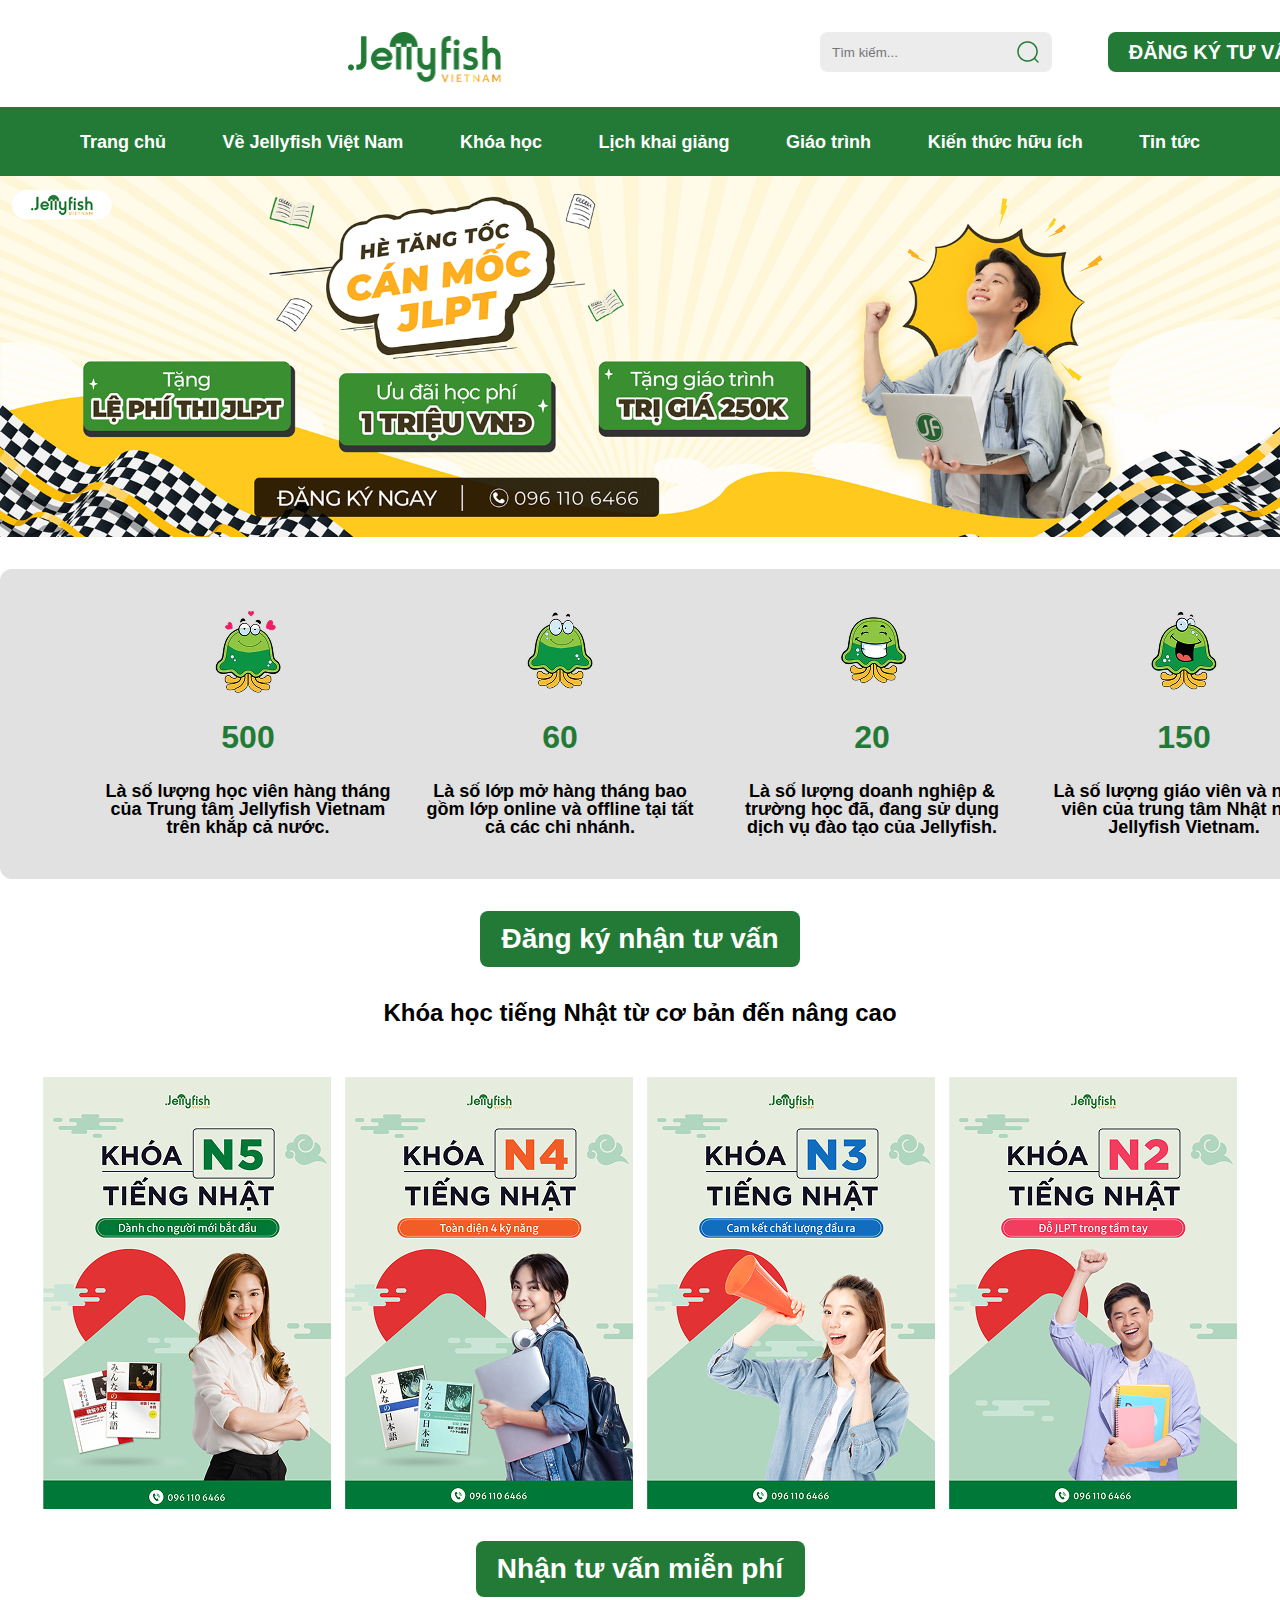
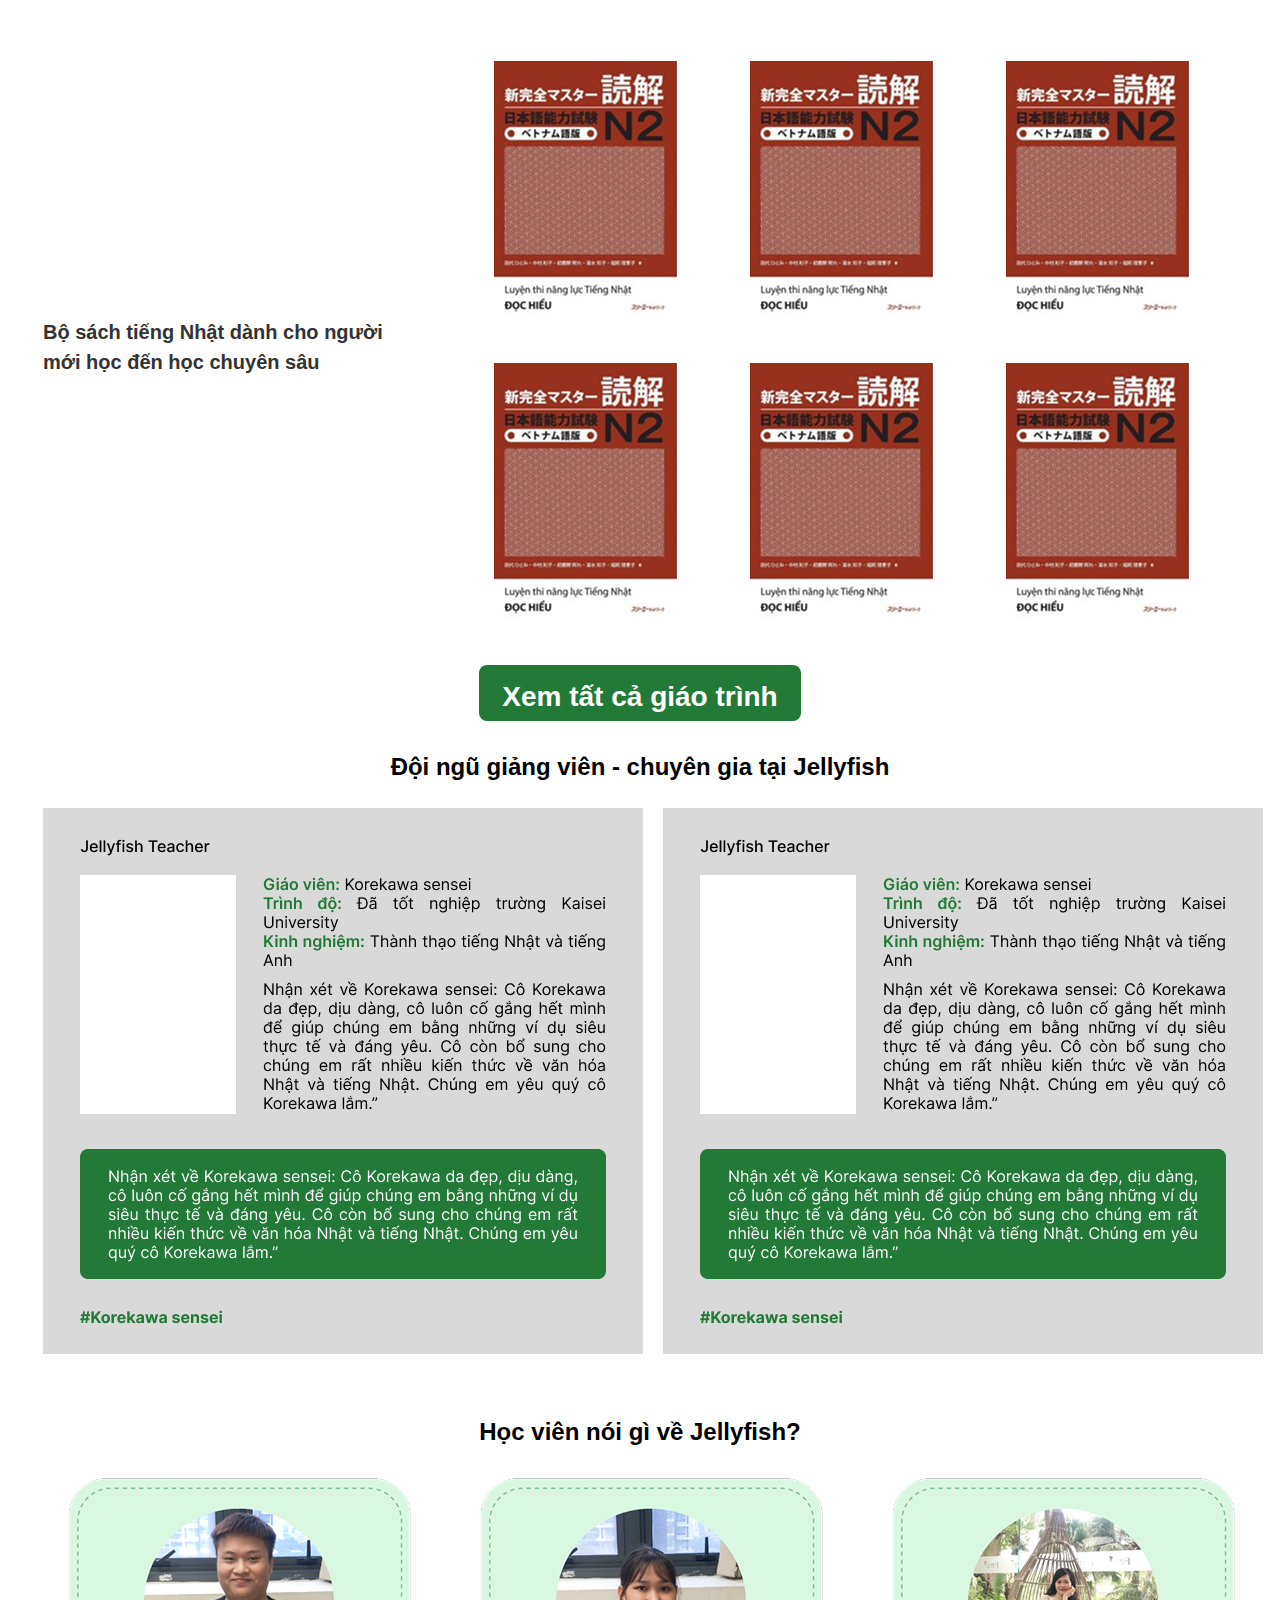
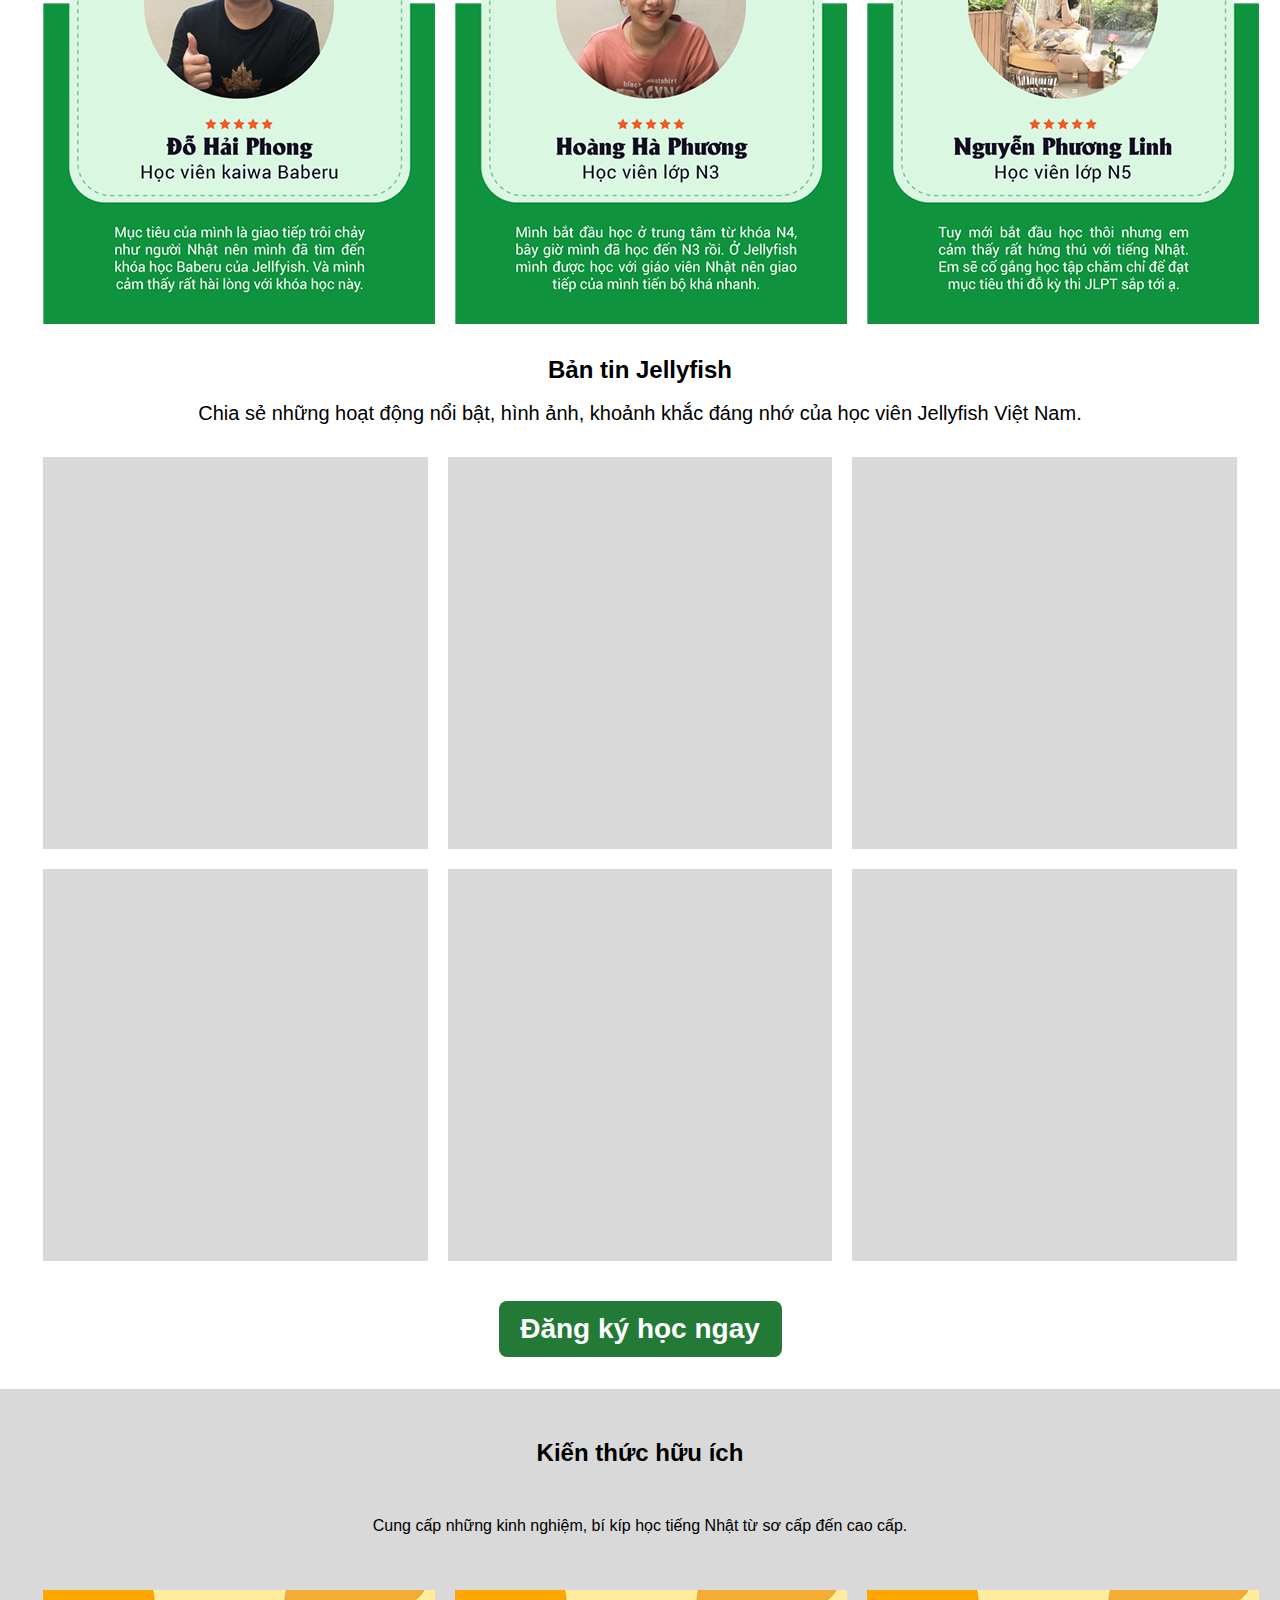
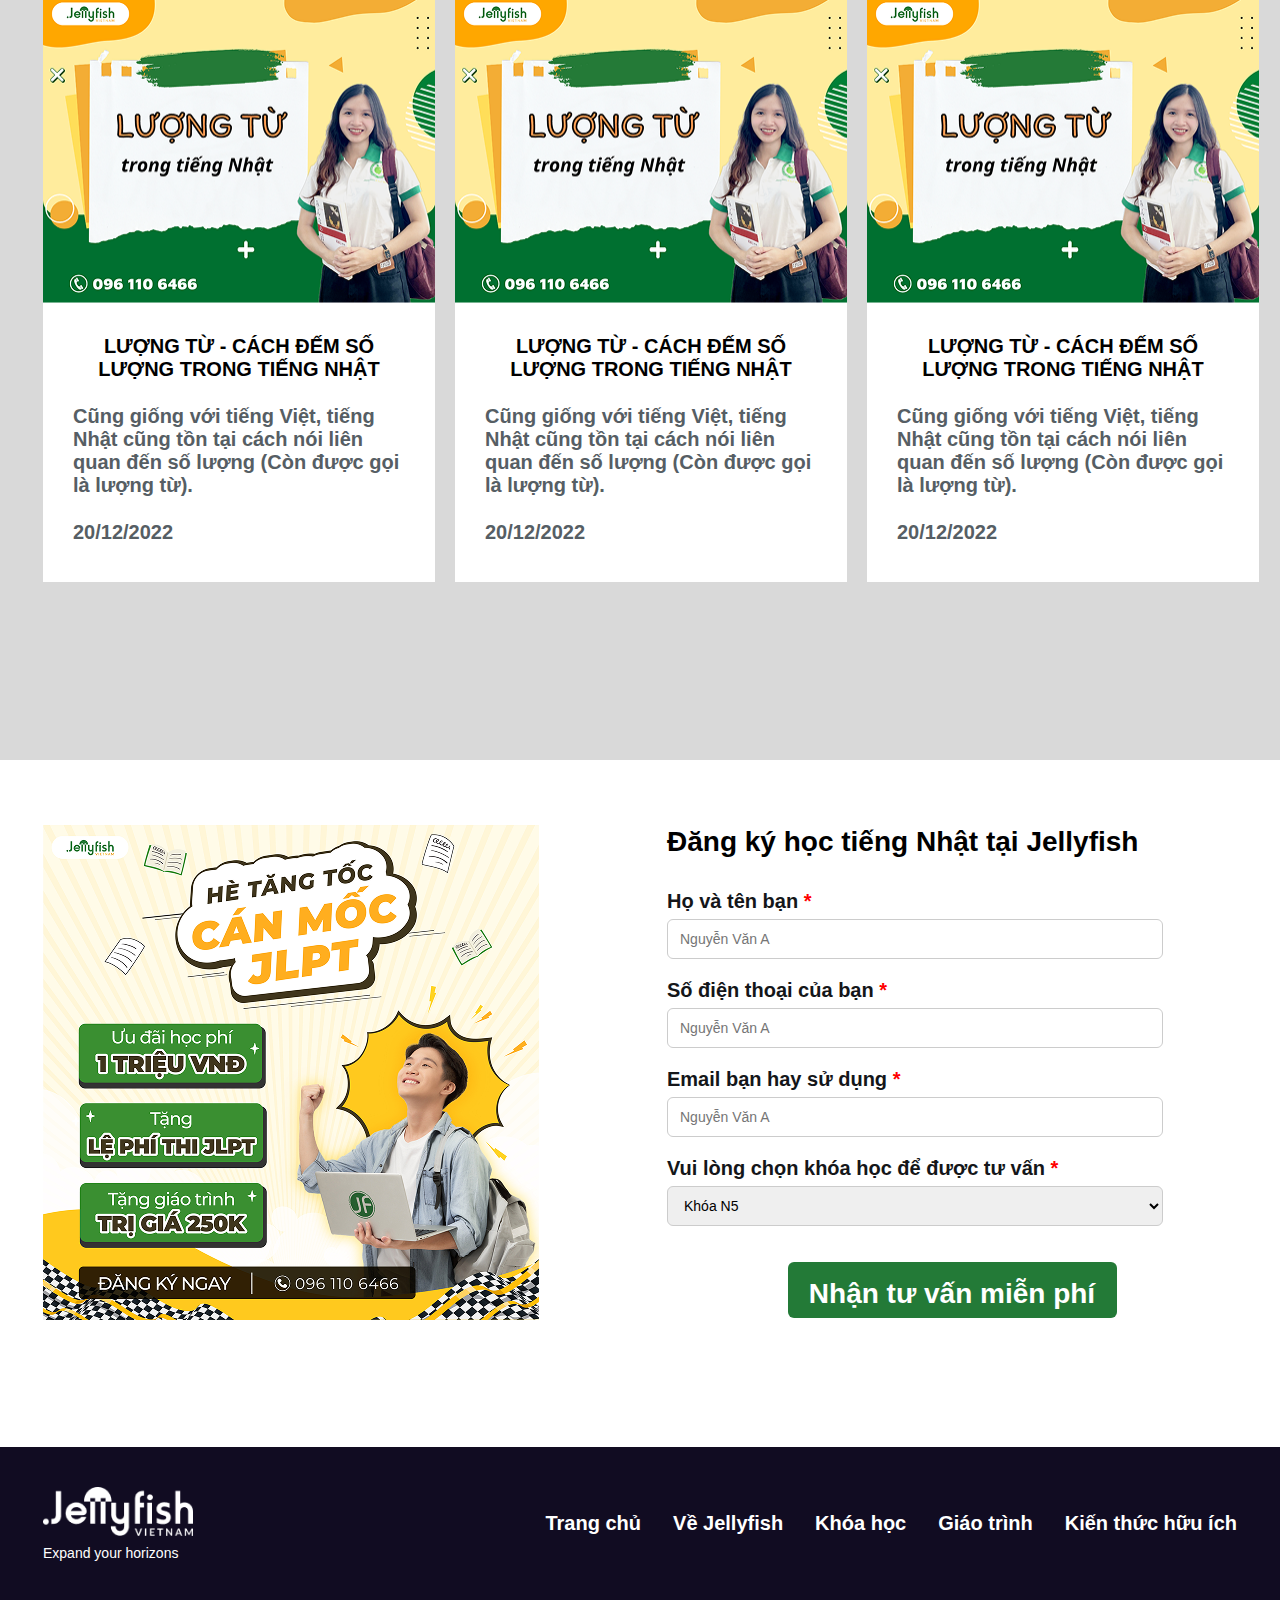
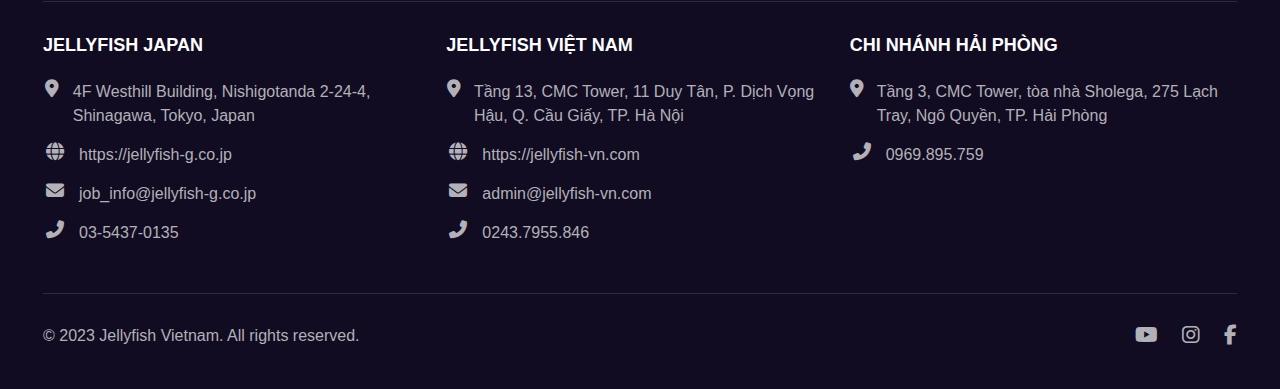
<file: index.html>
<!DOCTYPE html>
<html lang="vi">
  <head>
    <title>Trung tâm tiếng Nhật</title>
    <meta charset="UTF-8" />
    <meta
      name="keywwords"
      content="trung tâm tiếng nhật, tiếng nhật"
    />
    <meta name="description" content="Trung tâm tiếng Nhật" />
    <meta name="author" content="Bùi Hạnh" />
    <meta name="viewport" content="width=device-width, initial-scale=1.0" />
    <meta http-equiv="X-UA-Compatible" content="ie=edge" />
    <link rel="stylesheet" href="index.css">
    <link rel="stylesheet" href="https://cdnjs.cloudflare.com/ajax/libs/font-awesome/6.5.1/css/all.min.css">
  </head>
  <body>
    <header class="header">
        <div class="header-top">
            <img src="img/Logo.png" alt="Jellyfish" class="logo">
            <div class="search-box">
                <input type="text" placeholder="Tìm kiếm...">
                <img src="img/search 02.png" alt="Tìm kiếm">
            </div>      
            <a href="#" class="btn btn-consult">ĐĂNG KÝ TƯ VẤN</a>
            <a href="tel:0961106466" class="btn btn-hotline">096.110.6466</a>
        </div>
        <nav class="header-nav">
                <ul class="tab-nav">
                    <li><a href="#">Trang chủ</a></li>
                    <li><a href="ve_jellyfish_vn.html">Về Jellyfish Việt Nam</a></li>
                    <li><a href="khoahoc.html">Khóa học</a></li>
                    <li><a href="lichkhaigiang.html">Lịch khai giảng</a></li>
                    <li><a href="giaotrinh.html">Giáo trình</a></li>
                    <li><a href="kienthuchuuich.html">Kiến thức hữu ích</a></li>
                    <li><a href="kienthuchuuich.html">Tin tức</a></li>
                </ul>
        </nav>
    </header>
    <main>
        <section class="hero-banner">
            <img src="img/ưu đãi hè T6_2000 1.png" alt="Ưu đãi hè T6">
        </section>

        <section class="stats"> 
            <div class="stats-box">
                <div class="stats-list">
                    <div class="stats-item">
                        <img src="img/Variant5.png" alt="icon1">
                        <h3>500</h3>
                        <p>Là số lượng học viên hàng tháng của Trung tâm Jellyfish Vietnam trên khắp cả nước.</p>
                    </div>

                    <div class="stats-item">
                        <img src="img/image 18.png" alt="icon2">
                        <h3>60</h3>
                        <p>Là số lớp mở hàng tháng bao gồm lớp online và offline tại tất cả các chi nhánh.</p>
                    </div>

                    <div class="stats-item">
                        <img src="img/icon sua.png" alt="icon3">
                        <h3>20</h3>
                        <p>Là số lượng doanh nghiệp & trường học đã, đang sử dụng dịch vụ đào tạo của Jellyfish.</p>
                    </div>

                    <div class="stats-item">
                        <img src="img/icon sua (1).png" alt="icon4">
                        <h3>150</h3>
                        <p>Là số lượng giáo viên và nhân viên của trung tâm Nhật ngữ Jellyfish Vietnam.</p>
                    </div>
                </div>
            </div>
            <a href="#" class="btn btn-stats">Đăng ký nhận tư vấn</a>
        </section>
        <section class="courses">
            <h2>Khóa học tiếng Nhật từ cơ bản đến nâng cao</h2><br>
            <div class="container courses">
                <img src="img/image 20.png" alt="khóa học tiếng Nhật N5">
                <img src="img/image 21.png" alt="Khóa học tiếng Nhật N4">
                <img src="img/image 22.png" alt="Khóa học tiếng Nhật N3">
                <img src="img/image 23.png" alt="Khóa học tiếng Nhật N2">
            </div>
            <a href="#" class="btn btn-consult3">Nhận tư vấn miễn phí</a>
        </section>
        <section class="books">
            <div class="container">
                <div class="books-content">
                    <div class="books-intro">
                        <p>Bộ sách tiếng Nhật dành cho người mới học đến học chuyên sâu</p>
                    </div>
                    <div class="books-grid">
                        <div class="book-item"><img src="img/image 24.png" alt="Sách N2"></div>
                        <div class="book-item"><img src="img/image 24.png" alt="Sách N2"></div>
                        <div class="book-item"><img src="img/image 24.png" alt="Sách N2"></div>
                        <div class="book-item"><img src="img/image 24.png" alt="Sách N2"></div>
                        <div class="book-item"><img src="img/image 24.png" alt="Sách N2"></div>
                        <div class="book-item"><img src="img/image 24.png" alt="Sách N2"></div>
                    </div>
                </div>
                <div class="books-footer">
                    <a href="#" class="btn-all-books">Xem tất cả giáo trình</a>
                </div>
            </div>
        </section>
        <section class="teachers">
            <h2>Đội ngũ giảng viên - chuyên gia tại Jellyfish</h2>
            <div class="container">
                <div class="teachers-list">
                    <img src="img/Group 35423.png" alt="giảng viên Jellyfish">
                    <img src="img/Group 35424.png" alt="giảng viên Jellyfish">
                </div>
            </div>
        </section>
        <section class="students">
            <h2>Học viên nói gì về Jellyfish?</h2>
            <div class="container">
                <div class="students-list">
                    <img src="img/image 31.png" alt="học viên Jellyfish">
                    <img src="img/image 32.png" alt="học viên Jellyfish">
                    <img src="img/image 33.png" alt="học viên Jellyfish">
                </div>
            </div>
        </section>
        <section class="news">
            <h2>Bản tin Jellyfish</h2><br>
            <p>Chia sẻ những hoạt động nổi bật, hình ảnh, khoảnh khắc đáng nhớ của học viên Jellyfish Việt Nam.</p>
            <div class="container">
                <div class="news-grid">
                    <div class="news-item"></div>
                    <div class="news-item"></div>
                    <div class="news-item"></div>
                    <div class="news-item"></div>
                    <div class="news-item"></div>
                    <div class="news-item"></div>
                </div>
            </div>
            <a href="#" class="btn-primary">Đăng ký học ngay</a>
        </section>
        <section class="resources">
            <h2>Kiến thức hữu ích</h2><br>
            <p>Cung cấp những kinh nghiệm, bí kíp học tiếng Nhật từ sơ cấp đến cao cấp.</p>
            <div class="container">
                <div class="resources-list">
                    <div class="resources-item">
                        <img src="img/image 34.png" alt="lượng từ trong tiếng việt">
                        <div class="resources-content">
                            <h2>LƯỢNG TỪ - CÁCH ĐẾM SỐ LƯỢNG TRONG TIẾNG NHẬT</h2>
                            <p>Cũng giống với tiếng Việt, tiếng Nhật cũng tồn tại cách nói liên quan đến số lượng (Còn được gọi là lượng từ).</p>
                            <p>20/12/2022</p>
                        </div>
                    </div>
                    <div class="resources-item">
                        <img src="img/image 34.png" alt="lượng từ trong tiếng việt">
                        <div class="resources-content">
                            <h2>LƯỢNG TỪ - CÁCH ĐẾM SỐ <br> LƯỢNG TRONG TIẾNG NHẬT</h2>
                            <p>Cũng giống với tiếng Việt, tiếng Nhật cũng tồn tại cách nói liên quan đến số lượng (Còn được gọi là lượng từ).</p>
                            <p>20/12/2022</p>
                        </div>
                    </div>
                    <div class="resources-item">
                        <img src="img/image 34.png" alt="lượng từ trong tiếng việt">
                        <div class="resources-content">
                            <h2>LƯỢNG TỪ - CÁCH ĐẾM SỐ LƯỢNG TRONG TIẾNG NHẬT</h2>
                            <p>Cũng giống với tiếng Việt, tiếng Nhật cũng tồn tại cách nói liên quan đến số lượng (Còn được gọi là lượng từ).</p>
                            <p>20/12/2022</p>
                        </div>
                    </div>
                </div>
            </div>
        </section>
        <section class="register">
            <div class="container">
                <div class="register-wrapper">
                    <img src="img/ưu đãi hè T6_900 1.png" alt="Ưu đãi hè">
                    <div class="register-form">
                        <h2>Đăng ký học tiếng Nhật tại Jellyfish</h2>
                        <form>
                            <div class="form-group">
                                <label>Họ và tên bạn <span>*</span></label>
                                <input type="text" placeholder="Nguyễn Văn A">
                            </div>

                            <div class="form-group">
                                <label>Số điện thoại của bạn <span>*</span></label>
                                <input type="text" placeholder="Nguyễn Văn A">
                            </div>

                            <div class="form-group">
                                <label>Email bạn hay sử dụng <span>*</span></label>
                                <input type="email" placeholder="Nguyễn Văn A">
                            </div>

                            <div class="form-group">
                                <label>Vui lòng chọn khóa học để được tư vấn <span>*</span></label>
                                <select>
                                    <option>Khóa N5</option>
                                    <option>Khóa N4</option>
                                    <option>Khóa N3</option>
                                    <option>Khóa N2</option>
                                    <option>Khóa N1</option>
                                </select>
                            </div>

                            <button type="submit" class="btn-submit">
                                Nhận tư vấn miễn phí
                            </button>
                        </form>
                    </div>
                </div>
            </div>
        </section>
    </main>
    <footer>
      <div class="container">
        <div class="footer-top">
          <div class="footer-brand">
              <img src="img/Logo footer.png" alt="Jellyfish Logo" class="footer-logo">
              <p class="slogan">Expand your horizons</p>
          </div>

          <ul class="footer-links">
              <li><a href="index.html">Trang chủ</a></li>
              <li><a href="ve_jellyfish_vn.html">Về Jellyfish</a></li>
              <li><a href="khoahoc.html">Khóa học</a></li>
              <li><a href="giaotrinh.html">Giáo trình</a></li>
              <li><a href="kienthuchuuich.html">Kiến thức hữu ích</a></li>
          </ul>
        </div>

        <div class="footer-main">
          <div class="footer-col">
              <h4 class="footer-col-title">JELLYFISH JAPAN</h4>
              <ul class="footer-contact-list">
                  <li><i class="fas fa-map-marker-alt"></i> 4F Westhill Building, Nishigotanda 2-24-4, Shinagawa, Tokyo, Japan</li>
                  <li><i class="fas fa-globe"></i> https://jellyfish-g.co.jp</li>
                  <li><i class="fas fa-envelope"></i> job_info@jellyfish-g.co.jp</li>
                  <li><i class="fas fa-phone-alt"></i> 03-5437-0135</li>
              </ul>
          </div>
          <div class="footer-col">
              <h4 class="footer-col-title">JELLYFISH VIỆT NAM</h4>
              <ul class="footer-contact-list">
                  <li><i class="fas fa-map-marker-alt"></i> Tầng 13, CMC Tower, 11 Duy Tân, P. Dịch Vọng Hậu, Q. Cầu Giấy, TP. Hà Nội</li>
                  <li><i class="fas fa-globe"></i> https://jellyfish-vn.com</li>
                  <li><i class="fas fa-envelope"></i> admin@jellyfish-vn.com</li>
                  <li><i class="fas fa-phone-alt"></i> 0243.7955.846</li>
              </ul>
          </div>
          <div class="footer-col">
              <h4 class="footer-col-title">CHI NHÁNH HẢI PHÒNG</h4>
              <ul class="footer-contact-list">
                  <li><i class="fas fa-map-marker-alt"></i> Tầng 3, CMC Tower, tòa nhà Sholega, 275 Lạch Tray, Ngô Quyền, TP. Hải Phòng</li>
                  <li><i class="fas fa-phone-alt"></i> 0969.895.759</li>
              </ul>
            </div>
        </div>

        <div class="footer-bottom">
          <p class="copyright">
              © 2023 Jellyfish Vietnam. All rights reserved.
          </p>
          <div class="social-links">
              <a href="#"><i class="fa-brands fa-youtube"></i></a>
              <a href="#"><i class="fa-brands fa-instagram"></i></a>
              <a href="#"><i class="fa-brands fa-facebook-f"></i></a>
          </div>
        </div>
      </div>
    </footer>
  </body>
</file>
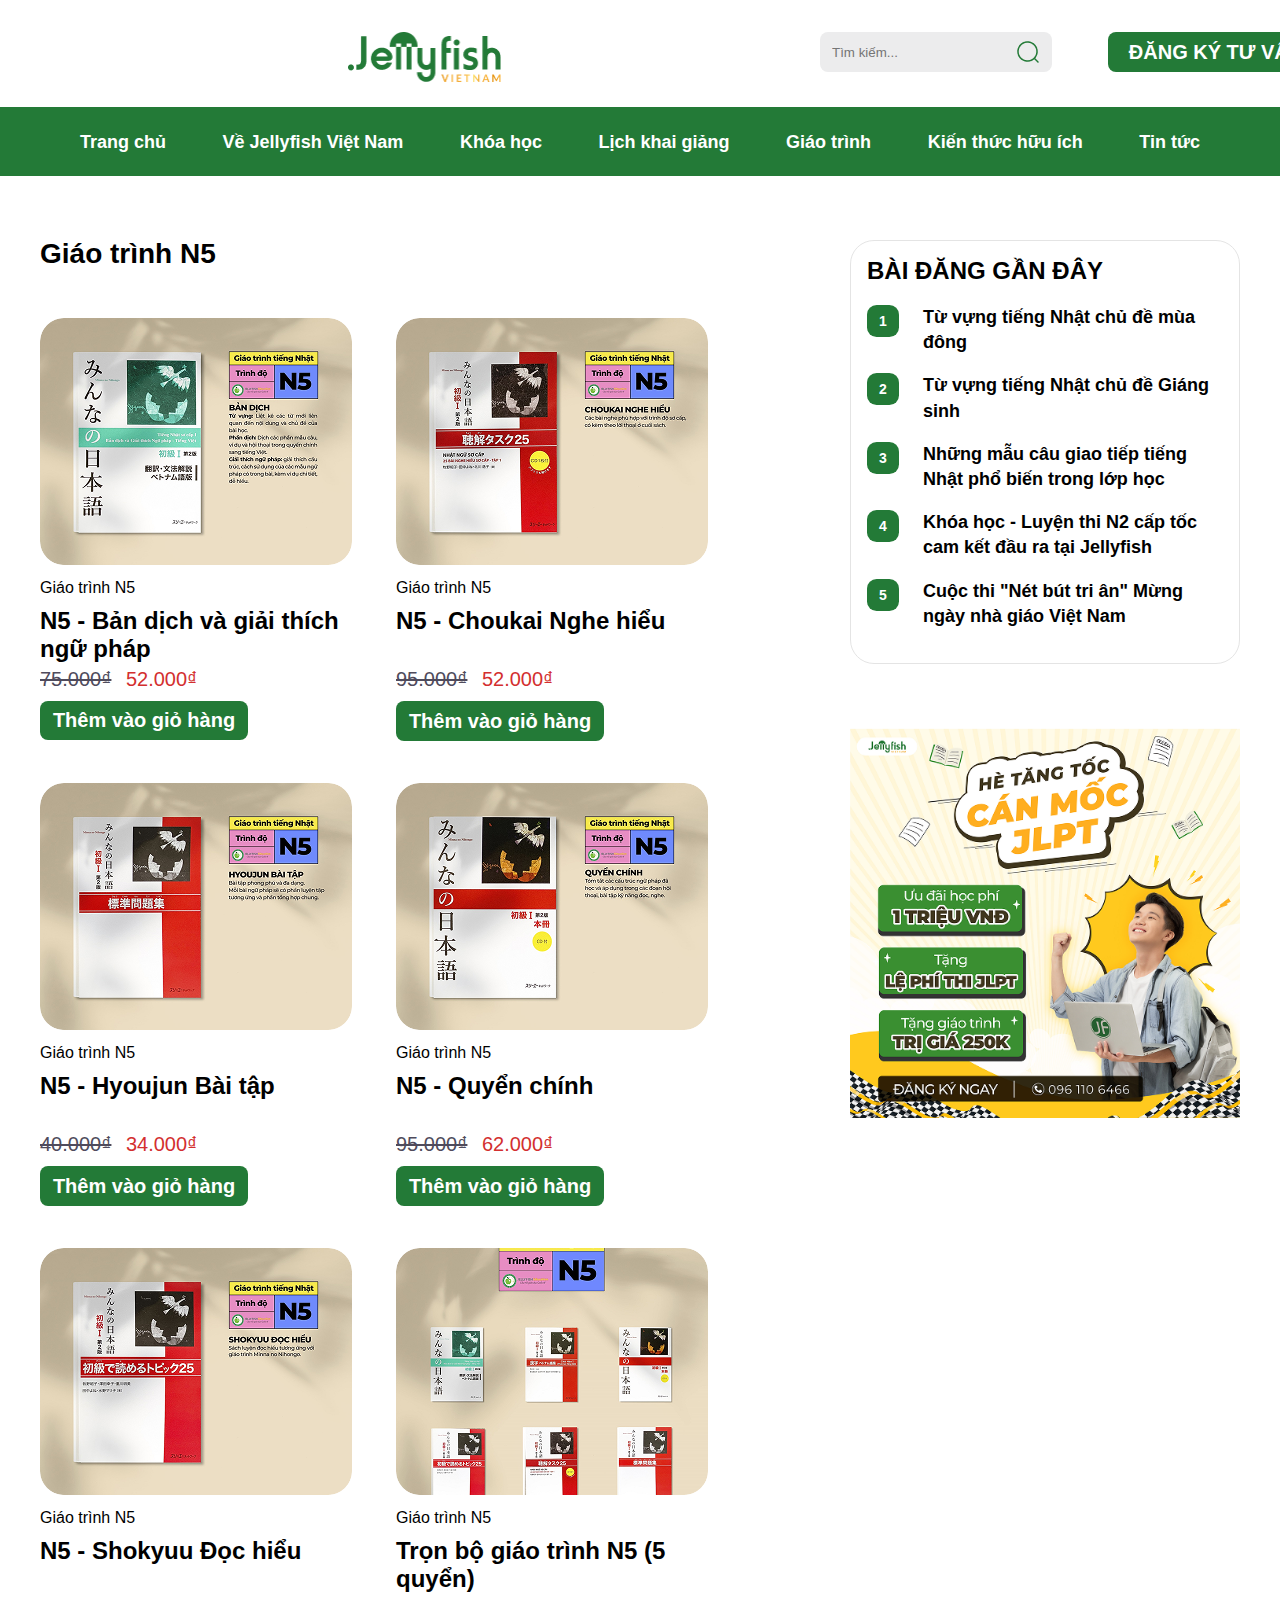
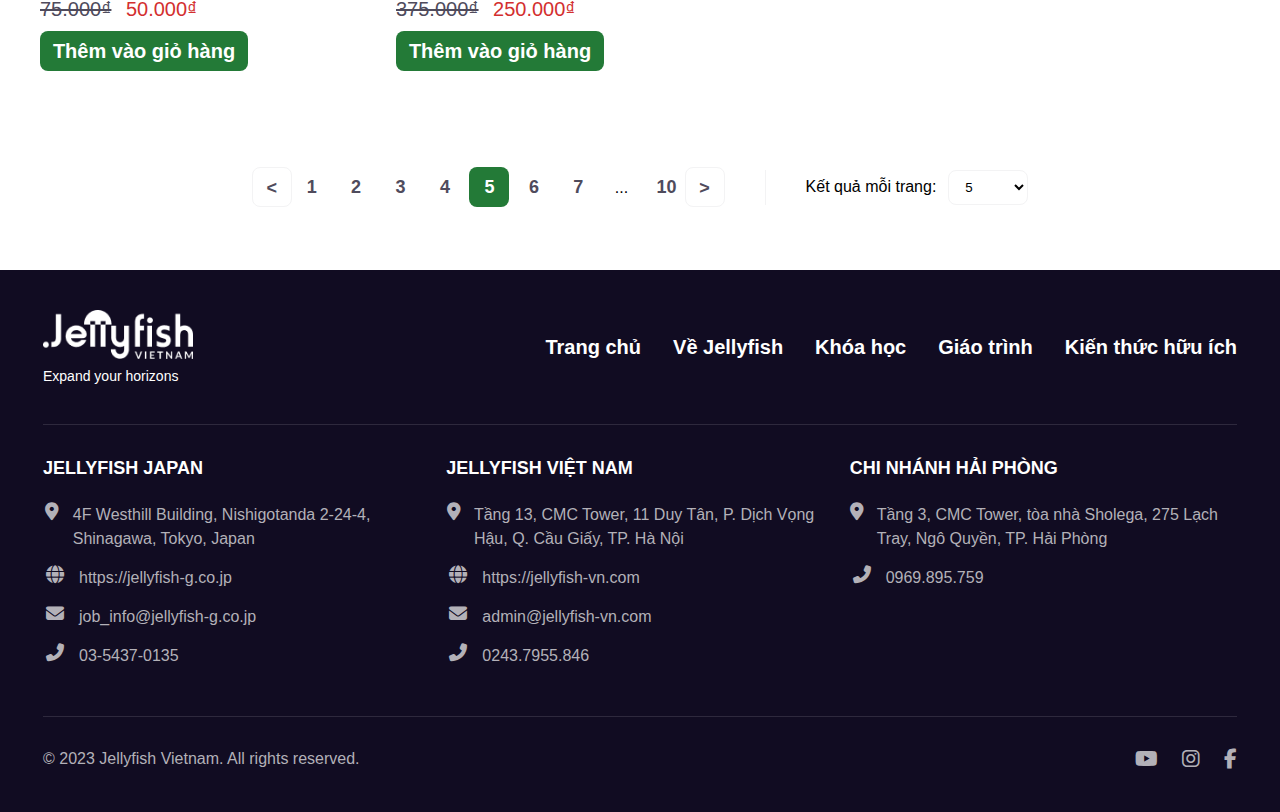
<file: giaotrinh.html>
<!DOCTYPE html>
<html lang="vi">
  <head>
    <title>Trung tâm tiếng Nhật</title>
    <meta charset="UTF-8" />
    <meta
      name="keywwords"
      content="trung tâm tiếng nhật, tiếng nhật"
    />
    <meta name="description" content="Trung tâm tiếng Nhật" />
    <meta name="author" content="Bùi Hạnh" />
    <meta name="viewport" content="width=device-width, initial-scale=1.0" />
    <meta http-equiv="X-UA-Compatible" content="ie=edge" />
    <link rel="stylesheet" href="giaotrinh.css">
    <link rel="stylesheet" href="https://cdnjs.cloudflare.com/ajax/libs/font-awesome/6.5.1/css/all.min.css">
  </head>
  <body>
    <header class="header">
        <div class="header-top">
            <img src="img/Logo.png" alt="Jellyfish" class="logo">
            <div class="search-box">
                <input type="text" placeholder="Tìm kiếm...">
                <img src="img/search 02.png" alt="Tìm kiếm">
            </div>      
            <a href="#" class="btn btn-consult">ĐĂNG KÝ TƯ VẤN</a>
            <a href="tel:0961106466" class="btn btn-hotline">096.110.6466</a>
        </div>
        <nav class="header-nav">
                <ul class="tab-nav">
                    <li><a href="index.html">Trang chủ</a></li>
                    <li><a href="ve_jellyfish_vn.html">Về Jellyfish Việt Nam</a></li>
                    <li><a href="khoahoc.html">Khóa học</a></li>
                    <li><a href="lichkhaigiang.html">Lịch khai giảng</a></li>
                    <li><a href="giaotrinh.html">Giáo trình</a></li>
                    <li><a href="kienthuchuuich.html">Kiến thức hữu ích</a></li>
                    <li><a href="kienthuchuuich.html">Tin tức</a></li>
                </ul>
        </nav>
    </header>
    <main>
        <div class="main-container">
            <article class="content-left">
                <h1>Giáo trình N5</h1><br>
                <div class="product-grid">
                    <div class="product-card">
                        <div class="product-img-wrapper"> 
                            <a href="giaotrinhchitiet.html"><img src="img/Rectangle 6360.png" alt="Giáo trình N5"></a>
                        </div>
                        <div class="product-info">
                            <span class="category">Giáo trình N5</span>
                            <h3 class="product-name">N5 - Bản dịch và giải thích ngữ pháp</h3>
                            <div class="price-box">
                                <span class="old-price">75.000₫</span>
                                <span class="current-price">52.000₫</span>
                            </div>
                            <button class="add-to-cart">Thêm vào giỏ hàng</button>
                        </div>
                    </div>
                    <div class="product-card">
                        <div class="product-img-wrapper"> 
                            <a href="giaotrinhchitiet.html"><img src="img/Rectangle 6361.png" alt="Giáo trình N5"></a>
                        </div>
                        <div class="product-info">
                            <span class="category">Giáo trình N5</span>
                            <h3 class="product-name">N5 - Choukai Nghe hiểu</h3>
                            <div class="price-box">
                                <span class="old-price">95.000₫</span>
                                <span class="current-price">52.000₫</span>
                            </div>
                        </div>
                        <button class="add-to-cart">Thêm vào giỏ hàng</button>
                    </div>
                    <div class="product-card">
                        <div class="product-img-wrapper"> 
                            <a href="giaotrinhchitiet.html"><img src="img/Rectangle 6362.png" alt="Giáo trình N5"></a>
                        </div>
                        <div class="product-info">
                            <span class="category">Giáo trình N5</span>
                            <h3 class="product-name">N5 - Hyoujun Bài tập</h3>
                            <div class="price-box">
                                <span class="old-price">40.000₫</span>
                                <span class="current-price">34.000₫</span>
                            </div>
                        </div>
                        <button class="add-to-cart">Thêm vào giỏ hàng</button>
                    </div>
                    <div class="product-card">
                        <div class="product-img-wrapper"> 
                            <a href="giaotrinhchitiet.html"><img src="img/Rectangle 6363.png" alt="Giáo trình N5"></a>
                        </div>
                        <div class="product-info">
                            <span class="category">Giáo trình N5</span>
                            <h3 class="product-name">N5 - Quyển chính</h3>
                            <div class="price-box">
                                <span class="old-price">95.000₫</span>
                                <span class="current-price">62.000₫</span>
                            </div>
                        </div>
                        <button class="add-to-cart">Thêm vào giỏ hàng</button>
                    </div>
                    <div class="product-card">
                        <div class="product-img-wrapper"> 
                            <a href="giaotrinhchitiet.html"><img src="img/Rectangle 6364.png" alt="Giáo trình N5"></a>
                        </div>
                        <div class="product-info">
                            <span class="category">Giáo trình N5</span>
                            <h3 class="product-name">N5 - Shokyuu Đọc hiểu</h3>
                            <div class="price-box">
                                <span class="old-price">75.000₫</span>
                                <span class="current-price">50.000₫</span>
                            </div>
                        </div>
                        <button class="add-to-cart">Thêm vào giỏ hàng</button>
                    </div>
                    <div class="product-card">
                        <div class="product-img-wrapper"> 
                            <a href="giaotrinhchitiet.html"><img src="img/Rectangle 6365.png" alt="Giáo trình N5"></a>
                        </div>
                        <div class="product-info">
                            <span class="category">Giáo trình N5</span>
                            <h3 class="product-name">Trọn bộ giáo trình N5 (5 quyển)</h3>
                            <div class="price-box">
                                <span class="old-price">375.000₫</span>
                                <span class="current-price">250.000₫</span>
                            </div>
                        </div>
                        <button class="add-to-cart">Thêm vào giỏ hàng</button>
                    </div>
                </div>
            </article>
            <aside class="sidebar-right">
                <section class="recent-posts">
                    <h3 class="widget-title">BÀI ĐĂNG GẦN ĐÂY</h3>
                    <ul class="post-list">
                    <li>
                        <span class="number">1</span>
                        <a href="#">Từ vựng tiếng Nhật chủ đề mùa đông</a>
                    </li>
                    <li>
                        <span class="number">2</span>
                        <a href="#">Từ vựng tiếng Nhật chủ đề Giáng sinh</a>
                    </li>
                    <li>
                        <span class="number">3</span>
                        <a href="#">Những mẫu câu giao tiếp tiếng Nhật phổ biến trong lớp học</a>
                    </li>
                    <li>
                        <span class="number">4</span>
                        <a href="#">Khóa học - Luyện thi N2 cấp tốc cam kết đầu ra tại Jellyfish</a>
                    </li>
                    <li>
                        <span class="number">5</span>
                        <a href="#">Cuộc thi "Nét bút tri ân" Mừng ngày nhà giáo Việt Nam</a>
                    </li>
                    </ul>
                </section>
                <img src="img/ưu đãi hè T6_900 1.png" alt="Ưu đãi hè">
            </aside>
        </div>
        <div class="pg-container">
            <button class="pg-btn pg-arrow"> &lt; </button>
            <div class="pg-list">
                <button class="pg-btn">1</button>
                <button class="pg-btn">2</button>
                <button class="pg-btn">3</button>
                <button class="pg-btn">4</button>
                <button class="pg-btn active">5</button>
                <button class="pg-btn">6</button>
                <button class="pg-btn">7</button>
                <span class="pg-dots">...</span>
                <button class="pg-btn">10</button>
            </div>
            <button class="pg-btn pg-arrow"> &gt; </button>

            <div class="pg-per-page">
                <span class="pg-text">Kết quả mỗi trang:</span>
                <select class="pg-select">
                <option>5</option>
                </select>
            </div>
            </div>
    </main>
    <footer>
      <div class="container">
        <div class="footer-top">
          <div class="footer-brand">
              <img src="img/Logo footer.png" alt="Jellyfish Logo" class="footer-logo">
              <p class="slogan">Expand your horizons</p>
          </div>

          <ul class="footer-links">
              <li><a href="index.html">Trang chủ</a></li>
              <li><a href="ve_jellyfish_vn.html">Về Jellyfish</a></li>
              <li><a href="khoahoc.html">Khóa học</a></li>
              <li><a href="giaotrinh.html">Giáo trình</a></li>
              <li><a href="kienthuchuuich.html">Kiến thức hữu ích</a></li>
          </ul>
        </div>

        <div class="footer-main">
          <div class="footer-col">
              <h4 class="footer-col-title">JELLYFISH JAPAN</h4>
              <ul class="footer-contact-list">
                  <li><i class="fas fa-map-marker-alt"></i> 4F Westhill Building, Nishigotanda 2-24-4, Shinagawa, Tokyo, Japan</li>
                  <li><i class="fas fa-globe"></i> https://jellyfish-g.co.jp</li>
                  <li><i class="fas fa-envelope"></i> job_info@jellyfish-g.co.jp</li>
                  <li><i class="fas fa-phone-alt"></i> 03-5437-0135</li>
              </ul>
          </div>
          <div class="footer-col">
              <h4 class="footer-col-title">JELLYFISH VIỆT NAM</h4>
              <ul class="footer-contact-list">
                  <li><i class="fas fa-map-marker-alt"></i> Tầng 13, CMC Tower, 11 Duy Tân, P. Dịch Vọng Hậu, Q. Cầu Giấy, TP. Hà Nội</li>
                  <li><i class="fas fa-globe"></i> https://jellyfish-vn.com</li>
                  <li><i class="fas fa-envelope"></i> admin@jellyfish-vn.com</li>
                  <li><i class="fas fa-phone-alt"></i> 0243.7955.846</li>
              </ul>
          </div>
          <div class="footer-col">
              <h4 class="footer-col-title">CHI NHÁNH HẢI PHÒNG</h4>
              <ul class="footer-contact-list">
                  <li><i class="fas fa-map-marker-alt"></i> Tầng 3, CMC Tower, tòa nhà Sholega, 275 Lạch Tray, Ngô Quyền, TP. Hải Phòng</li>
                  <li><i class="fas fa-phone-alt"></i> 0969.895.759</li>
              </ul>
            </div>
        </div>

        <div class="footer-bottom">
          <p class="copyright">
              © 2023 Jellyfish Vietnam. All rights reserved.
          </p>
          <div class="social-links">
              <a href="#"><i class="fa-brands fa-youtube"></i></a>
              <a href="#"><i class="fa-brands fa-instagram"></i></a>
              <a href="#"><i class="fa-brands fa-facebook-f"></i></a>
          </div>
        </div>
      </div>
    </footer>
</body>
</file>
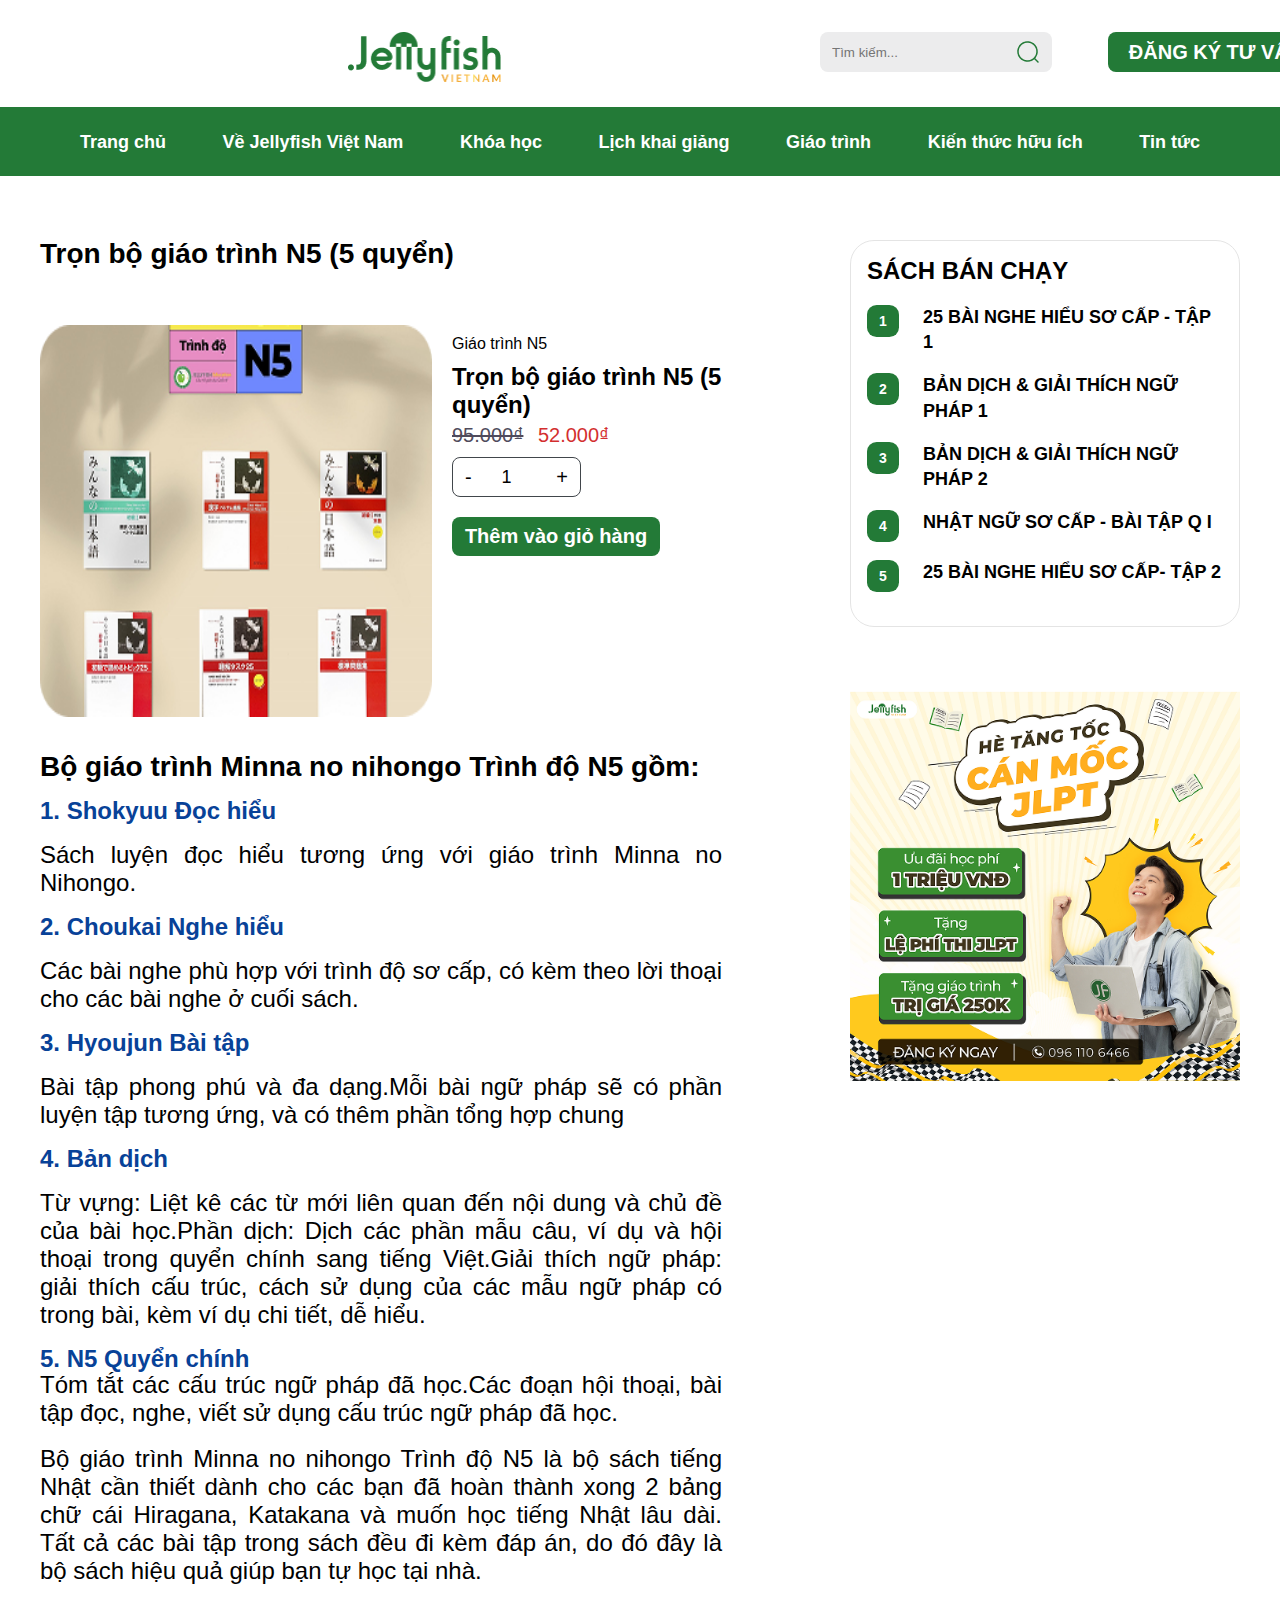
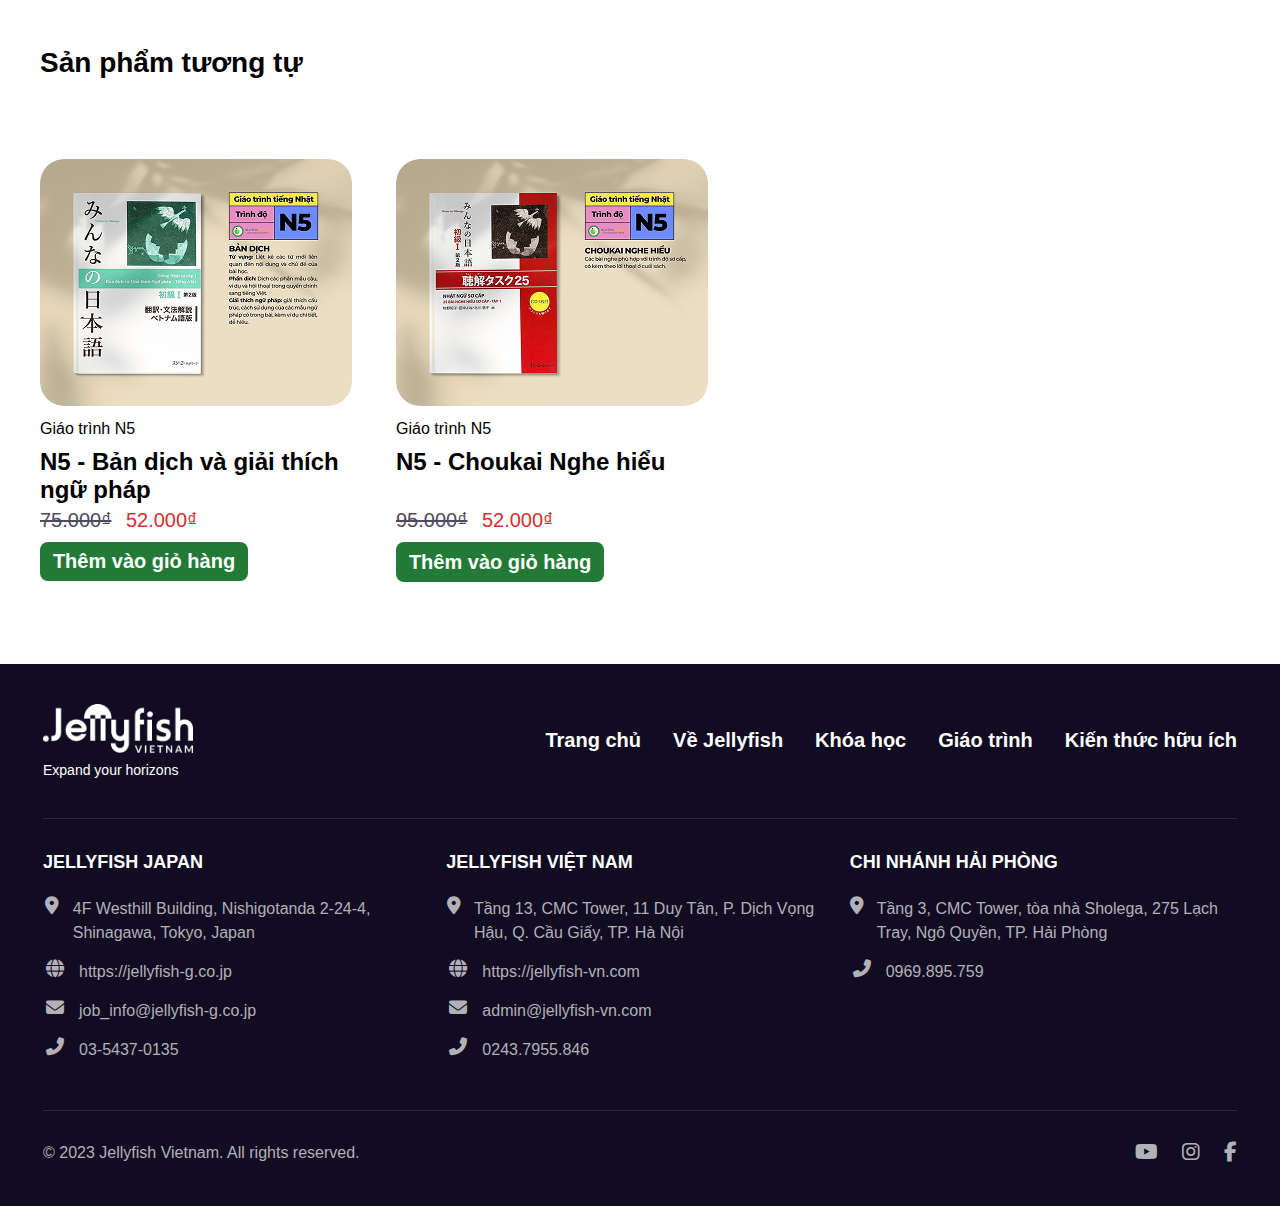
<file: giaotrinhchitiet.html>
<!DOCTYPE html>
<html lang="vi">
  <head>
    <title>Trung tâm tiếng Nhật</title>
    <meta charset="UTF-8" />
    <meta
      name="keywwords"
      content="trung tâm tiếng nhật, tiếng nhật"
    />
    <meta name="description" content="Trung tâm tiếng Nhật" />
    <meta name="author" content="Bùi Hạnh" />
    <meta name="viewport" content="width=device-width, initial-scale=1.0" />
    <meta http-equiv="X-UA-Compatible" content="ie=edge" />
    <link rel="stylesheet" href="giaotrinhchitiet.css">
    <link rel="stylesheet" href="https://cdnjs.cloudflare.com/ajax/libs/font-awesome/6.5.1/css/all.min.css">
  </head>
  <body>
    <header class="header">
        <div class="header-top">
            <img src="img/Logo.png" alt="Jellyfish" class="logo">
            <div class="search-box">
                <input type="text" placeholder="Tìm kiếm...">
                <img src="img/search 02.png" alt="Tìm kiếm">
            </div>      
            <a href="#" class="btn btn-consult">ĐĂNG KÝ TƯ VẤN</a>
            <a href="tel:0961106466" class="btn btn-hotline">096.110.6466</a>
        </div>
        <nav class="header-nav">
                <ul class="tab-nav">
                    <li><a href="index.html">Trang chủ</a></li>
                    <li><a href="ve_jellyfish_vn.html">Về Jellyfish Việt Nam</a></li>
                    <li><a href="khoahoc.html">Khóa học</a></li>
                    <li><a href="lichkhaigiang.html">Lịch khai giảng</a></li>
                    <li><a href="giaotrinh.html">Giáo trình</a></li>
                    <li><a href="kienthuchuuich.html">Kiến thức hữu ích</a></li>
                    <li><a href="kienthuchuuich.html">Tin tức</a></li>
                </ul>
        </nav>
    </header>
    <main>
      <div class="main-container">
        <article class="content-left">
            <h1>Trọn bộ giáo trình N5 (5 quyển)</h1><br>
            <div class="product">
                <div class="product-img">
                    <img src="img/Rectangle 6365.png" alt="sách học tiếng Nhật N5">
                </div>
                <div class="product-info">
                    <span class="category">Giáo trình N5</span>
                    <h3 class="product-name">Trọn bộ giáo trình N5 (5 quyển)</h3>
                    <div class="price-box">
                        <span class="old-price">95.000₫</span>
                        <span class="current-price">52.000₫</span>
                    </div>
                    <div class="quantity-input">
                        <button class="minus">-</button>
                        <input type="number" value="1" min="1">
                        <button class="plus">+</button>
                    </div>
                    <button class="add-to-cart">Thêm vào giỏ hàng</button>
                </div>
            </div>
            <div class="main-content-left">
                <h1>Bộ giáo trình Minna no nihongo Trình độ N5 gồm:</h1><br>
                <h2>1. Shokyuu Đọc hiểu</h2><br>
                <p>Sách luyện đọc hiểu tương ứng với giáo trình Minna no Nihongo.</p><br>
                <h2>2. Choukai Nghe hiểu</h2><br>
                <p>Các bài nghe phù hợp với trình độ sơ cấp, có kèm theo lời thoại cho các bài nghe ở cuối sách.</p><br>
                <h2>3. Hyoujun Bài tập</h2><br>
                <p>Bài tập phong phú và đa dạng.Mỗi bài ngữ pháp sẽ có phần luyện tập tương ứng, và có thêm phần tổng hợp chung</p><br>
                <h2>4. Bản dịch</h2><br>
                <p>Từ vựng: Liệt kê các từ mới liên quan đến nội dung và chủ đề của bài học.Phần dịch: Dịch các phần mẫu câu, ví dụ và hội thoại trong quyển chính sang tiếng Việt.Giải thích ngữ pháp: giải thích cấu trúc, cách sử dụng của các mẫu ngữ pháp có trong bài, kèm ví dụ chi tiết, dễ hiểu.</p><br>
                <h2>5. N5 Quyển chính</h2>
                <p>Tóm tắt các cấu trúc ngữ pháp đã học.Các đoạn hội thoại, bài tập đọc, nghe, viết sử dụng cấu trúc ngữ pháp đã học.</p><br>
                <p>Bộ giáo trình Minna no nihongo Trình độ N5 là bộ sách tiếng Nhật cần thiết dành cho các bạn đã hoàn thành xong 2 bảng chữ cái Hiragana, Katakana và muốn học tiếng Nhật lâu dài. Tất cả các bài tập trong sách đều đi kèm đáp án, do đó đây là bộ sách hiệu quả giúp bạn tự học tại nhà.</p>
            </div>

            <div class="related-products">
                <h1>Sản phẩm tương tự</h1><br>
                <div class="product-grid">
                    <div class="product-card">
                        <div class="product-img-wrapper"> 
                            <img src="img/Rectangle 6360.png" alt="Giáo trình N5">
                        </div>
                        <div class="product-info">
                            <span class="category">Giáo trình N5</span>
                            <h3 class="product-name">N5 - Bản dịch và giải thích ngữ pháp</h3>
                            <div class="price-box">
                                <span class="old-price">75.000₫</span>
                                <span class="current-price">52.000₫</span>
                            </div>
                            <button class="add-to-cart">Thêm vào giỏ hàng</button>
                        </div>
                    </div>
                    <div class="product-card">
                        <div class="product-img-wrapper"> 
                            <img src="img/Rectangle 6361.png" alt="Giáo trình N5">
                        </div>
                        <div class="product-info">
                            <span class="category">Giáo trình N5</span>
                            <h3 class="product-name">N5 - Choukai Nghe hiểu</h3>
                            <div class="price-box">
                                <span class="old-price">95.000₫</span>
                                <span class="current-price">52.000₫</span>
                            </div>
                        </div>
                        <button class="add-to-cart">Thêm vào giỏ hàng</button>
                    </div>
            </div>
        </article>
                

        </article>
        <aside class="sidebar-right">
          <section class="recent-posts">
            <h3 class="widget-title">SÁCH BÁN CHẠY</h3>
            <ul class="post-list">
              <li>
                <span class="number">1</span>
                <a href="#">25 BÀI NGHE HIỂU SƠ CẤP - TẬP 1</a>
              </li>
              <li>
                <span class="number">2</span>
                <a href="#">BẢN DỊCH & GIẢI THÍCH NGỮ PHÁP 1</a>
              </li>
              <li>
                <span class="number">3</span>
                <a href="#">BẢN DỊCH & GIẢI THÍCH NGỮ PHÁP 2</a>
              </li>
              <li>
                <span class="number">4</span>
                <a href="#">NHẬT NGỮ SƠ CẤP - BÀI TẬP Q I</a>
              </li>
              <li>
                <span class="number">5</span>
                <a href="#">25 BÀI NGHE HIỂU SƠ CẤP- TẬP 2</a>
              </li>
            </ul>
          </section>
          <img src="img/ưu đãi hè T6_900 1.png" alt="Ưu đãi hè">
        </aside>
      </div>
    </main>
    <footer>
      <div class="container">
        <div class="footer-top">
          <div class="footer-brand">
              <img src="img/Logo footer.png" alt="Jellyfish Logo" class="footer-logo">
              <p class="slogan">Expand your horizons</p>
          </div>

          <ul class="footer-links">
              <li><a href="index.html">Trang chủ</a></li>
              <li><a href="ve_jellyfish_vn.html">Về Jellyfish</a></li>
              <li><a href="khoahoc.html">Khóa học</a></li>
              <li><a href="giaotrinh.html">Giáo trình</a></li>
              <li><a href="kienthuchuuich.html">Kiến thức hữu ích</a></li>
          </ul>
        </div>

        <div class="footer-main">
          <div class="footer-col">
              <h4 class="footer-col-title">JELLYFISH JAPAN</h4>
              <ul class="footer-contact-list">
                  <li><i class="fas fa-map-marker-alt"></i> 4F Westhill Building, Nishigotanda 2-24-4, Shinagawa, Tokyo, Japan</li>
                  <li><i class="fas fa-globe"></i> https://jellyfish-g.co.jp</li>
                  <li><i class="fas fa-envelope"></i> job_info@jellyfish-g.co.jp</li>
                  <li><i class="fas fa-phone-alt"></i> 03-5437-0135</li>
              </ul>
          </div>
          <div class="footer-col">
              <h4 class="footer-col-title">JELLYFISH VIỆT NAM</h4>
              <ul class="footer-contact-list">
                  <li><i class="fas fa-map-marker-alt"></i> Tầng 13, CMC Tower, 11 Duy Tân, P. Dịch Vọng Hậu, Q. Cầu Giấy, TP. Hà Nội</li>
                  <li><i class="fas fa-globe"></i> https://jellyfish-vn.com</li>
                  <li><i class="fas fa-envelope"></i> admin@jellyfish-vn.com</li>
                  <li><i class="fas fa-phone-alt"></i> 0243.7955.846</li>
              </ul>
          </div>
          <div class="footer-col">
              <h4 class="footer-col-title">CHI NHÁNH HẢI PHÒNG</h4>
              <ul class="footer-contact-list">
                  <li><i class="fas fa-map-marker-alt"></i> Tầng 3, CMC Tower, tòa nhà Sholega, 275 Lạch Tray, Ngô Quyền, TP. Hải Phòng</li>
                  <li><i class="fas fa-phone-alt"></i> 0969.895.759</li>
              </ul>
            </div>
        </div>

        <div class="footer-bottom">
          <p class="copyright">
              © 2023 Jellyfish Vietnam. All rights reserved.
          </p>
          <div class="social-links">
              <a href="#"><i class="fa-brands fa-youtube"></i></a>
              <a href="#"><i class="fa-brands fa-instagram"></i></a>
              <a href="#"><i class="fa-brands fa-facebook-f"></i></a>
          </div>
        </div>
      </div>
    </footer>
</body>
</file>
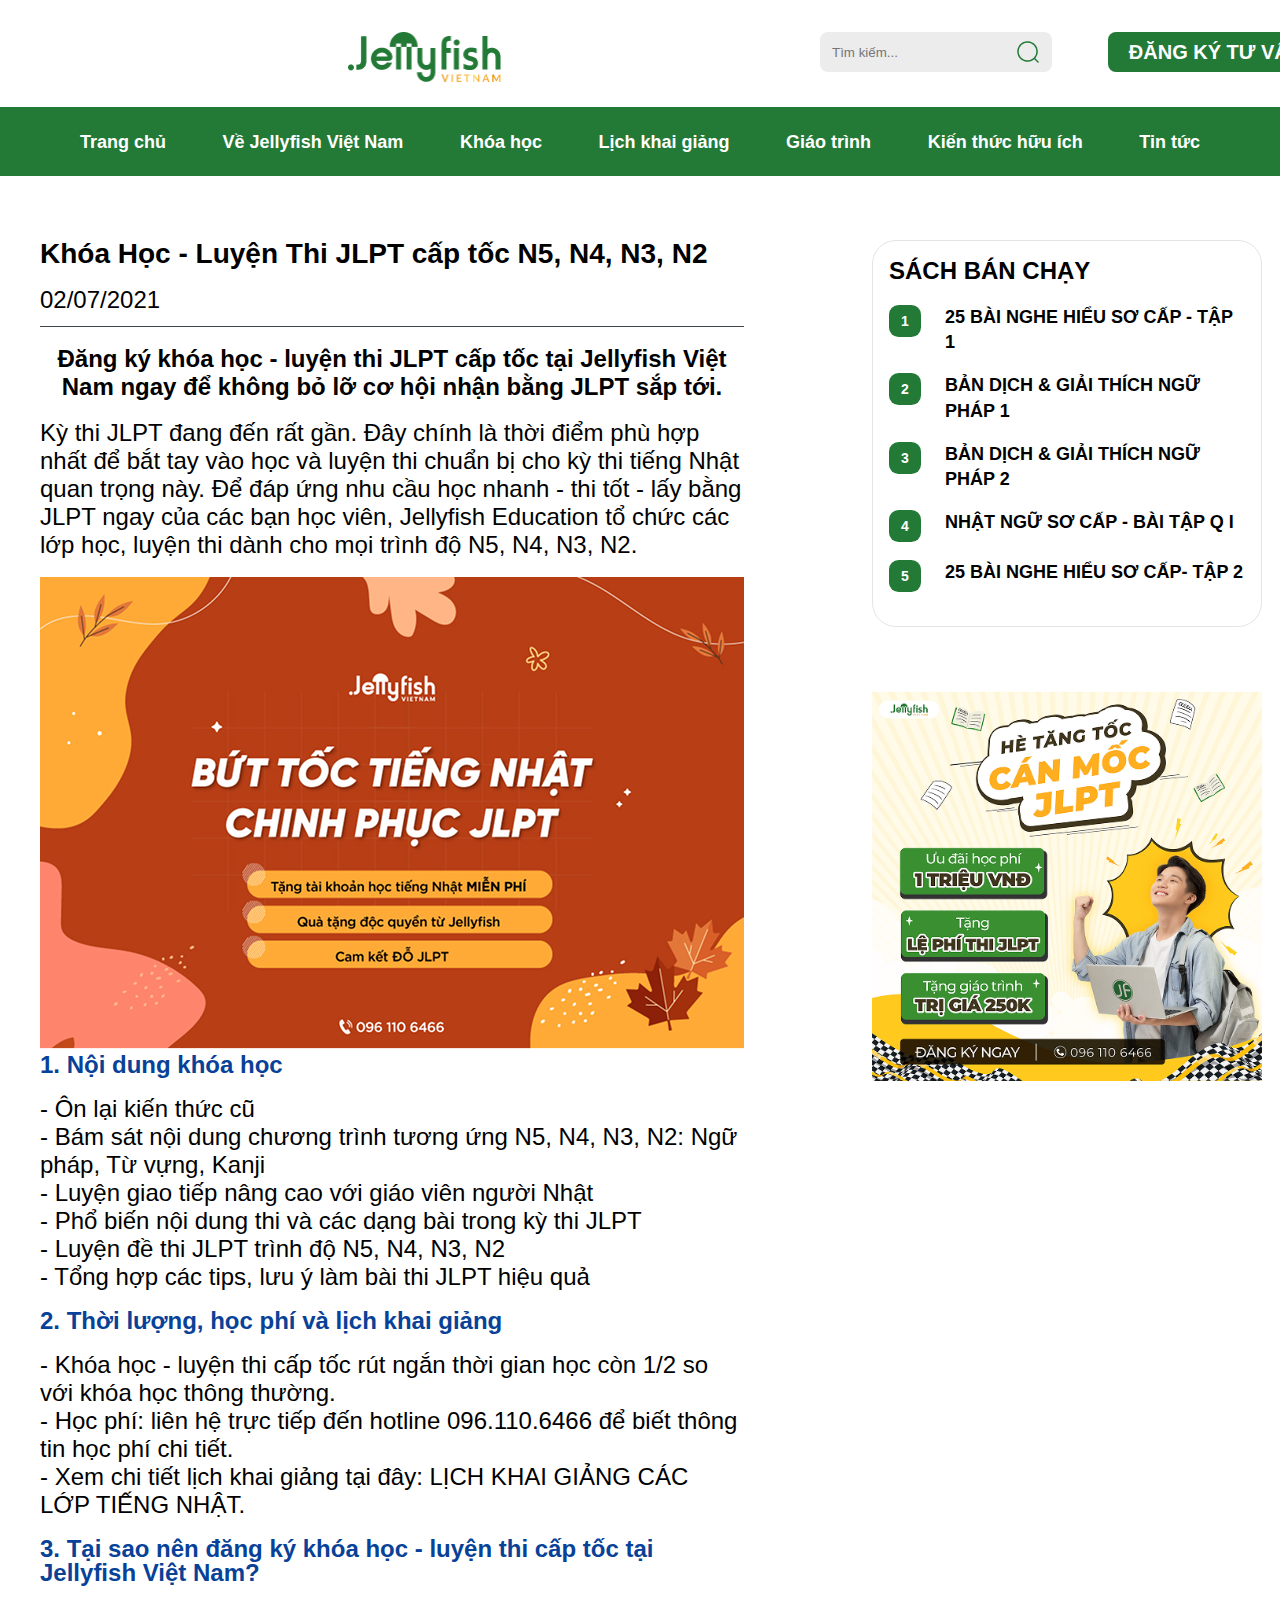
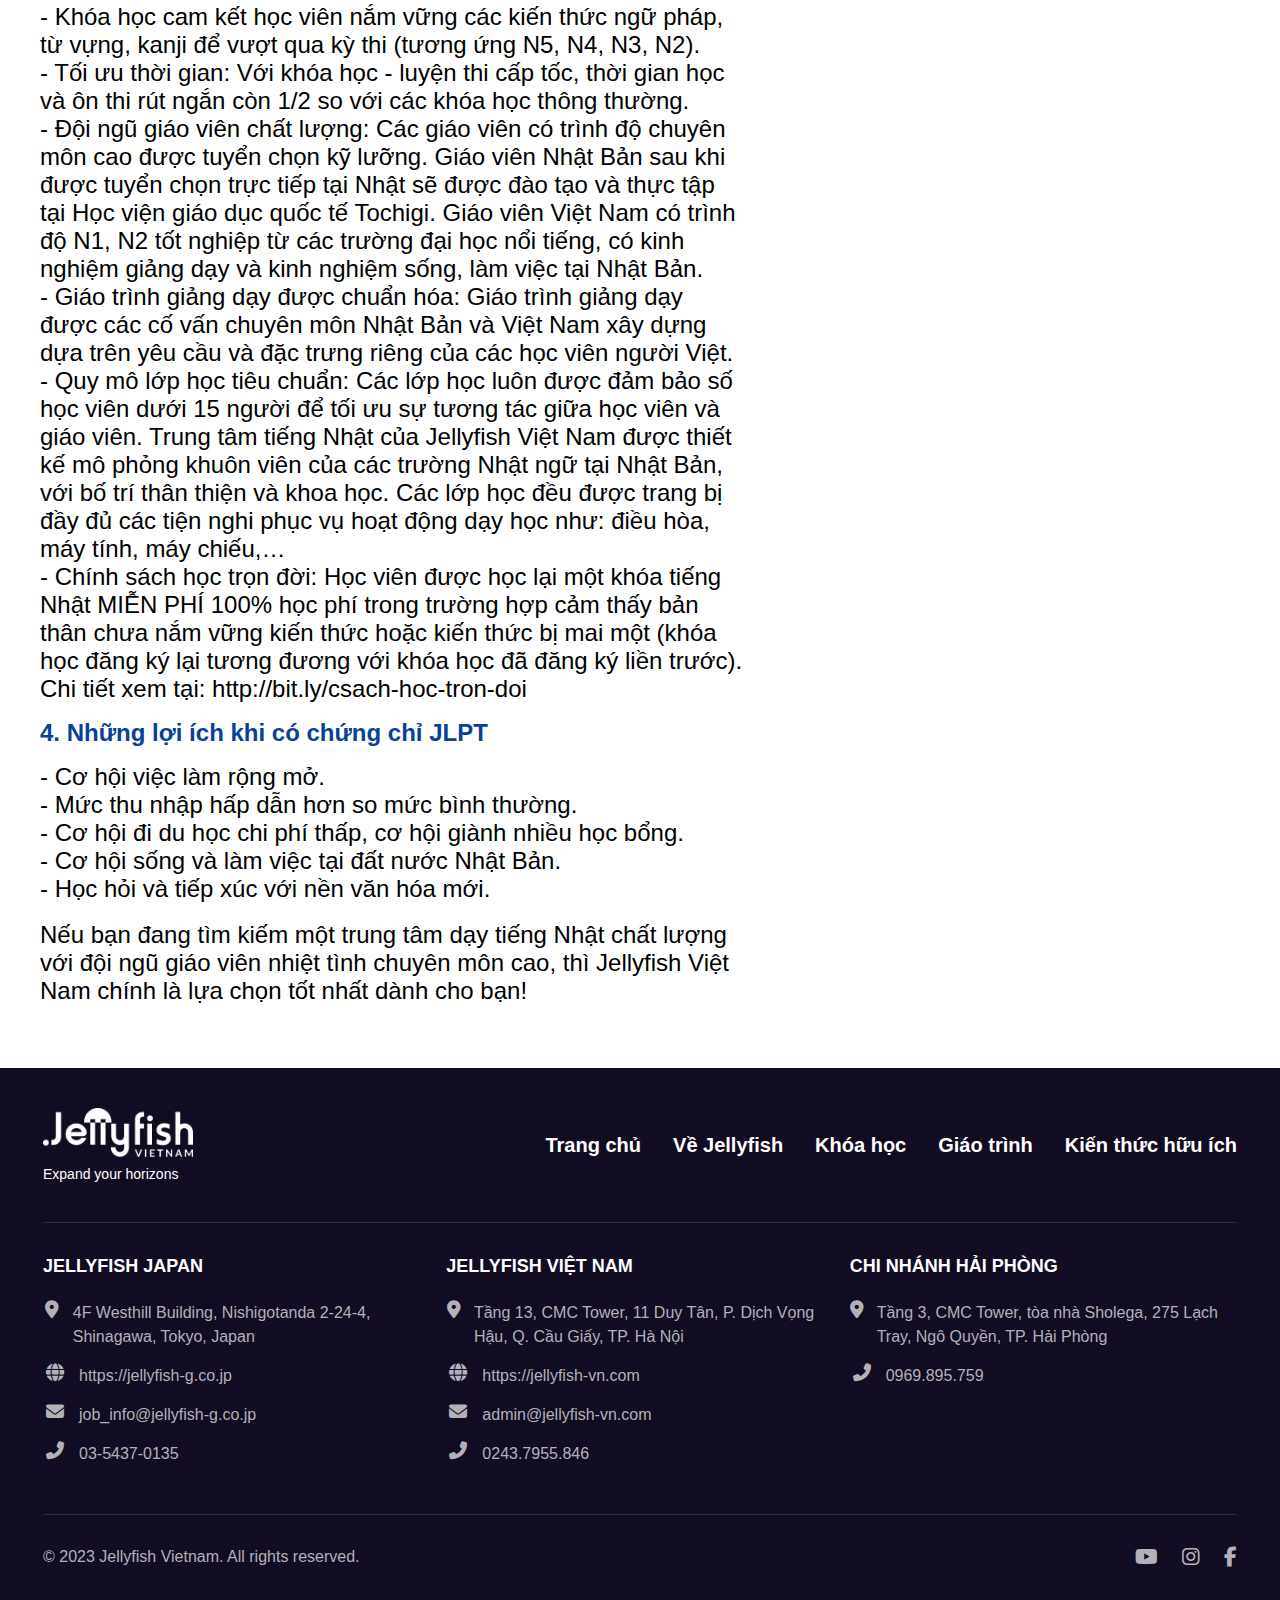
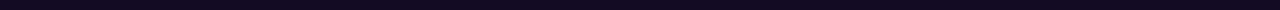
<file: khoahoc.html>
<!DOCTYPE html>
<html lang="vi">
  <head>
    <title>Trung tâm tiếng Nhật</title>
    <meta charset="UTF-8" />
    <meta
      name="keywwords"
      content="trung tâm tiếng nhật, tiếng nhật"
    />
    <meta name="description" content="Trung tâm tiếng Nhật" />
    <meta name="author" content="Bùi Hạnh" />
    <meta name="viewport" content="width=device-width, initial-scale=1.0" />
    <meta http-equiv="X-UA-Compatible" content="ie=edge" />
    <link rel="stylesheet" href="khoahoc.css">
    <link rel="stylesheet" href="https://cdnjs.cloudflare.com/ajax/libs/font-awesome/6.5.1/css/all.min.css">
  </head>
  <body>
    <header class="header">
        <div class="header-top">
            <img src="img/Logo.png" alt="Jellyfish" class="logo">
            <div class="search-box">
                <input type="text" placeholder="Tìm kiếm...">
                <img src="img/search 02.png" alt="Tìm kiếm">
            </div>      
            <a href="#" class="btn btn-consult">ĐĂNG KÝ TƯ VẤN</a>
            <a href="tel:0961106466" class="btn btn-hotline">096.110.6466</a>
        </div>
        <nav class="header-nav">
                <ul class="tab-nav">
                    <li><a href="index.html">Trang chủ</a></li>
                    <li><a href="ve_jellyfish_vn.html">Về Jellyfish Việt Nam</a></li>
                    <li><a href="khoahoc.html">Khóa học</a></li>
                    <li><a href="lichkhaigiang.html">Lịch khai giảng</a></li>
                    <li><a href="giaotrinh.html">Giáo trình</a></li>
                    <li><a href="kienthuchuuich.html">Kiến thức hữu ích</a></li>
                    <li><a href="kienthuchuuich.html">Tin tức</a></li>
                </ul>
        </nav>
    </header>
    <main>
      <div class="main-container">
        <article class="content-left">
          <h1>Khóa Học - Luyện Thi JLPT cấp tốc N5, N4, N3, N2</h1><br>
          <p class="meta-date">02/07/2021</p>
          <hr class="line"><br>
          <p class="highlight-text">Đăng ký khóa học - luyện thi JLPT cấp tốc tại Jellyfish Việt Nam ngay để không bỏ lỡ cơ hội nhận bằng JLPT sắp tới.</p><br>
          <p>Kỳ thi JLPT đang đến rất gần. Đây chính là thời điểm phù hợp nhất để bắt tay vào học và luyện thi chuẩn bị cho kỳ thi tiếng Nhật quan trọng này. Để đáp ứng nhu cầu học nhanh - thi tốt - lấy bằng JLPT ngay của các bạn học viên, Jellyfish Education tổ chức các lớp học, luyện thi dành cho mọi trình độ N5, N4, N3, N2.</p><br>
          <img src="img/image 37.png" alt="bứt tốc tiếng Nhật"><br>
          <h2>1. Nội dung khóa học</h2><br>
          <p>- Ôn lại kiến thức cũ</p>
          <p>- Bám sát nội dung chương trình tương ứng N5, N4, N3, N2: Ngữ pháp, Từ vựng, Kanji</p>
          <p>- Luyện giao tiếp nâng cao với giáo viên người Nhật</p>
          <p>- Phổ biến nội dung thi và các dạng bài trong kỳ thi JLPT</p>
          <p>- Luyện đề thi JLPT trình độ N5, N4, N3, N2</p>
          <p>- Tổng hợp các tips, lưu ý làm bài thi JLPT hiệu quả</p><br>
          <h2>2. Thời lượng, học phí và lịch khai giảng</h2><br>
          <p>- Khóa học - luyện thi cấp tốc rút ngắn thời gian học còn 1/2 so với khóa học thông thường.</p>
          <p>- Học phí: liên hệ trực tiếp đến hotline 096.110.6466 để biết thông tin học phí chi tiết.</p>
          <p>- Xem chi tiết lịch khai giảng tại đây: LỊCH KHAI GIẢNG CÁC LỚP TIẾNG NHẬT.</p><br>
          <h2>3. Tại sao nên đăng ký khóa học - luyện thi cấp tốc tại Jellyfish Việt Nam?</h2><br>
          <p>- Khóa học cam kết học viên nắm vững các kiến thức ngữ pháp, từ vựng, kanji để vượt qua kỳ thi (tương ứng N5, N4, N3, N2).</p>
          <p>- Tối ưu thời gian: Với khóa học - luyện thi cấp tốc, thời gian học và ôn thi rút ngắn còn 1/2 so với các khóa học thông thường.</p>
          <p>- Đội ngũ giáo viên chất lượng: Các giáo viên có trình độ chuyên môn cao được tuyển chọn kỹ lưỡng. Giáo viên Nhật Bản sau khi được tuyển chọn trực tiếp tại Nhật sẽ được đào tạo và thực tập tại Học viện giáo dục quốc tế Tochigi. Giáo viên Việt Nam có trình độ N1, N2 tốt nghiệp từ các trường đại học nổi tiếng, có kinh nghiệm giảng dạy và kinh nghiệm sống, làm việc tại Nhật Bản.</p>
          <p>- Giáo trình giảng dạy được chuẩn hóa: Giáo trình giảng dạy được các cố vấn chuyên môn Nhật Bản và Việt Nam xây dựng dựa trên yêu cầu và đặc trưng riêng của các học viên người Việt.</p>
          <p>- Quy mô lớp học tiêu chuẩn: Các lớp học luôn được đảm bảo số học viên dưới 15 người để tối ưu sự tương tác giữa học viên và giáo viên. Trung tâm tiếng Nhật của Jellyfish Việt Nam được thiết kế mô phỏng khuôn viên của các trường Nhật ngữ tại Nhật Bản, với bố trí thân thiện và khoa học. Các lớp học đều được trang bị đầy đủ các tiện nghi phục vụ hoạt động dạy học như: điều hòa, máy tính, máy chiếu,…</p>
          <p>- Chính sách học trọn đời: Học viên được học lại một khóa tiếng Nhật MIỄN PHÍ 100% học phí trong trường hợp cảm thấy bản thân chưa nắm vững kiến thức hoặc kiến thức bị mai một (khóa học đăng ký lại tương đương với khóa học đã đăng ký liền trước). Chi tiết xem tại: http://bit.ly/csach-hoc-tron-doi</p><br>
          <h2>4. Những lợi ích khi có chứng chỉ JLPT</h2><br>
          <p>- Cơ hội việc làm rộng mở.</p>
          <p>- Mức thu nhập hấp dẫn hơn so mức bình thường.</p>
          <p>- Cơ hội đi du học chi phí thấp, cơ hội giành nhiều học bổng.</p>
          <p>- Cơ hội sống và làm việc tại đất nước Nhật Bản.</p>
          <p>- Học hỏi và tiếp xúc với nền văn hóa mới.</p><br>
          <p>Nếu bạn đang tìm kiếm một trung tâm dạy tiếng Nhật chất lượng với đội ngũ giáo viên nhiệt tình chuyên môn cao, thì Jellyfish Việt Nam chính là lựa chọn tốt nhất dành cho bạn!</p>
        </article>
        <aside class="sidebar-right">
          <section class="recent-posts">
            <h3 class="widget-title">SÁCH BÁN CHẠY</h3>
            <ul class="post-list">
              <li>
                <span class="number">1</span>
                <a href="#">25 BÀI NGHE HIỂU SƠ CẤP - TẬP 1</a>
              </li>
              <li>
                <span class="number">2</span>
                <a href="#">BẢN DỊCH & GIẢI THÍCH NGỮ PHÁP 1</a>
              </li>
              <li>
                <span class="number">3</span>
                <a href="#">BẢN DỊCH & GIẢI THÍCH NGỮ PHÁP 2</a>
              </li>
              <li>
                <span class="number">4</span>
                <a href="#">NHẬT NGỮ SƠ CẤP - BÀI TẬP Q I</a>
              </li>
              <li>
                <span class="number">5</span>
                <a href="#">25 BÀI NGHE HIỂU SƠ CẤP- TẬP 2</a>
              </li>
            </ul>
          </section>
          <img src="img/ưu đãi hè T6_900 1.png" alt="Ưu đãi hè">
        </aside>
      </div>
    </main>
    <footer>
      <div class="container">
        <div class="footer-top">
          <div class="footer-brand">
              <img src="img/Logo footer.png" alt="Jellyfish Logo" class="footer-logo">
              <p class="slogan">Expand your horizons</p>
          </div>

          <ul class="footer-links">
              <li><a href="index.html">Trang chủ</a></li>
              <li><a href="ve_jellyfish_vn.html">Về Jellyfish</a></li>
              <li><a href="khoahoc.html">Khóa học</a></li>
              <li><a href="giaotrinh.html">Giáo trình</a></li>
              <li><a href="kienthuchuuich.html">Kiến thức hữu ích</a></li>
          </ul>
        </div>

        <div class="footer-main">
          <div class="footer-col">
              <h4 class="footer-col-title">JELLYFISH JAPAN</h4>
              <ul class="footer-contact-list">
                  <li><i class="fas fa-map-marker-alt"></i> 4F Westhill Building, Nishigotanda 2-24-4, Shinagawa, Tokyo, Japan</li>
                  <li><i class="fas fa-globe"></i> https://jellyfish-g.co.jp</li>
                  <li><i class="fas fa-envelope"></i> job_info@jellyfish-g.co.jp</li>
                  <li><i class="fas fa-phone-alt"></i> 03-5437-0135</li>
              </ul>
          </div>
          <div class="footer-col">
              <h4 class="footer-col-title">JELLYFISH VIỆT NAM</h4>
              <ul class="footer-contact-list">
                  <li><i class="fas fa-map-marker-alt"></i> Tầng 13, CMC Tower, 11 Duy Tân, P. Dịch Vọng Hậu, Q. Cầu Giấy, TP. Hà Nội</li>
                  <li><i class="fas fa-globe"></i> https://jellyfish-vn.com</li>
                  <li><i class="fas fa-envelope"></i> admin@jellyfish-vn.com</li>
                  <li><i class="fas fa-phone-alt"></i> 0243.7955.846</li>
              </ul>
          </div>
          <div class="footer-col">
              <h4 class="footer-col-title">CHI NHÁNH HẢI PHÒNG</h4>
              <ul class="footer-contact-list">
                  <li><i class="fas fa-map-marker-alt"></i> Tầng 3, CMC Tower, tòa nhà Sholega, 275 Lạch Tray, Ngô Quyền, TP. Hải Phòng</li>
                  <li><i class="fas fa-phone-alt"></i> 0969.895.759</li>
              </ul>
            </div>
        </div>

        <div class="footer-bottom">
          <p class="copyright">
              © 2023 Jellyfish Vietnam. All rights reserved.
          </p>
          <div class="social-links">
              <a href="#"><i class="fa-brands fa-youtube"></i></a>
              <a href="#"><i class="fa-brands fa-instagram"></i></a>
              <a href="#"><i class="fa-brands fa-facebook-f"></i></a>
          </div>
        </div>
      </div>
    </footer>
</body>
</file>
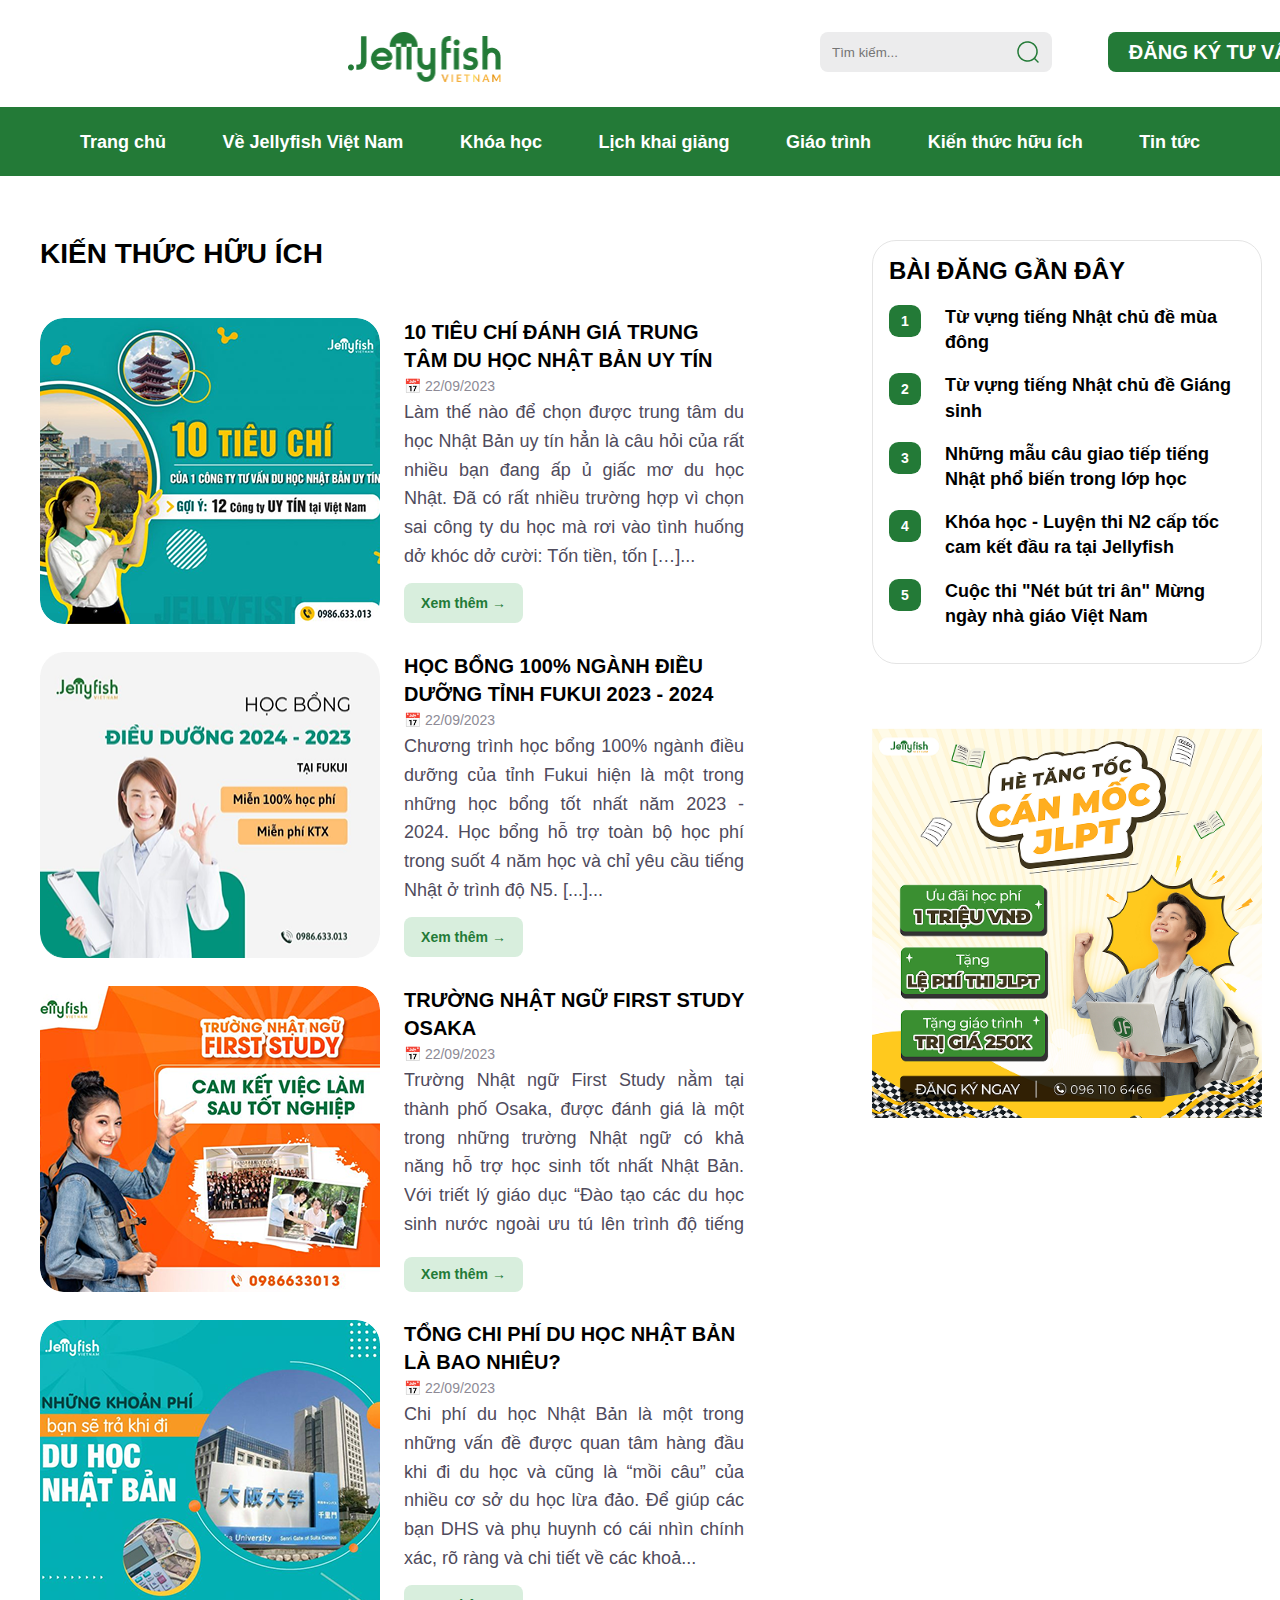
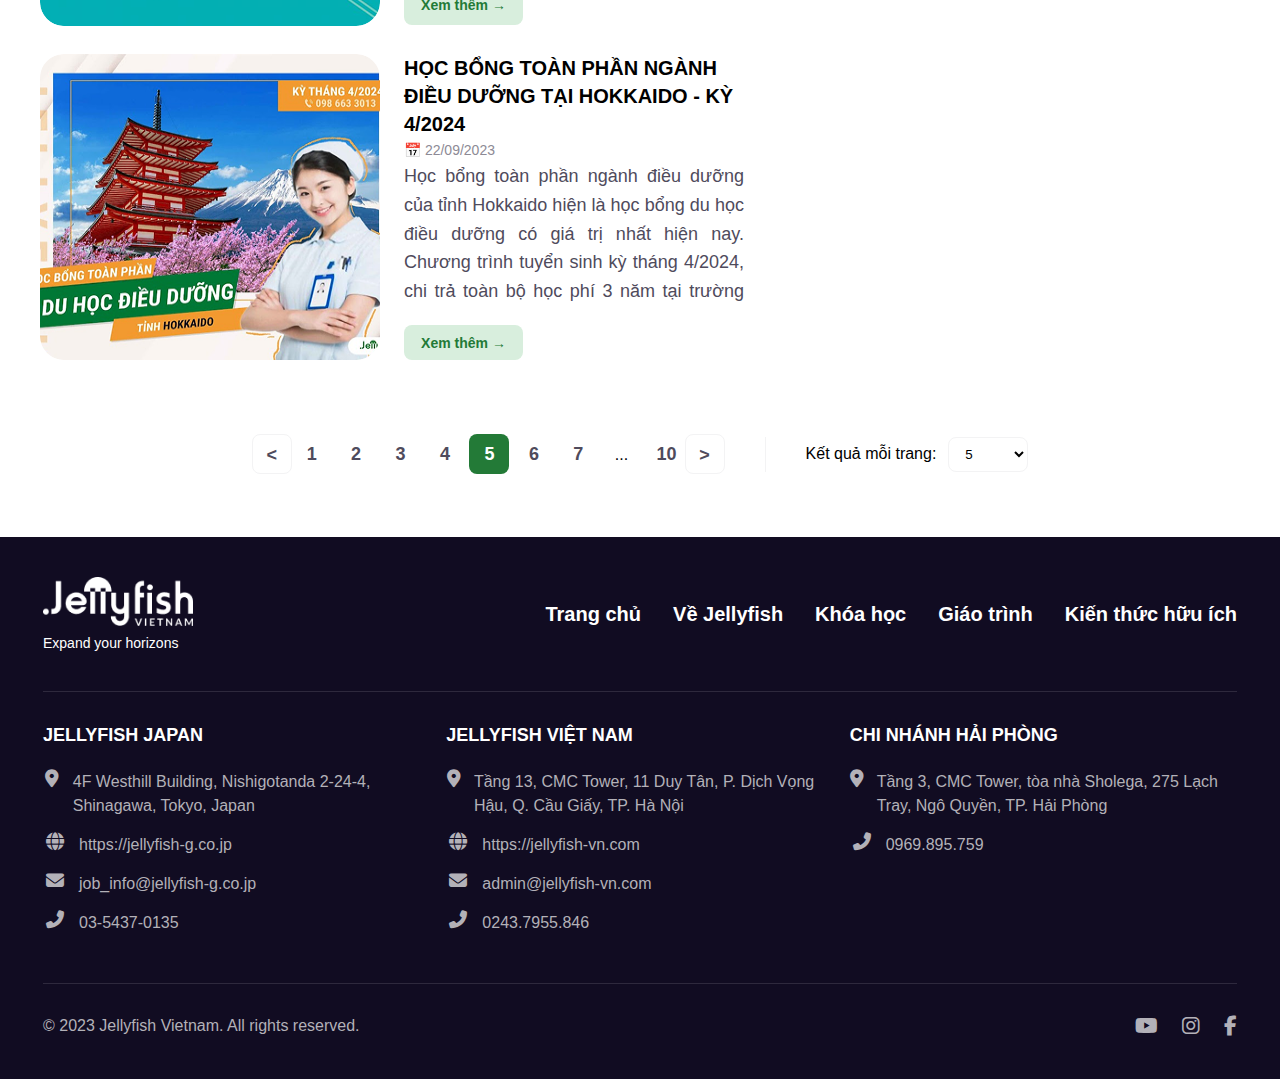
<file: kienthuchuuich.html>
<!DOCTYPE html>
<html lang="vi">
  <head>
    <title>Trung tâm tiếng Nhật</title>
    <meta charset="UTF-8" />
    <meta
      name="keywwords"
      content="trung tâm tiếng nhật, tiếng nhật"
    />
    <meta name="description" content="Trung tâm tiếng Nhật" />
    <meta name="author" content="Bùi Hạnh" />
    <meta name="viewport" content="width=device-width, initial-scale=1.0" />
    <meta http-equiv="X-UA-Compatible" content="ie=edge" />
    <link rel="stylesheet" href="kienthuchuuich.css">
    <link rel="stylesheet" href="https://cdnjs.cloudflare.com/ajax/libs/font-awesome/6.5.1/css/all.min.css">
  </head>
  <body>
    <header class="header">
        <div class="header-top">
            <img src="img/Logo.png" alt="Jellyfish" class="logo">
            <div class="search-box">
                <input type="text" placeholder="Tìm kiếm...">
                <img src="img/search 02.png" alt="Tìm kiếm">
            </div>      
            <a href="#" class="btn btn-consult">ĐĂNG KÝ TƯ VẤN</a>
            <a href="tel:0961106466" class="btn btn-hotline">096.110.6466</a>
        </div>
        <nav class="header-nav">
                <ul class="tab-nav">
                    <li><a href="index.html">Trang chủ</a></li>
                    <li><a href="ve_jellyfish_vn.html">Về Jellyfish Việt Nam</a></li>
                    <li><a href="khoahoc.html">Khóa học</a></li>
                    <li><a href="lichkhaigiang.html">Lịch khai giảng</a></li>
                    <li><a href="giaotrinh.html">Giáo trình</a></li>
                    <li><a href="kienthuchuuich.html">Kiến thức hữu ích</a></li>
                    <li><a href="#">Tin tức</a></li>
                </ul>
        </nav>
    </header>
    <main>
      <div class="main-container">
        <article class="content-left">
            <h1>KIẾN THỨC HỮU ÍCH</h1><br>
            <div class="news-list">
                <div class="news-item">
                    <div class="news-img">
                        <img src="img/Rectangle 1.png" alt="thumbnail">
                    </div>
                    <div class="news-content">
                        <h3 class="news-title">10 TIÊU CHÍ ĐÁNH GIÁ TRUNG TÂM DU HỌC NHẬT BẢN UY TÍN</h3>
                        <span class="news-date">📅 22/09/2023</span>
                        <p class="news-desc">Làm thế nào để chọn được trung tâm du học Nhật Bản uy tín hẳn là câu hỏi của rất nhiều bạn đang ấp ủ giấc mơ du học Nhật. Đã có rất nhiều trường hợp vì chọn sai công ty du học mà rơi vào tình huống dở khóc dở cười: Tốn tiền, tốn […]...</p>
                        <a href="#" class="news-more">Xem thêm →</a>
                    </div>
                </div>
                <div class="news-item">
                    <div class="news-img">
                        <img src="img/Rectangle 2.png" alt="thumbnail">
                    </div>
                    <div class="news-content">
                        <h3 class="news-title">HỌC BỔNG 100% NGÀNH ĐIỀU DƯỠNG TỈNH FUKUI 2023 - 2024</h3>
                        <span class="news-date">📅 22/09/2023</span>
                        <p class="news-desc">Chương trình học bổng 100% ngành điều dưỡng của tỉnh Fukui hiện là một trong những học bổng tốt nhất năm 2023 - 2024. Học bổng hỗ trợ toàn bộ học phí trong suốt 4 năm học và chỉ yêu cầu tiếng Nhật ở trình độ N5. [...]...</p>
                        <a href="#" class="news-more">Xem thêm →</a>
                    </div>
                </div>
                <div class="news-item">
                    <div class="news-img">
                        <img src="img/Rectangle 3.png" alt="thumbnail">
                    </div>
                    <div class="news-content">
                        <h3 class="news-title">TRƯỜNG NHẬT NGỮ FIRST STUDY OSAKA</h3>
                        <span class="news-date">📅 22/09/2023</span>
                        <p class="news-desc">Trường Nhật ngữ First Study nằm tại thành phố Osaka, được đánh giá là một trong những trường Nhật ngữ có khả năng hỗ trợ học sinh tốt nhất Nhật Bản. Với triết lý giáo dục “Đào tạo các du học sinh nước ngoài ưu tú lên trình độ tiếng Nhật ...</p>
                        <a href="#" class="news-more">Xem thêm →</a>
                    </div>
                </div>
                <div class="news-item">
                    <div class="news-img">
                        <img src="img/Rectangle 4.png" alt="thumbnail">
                    </div>
                    <div class="news-content">
                        <h3 class="news-title">TỔNG CHI PHÍ DU HỌC NHẬT BẢN LÀ BAO NHIÊU?</h3>
                        <span class="news-date">📅 22/09/2023</span>
                        <p class="news-desc">Chi phí du học Nhật Bản là một trong những vấn đề được quan tâm hàng đầu khi đi du học và cũng là “mồi câu” của nhiều cơ sở du học lừa đảo. Để giúp các bạn DHS và phụ huynh có cái nhìn chính xác, rõ ràng và chi tiết về các khoả...</p>
                        <a href="#" class="news-more">Xem thêm →</a>
                    </div>
                </div>
                <div class="news-item">
                    <div class="news-img">
                        <img src="img/Rectangle 5.png" alt="thumbnail">
                    </div>
                    <div class="news-content">
                        <h3 class="news-title">HỌC BỔNG TOÀN PHẦN NGÀNH ĐIỀU DƯỠNG TẠI HOKKAIDO - KỲ 4/2024</h3>
                        <span class="news-date">📅 22/09/2023</span>
                        <p class="news-desc">Học bổng toàn phần ngành điều dưỡng của tỉnh Hokkaido hiện là học bổng du học điều dưỡng có giá trị nhất hiện nay. Chương trình tuyển sinh kỳ tháng 4/2024, chi trả toàn bộ học phí 3 năm tại trường Nhật ngữ, trường chuyên môn và phí ...</p>
                        <a href="#" class="news-more">Xem thêm →</a>
                    </div>
                </div>
            </div>
        </article>

        <aside class="sidebar-right">
          <section class="recent-posts">
            <h3 class="widget-title">BÀI ĐĂNG GẦN ĐÂY</h3>
            <ul class="post-list">
              <li>
                <span class="number">1</span>
                <a href="#">Từ vựng tiếng Nhật chủ đề mùa đông</a>
              </li>
              <li>
                <span class="number">2</span>
                <a href="#">Từ vựng tiếng Nhật chủ đề Giáng sinh</a>
              </li>
              <li>
                <span class="number">3</span>
                <a href="#">Những mẫu câu giao tiếp tiếng Nhật phổ biến trong lớp học</a>
              </li>
              <li>
                <span class="number">4</span>
                <a href="#">Khóa học - Luyện thi N2 cấp tốc cam kết đầu ra tại Jellyfish</a>
              </li>
              <li>
                <span class="number">5</span>
                <a href="#">Cuộc thi "Nét bút tri ân" Mừng ngày nhà giáo Việt Nam</a>
              </li>
            </ul>
          </section>
          <img src="img/ưu đãi hè T6_900 1.png" alt="Ưu đãi hè">
        </aside>
      </div>

        <div class="pg-container">
            <button class="pg-btn pg-arrow"> &lt; </button>
            <div class="pg-list">
                <button class="pg-btn">1</button>
                <button class="pg-btn">2</button>
                <button class="pg-btn">3</button>
                <button class="pg-btn">4</button>
                <button class="pg-btn active">5</button>
                <button class="pg-btn">6</button>
                <button class="pg-btn">7</button>
                <span class="pg-dots">...</span>
                <button class="pg-btn">10</button>
            </div>
            <button class="pg-btn pg-arrow"> &gt; </button>

            <div class="pg-per-page">
                <span class="pg-text">Kết quả mỗi trang:</span>
                <select class="pg-select">
                <option>5</option>
                </select>
            </div>
        </div>
    </main>
    <footer>
      <div class="container">
        <div class="footer-top">
          <div class="footer-brand">
              <img src="img/Logo footer.png" alt="Jellyfish Logo" class="footer-logo">
              <p class="slogan">Expand your horizons</p>
          </div>

          <ul class="footer-links">
            <li><a href="index.html">Trang chủ</a></li>
            <li><a href="ve_jellyfish_vn.html">Về Jellyfish</a></li>
            <li><a href="khoahoc.html">Khóa học</a></li>
            <li><a href="giaotrinh.html">Giáo trình</a></li>
            <li><a href="kienthuchuuich.html">Kiến thức hữu ích</a></li>
          </ul>
        </div>

        <div class="footer-main">
          <div class="footer-col">
              <h4 class="footer-col-title">JELLYFISH JAPAN</h4>
              <ul class="footer-contact-list">
                  <li><i class="fas fa-map-marker-alt"></i> 4F Westhill Building, Nishigotanda 2-24-4, Shinagawa, Tokyo, Japan</li>
                  <li><i class="fas fa-globe"></i> https://jellyfish-g.co.jp</li>
                  <li><i class="fas fa-envelope"></i> job_info@jellyfish-g.co.jp</li>
                  <li><i class="fas fa-phone-alt"></i> 03-5437-0135</li>
              </ul>
          </div>
          <div class="footer-col">
              <h4 class="footer-col-title">JELLYFISH VIỆT NAM</h4>
              <ul class="footer-contact-list">
                  <li><i class="fas fa-map-marker-alt"></i> Tầng 13, CMC Tower, 11 Duy Tân, P. Dịch Vọng Hậu, Q. Cầu Giấy, TP. Hà Nội</li>
                  <li><i class="fas fa-globe"></i> https://jellyfish-vn.com</li>
                  <li><i class="fas fa-envelope"></i> admin@jellyfish-vn.com</li>
                  <li><i class="fas fa-phone-alt"></i> 0243.7955.846</li>
              </ul>
          </div>
          <div class="footer-col">
              <h4 class="footer-col-title">CHI NHÁNH HẢI PHÒNG</h4>
              <ul class="footer-contact-list">
                  <li><i class="fas fa-map-marker-alt"></i> Tầng 3, CMC Tower, tòa nhà Sholega, 275 Lạch Tray, Ngô Quyền, TP. Hải Phòng</li>
                  <li><i class="fas fa-phone-alt"></i> 0969.895.759</li>
              </ul>
            </div>
        </div>

        <div class="footer-bottom">
          <p class="copyright">
              © 2023 Jellyfish Vietnam. All rights reserved.
          </p>
          <div class="social-links">
              <a href="#"><i class="fa-brands fa-youtube"></i></a>
              <a href="#"><i class="fa-brands fa-instagram"></i></a>
              <a href="#"><i class="fa-brands fa-facebook-f"></i></a>
          </div>
        </div>
      </div>
    </footer>
</body>
</file>
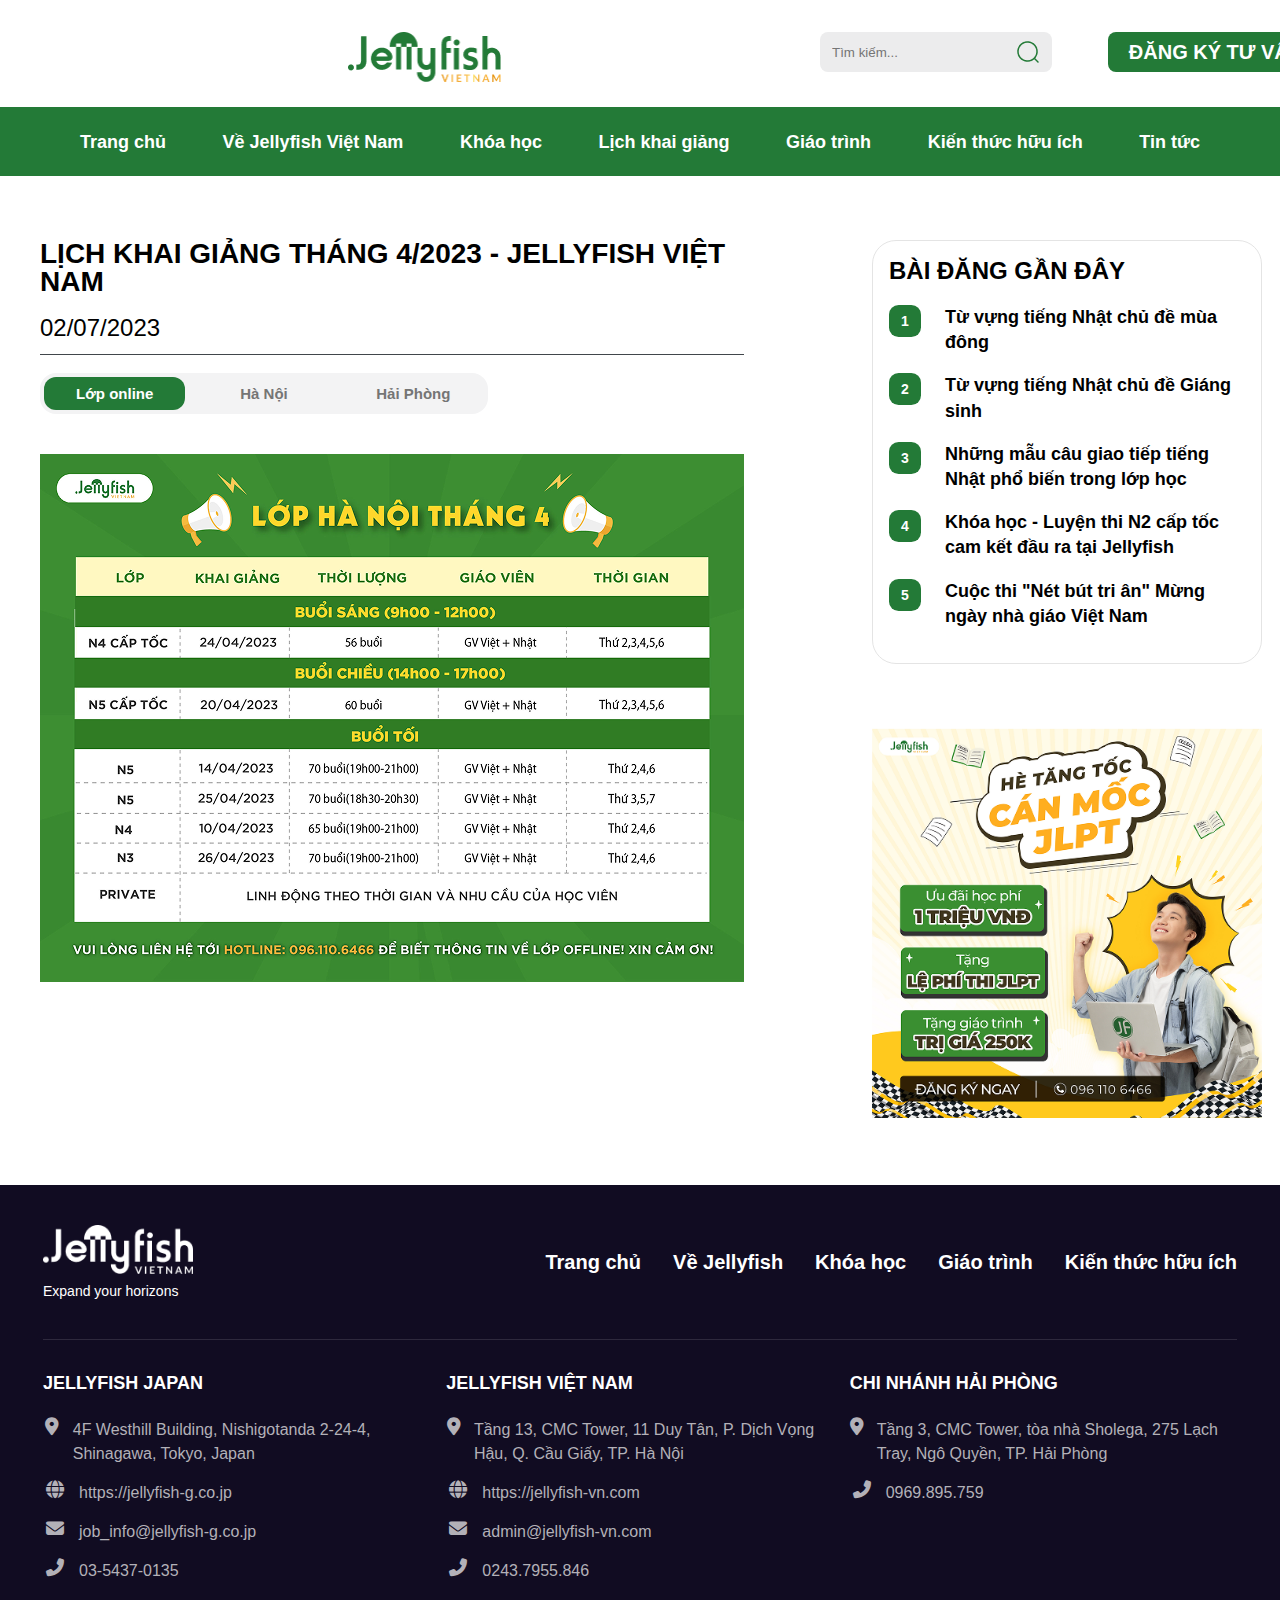
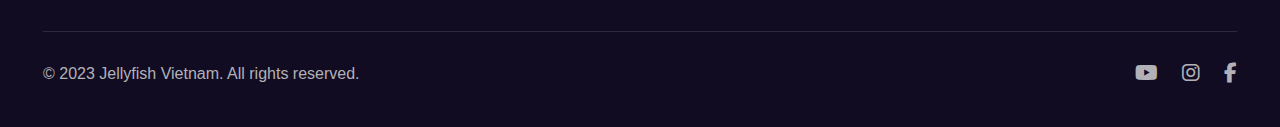
<file: lichkhaigiang.html>
<!DOCTYPE html>
<html lang="vi">
  <head>
    <title>Trung tâm tiếng Nhật</title>
    <meta charset="UTF-8" />
    <meta
      name="keywwords"
      content="trung tâm tiếng nhật, tiếng nhật"
    />
    <meta name="description" content="Trung tâm tiếng Nhật" />
    <meta name="author" content="Bùi Hạnh" />
    <meta name="viewport" content="width=device-width, initial-scale=1.0" />
    <meta http-equiv="X-UA-Compatible" content="ie=edge" />
    <link rel="stylesheet" href="lichkhaigiang.css">
    <link rel="stylesheet" href="https://cdnjs.cloudflare.com/ajax/libs/font-awesome/6.5.1/css/all.min.css">
  </head>
  <body>
    <header class="header">
        <div class="header-top">
            <img src="img/Logo.png" alt="Jellyfish" class="logo">
            <div class="search-box">
                <input type="text" placeholder="Tìm kiếm...">
                <img src="img/search 02.png" alt="Tìm kiếm">
            </div>      
            <a href="#" class="btn btn-consult">ĐĂNG KÝ TƯ VẤN</a>
            <a href="tel:0961106466" class="btn btn-hotline">096.110.6466</a>
        </div>
        <nav class="header-nav">
                <ul class="tab-nav">
                    <li><a href="index.html">Trang chủ</a></li>
                    <li><a href="ve_jellyfish_vn.html">Về Jellyfish Việt Nam</a></li>
                    <li><a href="khoahoc.html">Khóa học</a></li>
                    <li><a href="lichkhaigiang.html">Lịch khai giảng</a></li>
                    <li><a href="giaotrinh.html">Giáo trình</a></li>
                    <li><a href="kienthuchuuich.html">Kiến thức hữu ích</a></li>
                    <li><a href="kienthuchuuich.html">Tin tức</a></li>
                </ul>
        </nav>
    </header>
    <main>
      <div class="main-container">
        <article class="content-left">
            <h1>LỊCH KHAI GIẢNG THÁNG 4/2023 - JELLYFISH VIỆT NAM</h1><br>
            <p class="meta-date">02/07/2023</p>
            <hr class="line"><br>
            <ul class="tabs-nav">
                <li class="tab-item active">Lớp online</li>
                <li class="tab-item">Hà Nội</li>
                <li class="tab-item">Hải Phòng</li>
            </ul>
            <img src="img/image 38.png" alt="khóa học">
        </article>
        <aside class="sidebar-right">
          <section class="recent-posts">
            <h3 class="widget-title">BÀI ĐĂNG GẦN ĐÂY</h3>
            <ul class="post-list">
              <li>
                <span class="number">1</span>
                <a href="#">Từ vựng tiếng Nhật chủ đề mùa đông</a>
              </li>
              <li>
                <span class="number">2</span>
                <a href="#">Từ vựng tiếng Nhật chủ đề Giáng sinh</a>
              </li>
              <li>
                <span class="number">3</span>
                <a href="#">Những mẫu câu giao tiếp tiếng Nhật phổ biến trong lớp học</a>
              </li>
              <li>
                <span class="number">4</span>
                <a href="#">Khóa học - Luyện thi N2 cấp tốc cam kết đầu ra tại Jellyfish</a>
              </li>
              <li>
                <span class="number">5</span>
                <a href="#">Cuộc thi "Nét bút tri ân" Mừng ngày nhà giáo Việt Nam</a>
              </li>
            </ul>
          </section>
          <img src="img/ưu đãi hè T6_900 1.png" alt="Ưu đãi hè">
        </aside>
      </div>
    </main>
    <footer>
      <div class="container">
        <div class="footer-top">
          <div class="footer-brand">
              <img src="img/Logo footer.png" alt="Jellyfish Logo" class="footer-logo">
              <p class="slogan">Expand your horizons</p>
          </div>

          <ul class="footer-links">
              <li><a href="index.html">Trang chủ</a></li>
              <li><a href="ve_jellyfish_vn.html">Về Jellyfish</a></li>
              <li><a href="khoahoc.html">Khóa học</a></li>
              <li><a href="giaotrinh.html">Giáo trình</a></li>
              <li><a href="kienthuchuuich.html">Kiến thức hữu ích</a></li>
          </ul>
        </div>

        <div class="footer-main">
          <div class="footer-col">
              <h4 class="footer-col-title">JELLYFISH JAPAN</h4>
              <ul class="footer-contact-list">
                  <li><i class="fas fa-map-marker-alt"></i> 4F Westhill Building, Nishigotanda 2-24-4, Shinagawa, Tokyo, Japan</li>
                  <li><i class="fas fa-globe"></i> https://jellyfish-g.co.jp</li>
                  <li><i class="fas fa-envelope"></i> job_info@jellyfish-g.co.jp</li>
                  <li><i class="fas fa-phone-alt"></i> 03-5437-0135</li>
              </ul>
          </div>
          <div class="footer-col">
              <h4 class="footer-col-title">JELLYFISH VIỆT NAM</h4>
              <ul class="footer-contact-list">
                  <li><i class="fas fa-map-marker-alt"></i> Tầng 13, CMC Tower, 11 Duy Tân, P. Dịch Vọng Hậu, Q. Cầu Giấy, TP. Hà Nội</li>
                  <li><i class="fas fa-globe"></i> https://jellyfish-vn.com</li>
                  <li><i class="fas fa-envelope"></i> admin@jellyfish-vn.com</li>
                  <li><i class="fas fa-phone-alt"></i> 0243.7955.846</li>
              </ul>
          </div>
          <div class="footer-col">
              <h4 class="footer-col-title">CHI NHÁNH HẢI PHÒNG</h4>
              <ul class="footer-contact-list">
                  <li><i class="fas fa-map-marker-alt"></i> Tầng 3, CMC Tower, tòa nhà Sholega, 275 Lạch Tray, Ngô Quyền, TP. Hải Phòng</li>
                  <li><i class="fas fa-phone-alt"></i> 0969.895.759</li>
              </ul>
            </div>
        </div>

        <div class="footer-bottom">
          <p class="copyright">
              © 2023 Jellyfish Vietnam. All rights reserved.
          </p>
          <div class="social-links">
              <a href="#"><i class="fa-brands fa-youtube"></i></a>
              <a href="#"><i class="fa-brands fa-instagram"></i></a>
              <a href="#"><i class="fa-brands fa-facebook-f"></i></a>
          </div>
        </div>
      </div>
    </footer>
</body>
</file>
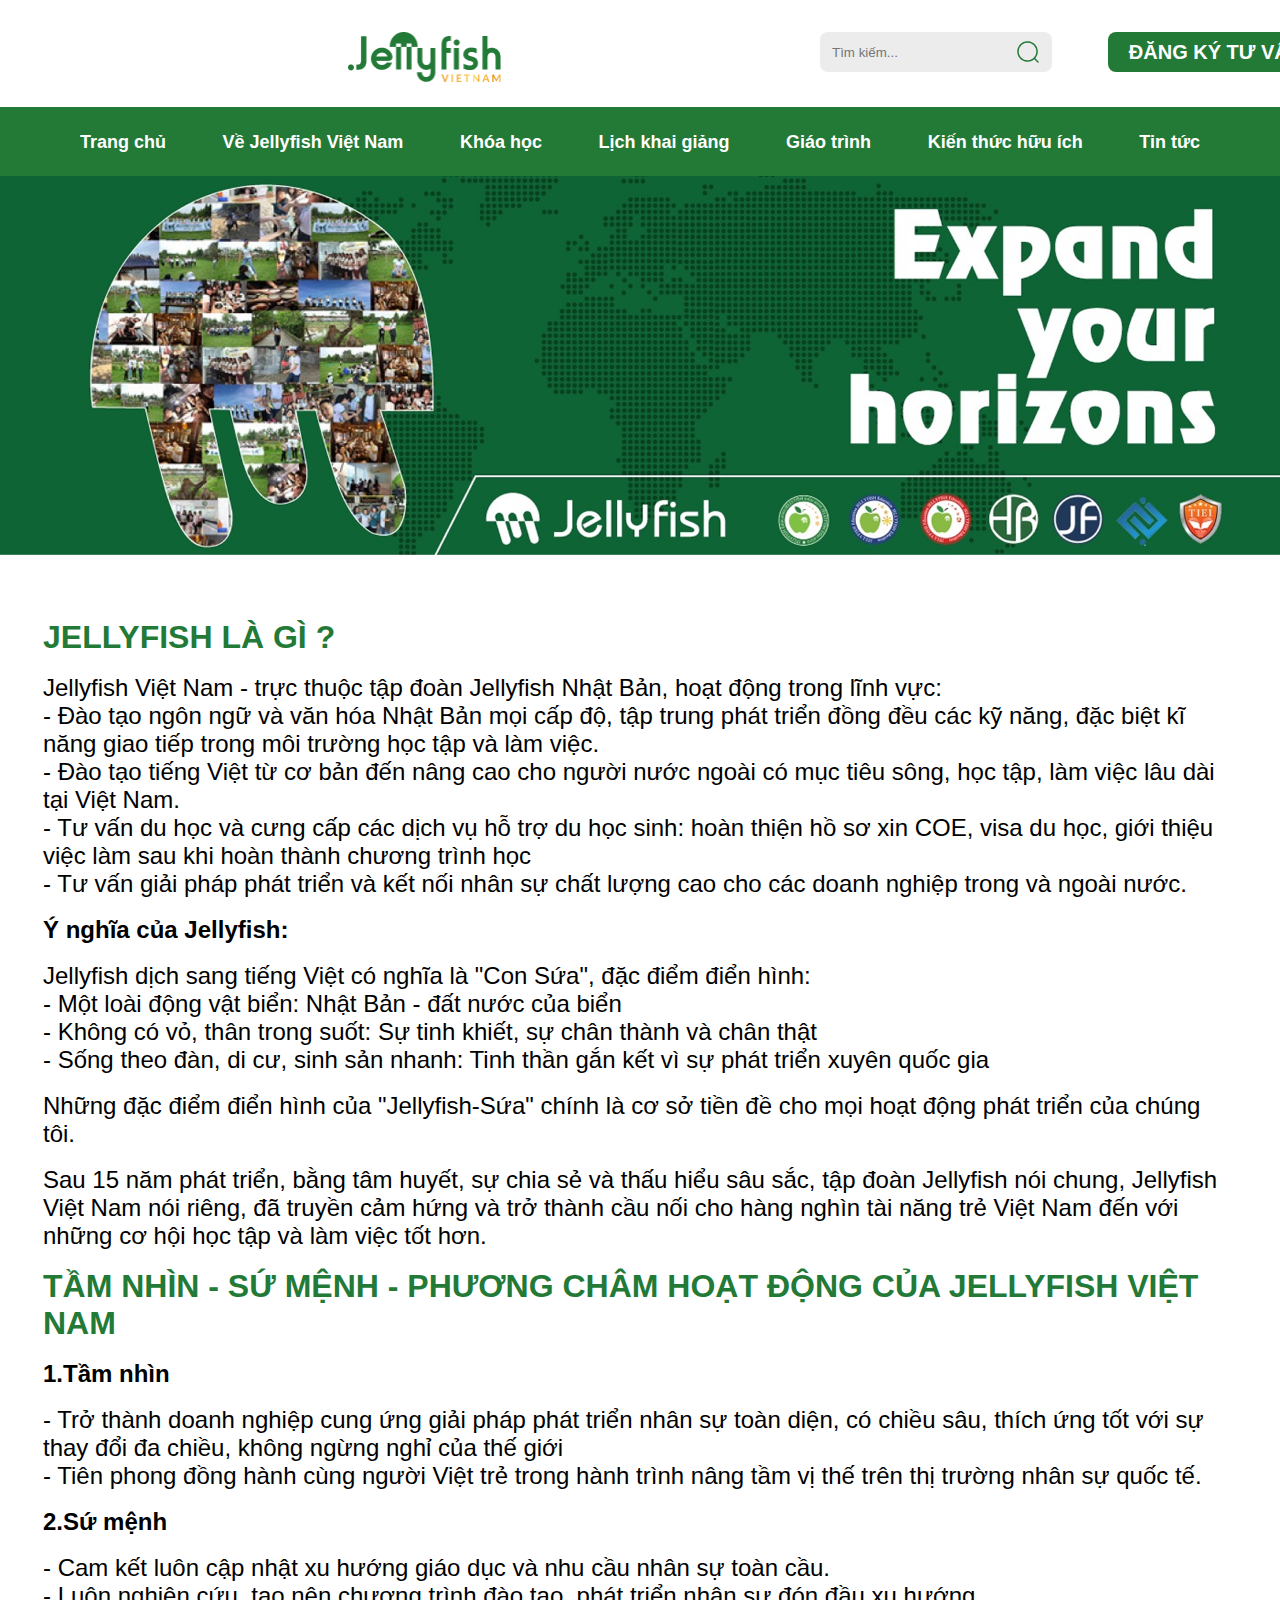
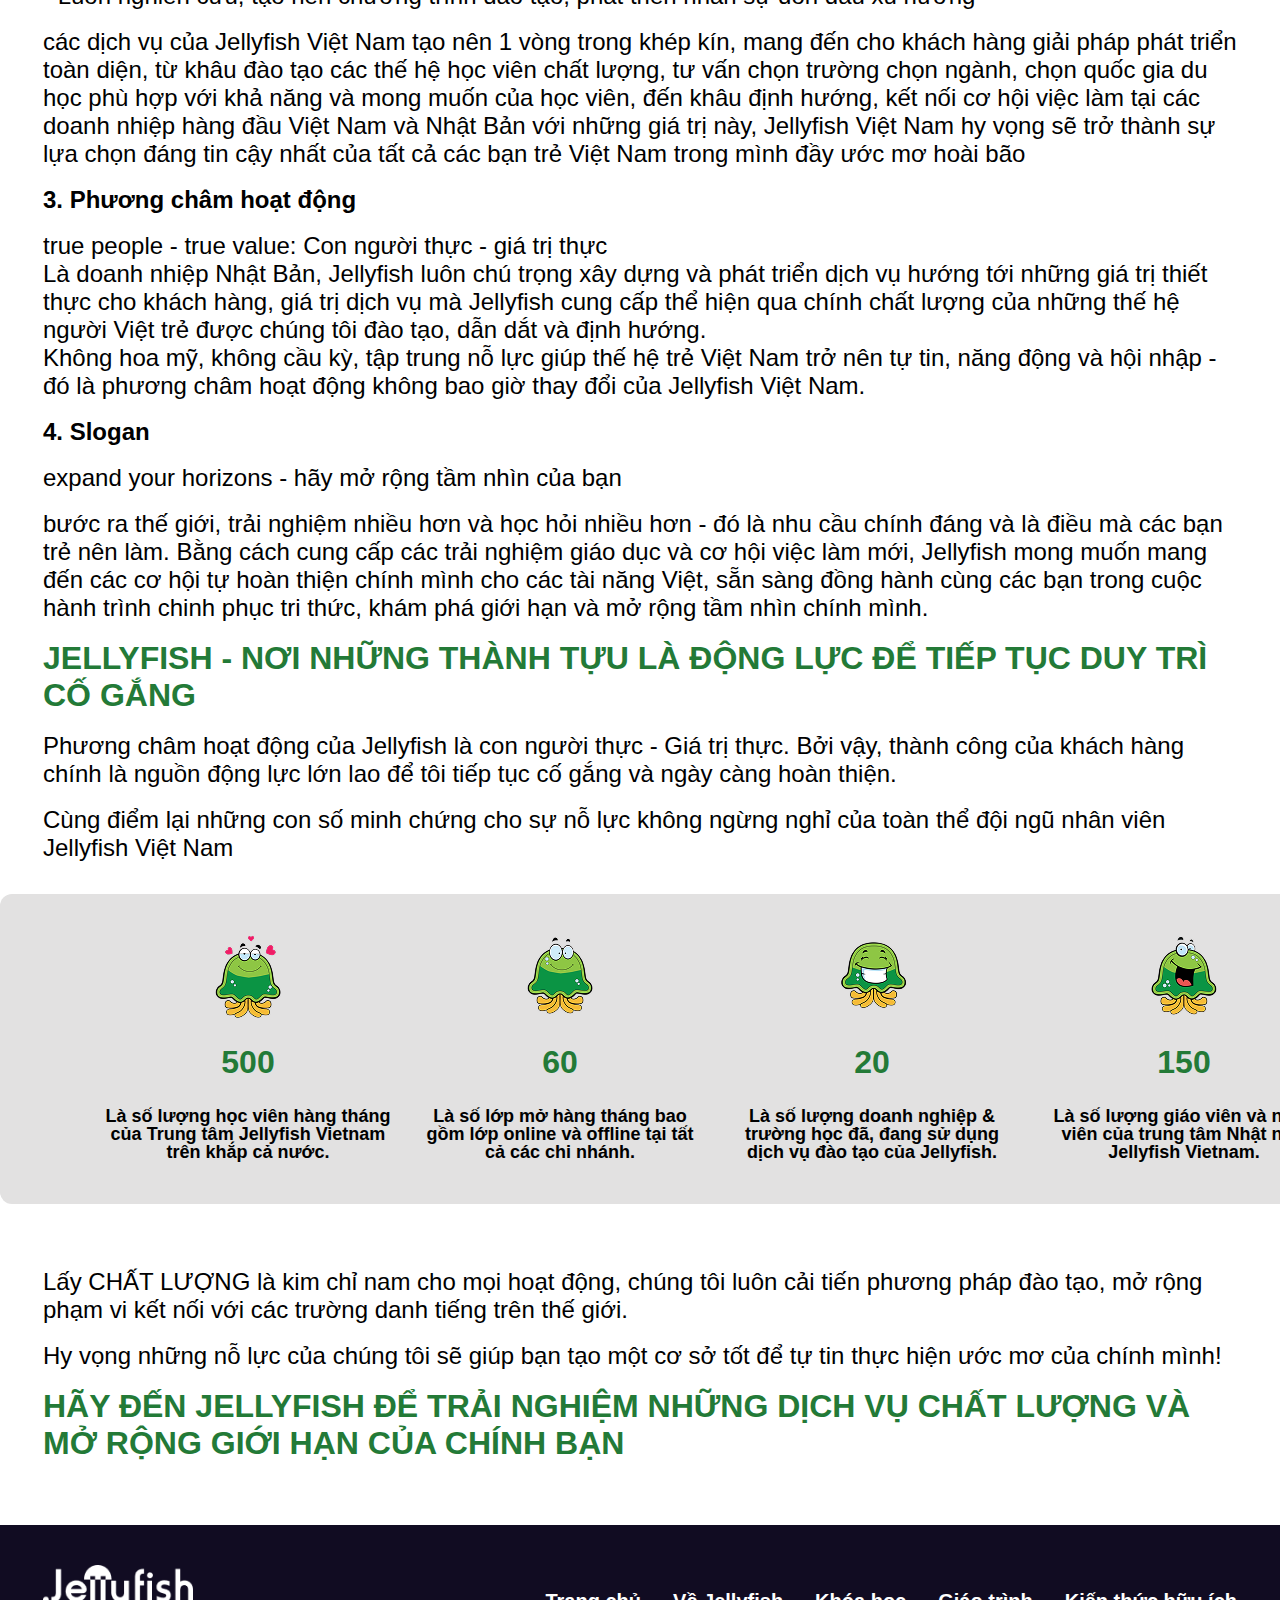
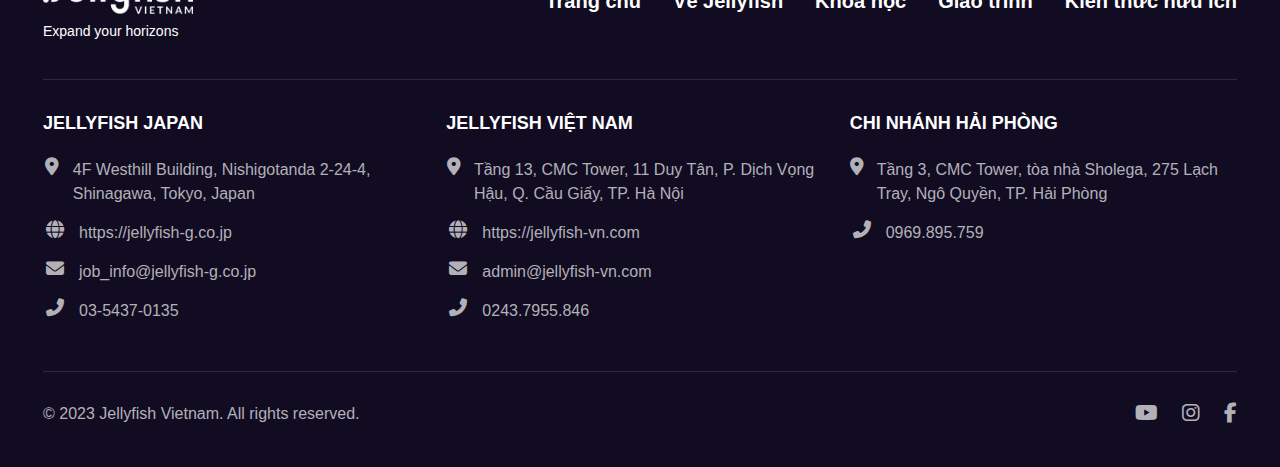
<file: ve_jellyfish_vn.html>
<!DOCTYPE html>
<html lang="vi">
  <head>
    <title>Trung tâm tiếng Nhật</title>
    <meta charset="UTF-8" />
    <meta
      name="keywwords"
      content="trung tâm tiếng nhật, tiếng nhật"
    />
    <meta name="description" content="Trung tâm tiếng Nhật" />
    <meta name="author" content="Bùi Hạnh" />
    <meta name="viewport" content="width=device-width, initial-scale=1.0" />
    <meta http-equiv="X-UA-Compatible" content="ie=edge" />
    <link rel="stylesheet" href="ve_jellyfish_vn.css">
    <link rel="stylesheet" href="https://cdnjs.cloudflare.com/ajax/libs/font-awesome/6.5.1/css/all.min.css">


  </head>
  <body>
    <header class="header">
        <div class="header-top">
            <img src="img/Logo.png" alt="Jellyfish" class="logo">
            <div class="search-box">
                <input type="text" placeholder="Tìm kiếm...">
                <img src="img/search 02.png" alt="Tìm kiếm">
            </div>      
            <a href="#" class="btn btn-consult">ĐĂNG KÝ TƯ VẤN</a>
            <a href="tel:0961106466" class="btn btn-hotline">096.110.6466</a>
        </div>
        <nav class="header-nav">
                <ul class="tab-nav">
                    <li><a href="index.html">Trang chủ</a></li>
                    <li><a href="ve_jellyfish_vn.html">Về Jellyfish Việt Nam</a></li>
                    <li><a href="khoahoc.html">Khóa học</a></li>
                    <li><a href="lichkhaigiang.html">Lịch khai giảng</a></li>
                    <li><a href="giaotrinh.html">Giáo trình</a></li>
                    <li><a href="kienthuchuuich.html">Kiến thức hữu ích</a></li>
                    <li><a href="kienthuchuuich.html">Tin tức</a></li>
                </ul>
        </nav>
    </header>
    <main>
      <section class="hero-banner">
        <img src="img/slide-jellyfish-education 1.png" alt="Về jellyfish vn">
      </section>

      <section class="content">
        <div class="container">
          <h1>JELLYFISH LÀ GÌ ?</h1><br>
          <p>Jellyfish Việt Nam - trực thuộc tập đoàn Jellyfish Nhật Bản, hoạt động trong lĩnh vực:</p>
          <p>- Đào tạo ngôn ngữ và văn hóa Nhật Bản mọi cấp độ, tập trung phát triển đồng đều các kỹ năng, đặc biệt kĩ năng giao tiếp trong môi trường học tập và làm việc.</p>
          <p>- Đào tạo tiếng Việt từ cơ bản đến nâng cao cho người nước ngoài có mục tiêu sông, học tập, làm việc lâu dài tại Việt Nam.</p>
          <p>- Tư vấn du học và cưng cấp các dịch vụ hỗ trợ du học sinh: hoàn thiện hồ sơ xin COE, visa du học, giới thiệu việc làm sau khi hoàn thành chương trình học</p>
          <p>- Tư vấn giải pháp phát triển và kết nối nhân sự chất lượng cao cho các doanh nghiệp trong và ngoài nước.</p><br>
          <h2>Ý nghĩa của Jellyfish:</h2><br>
          <p>Jellyfish dịch sang tiếng Việt có nghĩa là "Con Sứa", đặc điểm điển hình:</p>
          <p>- Một loài động vật biển: Nhật Bản - đất nước của biển</p>
          <p>- Không có vỏ, thân trong suốt: Sự tinh khiết, sự chân thành và chân thật</p>
          <p>- Sống theo đàn, di cư, sinh sản nhanh: Tinh thần gắn kết vì sự phát triển xuyên quốc gia</p><br>
          <p>Những đặc điểm điển hình của "Jellyfish-Sứa" chính là cơ sở tiền đề cho mọi hoạt động phát triển của chúng tôi.</p><br>
          <p>Sau 15 năm phát triển, bằng tâm huyết, sự chia sẻ và thấu hiểu sâu sắc, tập đoàn Jellyfish nói chung, Jellyfish Việt Nam nói riêng, đã truyền cảm hứng và trở thành cầu nối cho hàng nghìn tài năng trẻ Việt Nam đến với những cơ hội học tập và làm việc tốt hơn.</p><br>
          <h1>TẦM NHÌN - SỨ MỆNH - PHƯƠNG CHÂM HOẠT ĐỘNG CỦA JELLYFISH VIỆT NAM</h1><br>
          <h2>1.Tầm nhìn</h2><br>
          <p>- Trở thành doanh nghiệp cung ứng giải pháp phát triển nhân sự toàn diện, có chiều sâu, thích ứng tốt với sự thay đổi đa chiều, không ngừng nghỉ của thế giới</p>
          <p>- Tiên phong đồng hành cùng người Việt trẻ trong hành trình nâng tầm vị thế trên thị trường nhân sự quốc tế.</p><br>
          <h2>2.Sứ mệnh</h2><br>
          <p>- Cam kết luôn cập nhật xu hướng giáo dục và nhu cầu nhân sự toàn cầu.</p>
          <p>- Luôn nghiên cứu, tạo nên chương trình đào tạo, phát triển nhân sự đón đầu xu hướng</p><br>
          <p>các dịch vụ của Jellyfish Việt Nam tạo nên 1 vòng trong khép kín, mang đến cho khách hàng giải pháp phát triển toàn diện, từ khâu đào tạo các thế hệ học viên chất lượng, tư vấn chọn trường chọn ngành, chọn quốc gia du học phù hợp với khả năng và mong muốn của học viên, đến khâu định hướng, kết nối cơ hội việc làm tại các doanh nhiệp hàng đầu Việt Nam và Nhật Bản với những giá trị này, Jellyfish Việt Nam hy vọng sẽ trở thành sự lựa chọn đáng tin cậy nhất của tất  cả các bạn trẻ Việt Nam trong mình đầy ước mơ hoài bão</p><br>
          <h2>3. Phương châm hoạt động</h2><br>
          <p>true people - true value: Con người thực - giá trị thực</p>
          <p>Là doanh nhiệp Nhật Bản, Jellyfish luôn chú trọng xây dựng và phát triển dịch vụ hướng tới những giá trị thiết thực cho khách hàng, giá trị dịch vụ mà Jellyfish cung cấp thể hiện qua chính chất lượng của những thế hệ người Việt trẻ được chúng tôi đào tạo, dẫn dắt và định hướng.</p>
          <p>Không hoa mỹ, không cầu kỳ, tập trung nỗ lực giúp thế hệ trẻ Việt Nam trở nên tự tin, năng động và hội nhập - đó là phương châm hoạt động không bao giờ thay đổi của Jellyfish Việt Nam.</p><br>
          <h2>4. Slogan</h2><br>
          <p>expand your horizons - hãy mở rộng tầm nhìn của bạn</p><br>
          <p>bước ra thế giới, trải nghiệm nhiều hơn và học hỏi nhiều hơn - đó là nhu cầu chính đáng và là điều mà các bạn trẻ nên làm. Bằng cách cung cấp các trải nghiệm giáo dục và cơ hội việc làm mới, Jellyfish mong muốn mang đến các cơ hội tự hoàn thiện chính mình cho các tài năng Việt, sẵn sàng đồng hành cùng các bạn trong cuộc hành trình chinh phục tri thức, khám phá giới hạn và mở rộng tầm nhìn chính mình.</p><br>
          <h1>JELLYFISH - NƠI NHỮNG THÀNH TỰU LÀ ĐỘNG LỰC ĐỂ TIẾP TỤC DUY TRÌ CỐ GẮNG </h1><br>
          <p>Phương châm hoạt động của Jellyfish là con người thực - Giá trị thực. Bởi vậy, thành công của khách hàng chính là nguồn động lực lớn lao để tôi tiếp tục cố gắng và ngày càng hoàn thiện.</p><br>
          <p>Cùng điểm lại những con số minh chứng cho sự nỗ lực không ngừng nghỉ của toàn thể đội ngũ nhân viên Jellyfish Việt Nam</p>
        </div>
    </section>

    <section class="stats"> 
            <div class="stats-box">
                <div class="stats-list">
                    <div class="stats-item">
                        <img src="img/Variant5.png" alt="icon1">
                        <h3>500</h3>
                        <p>Là số lượng học viên hàng tháng của Trung tâm Jellyfish Vietnam trên khắp cả nước.</p>
                    </div>

                    <div class="stats-item">
                        <img src="img/image 18.png" alt="icon2">
                        <h3>60</h3>
                        <p>Là số lớp mở hàng tháng bao gồm lớp online và offline tại tất cả các chi nhánh.</p>
                    </div>

                    <div class="stats-item">
                        <img src="img/icon sua.png" alt="icon3">
                        <h3>20</h3>
                        <p>Là số lượng doanh nghiệp & trường học đã, đang sử dụng dịch vụ đào tạo của Jellyfish.</p>
                    </div>

                    <div class="stats-item">
                        <img src="img/icon sua (1).png" alt="icon4">
                        <h3>150</h3>
                        <p>Là số lượng giáo viên và nhân viên của trung tâm Nhật ngữ Jellyfish Vietnam.</p>
                    </div>
                </div>
            </div>
        </section>

        <section class="content">
          <div class="container">
            <p>Lấy CHẤT LƯỢNG là kim chỉ nam cho mọi hoạt động, chúng tôi luôn cải tiến phương pháp đào tạo, mở rộng phạm vi kết nối với các trường danh tiếng trên thế giới.</p><br>
            <p>Hy vọng những nỗ lực của chúng tôi sẽ giúp bạn tạo một cơ sở tốt để tự tin thực hiện ước mơ của chính mình!</p><br>
            <h1> HÃY ĐẾN JELLYFISH ĐỂ TRẢI NGHIỆM NHỮNG DỊCH VỤ CHẤT LƯỢNG VÀ MỞ RỘNG GIỚI HẠN CỦA CHÍNH BẠN</h1>
          </div>
        </section>
    </main>
    <footer>
      <div class="container">
        <div class="footer-top">
          <div class="footer-brand">
              <img src="img/Logo footer.png" alt="Jellyfish Logo" class="footer-logo">
              <p class="slogan">Expand your horizons</p>
          </div>

          <ul class="footer-links">
              <li><a href="index.html">Trang chủ</a></li>
              <li><a href="ve_jellyfish_vn.html">Về Jellyfish</a></li>
              <li><a href="khoahoc.html">Khóa học</a></li>
              <li><a href="giaotrinh.html">Giáo trình</a></li>
              <li><a href="kienthuchuuich.html">Kiến thức hữu ích</a></li>
          </ul>
        </div>

        <div class="footer-main">
          <div class="footer-col">
              <h4 class="footer-col-title">JELLYFISH JAPAN</h4>
              <ul class="footer-contact-list">
                  <li><i class="fas fa-map-marker-alt"></i> 4F Westhill Building, Nishigotanda 2-24-4, Shinagawa, Tokyo, Japan</li>
                  <li><i class="fas fa-globe"></i> https://jellyfish-g.co.jp</li>
                  <li><i class="fas fa-envelope"></i> job_info@jellyfish-g.co.jp</li>
                  <li><i class="fas fa-phone-alt"></i> 03-5437-0135</li>
              </ul>
          </div>
          <div class="footer-col">
              <h4 class="footer-col-title">JELLYFISH VIỆT NAM</h4>
              <ul class="footer-contact-list">
                  <li><i class="fas fa-map-marker-alt"></i> Tầng 13, CMC Tower, 11 Duy Tân, P. Dịch Vọng Hậu, Q. Cầu Giấy, TP. Hà Nội</li>
                  <li><i class="fas fa-globe"></i> https://jellyfish-vn.com</li>
                  <li><i class="fas fa-envelope"></i> admin@jellyfish-vn.com</li>
                  <li><i class="fas fa-phone-alt"></i> 0243.7955.846</li>
              </ul>
          </div>
          <div class="footer-col">
              <h4 class="footer-col-title">CHI NHÁNH HẢI PHÒNG</h4>
              <ul class="footer-contact-list">
                  <li><i class="fas fa-map-marker-alt"></i> Tầng 3, CMC Tower, tòa nhà Sholega, 275 Lạch Tray, Ngô Quyền, TP. Hải Phòng</li>
                  <li><i class="fas fa-phone-alt"></i> 0969.895.759</li>
              </ul>
            </div>
        </div>

        <div class="footer-bottom">
          <p class="copyright">
              © 2023 Jellyfish Vietnam. All rights reserved.
          </p>
          <div class="social-links">
              <a href="#"><i class="fa-brands fa-youtube"></i></a>
              <a href="#"><i class="fa-brands fa-instagram"></i></a>
              <a href="#"><i class="fa-brands fa-facebook-f"></i></a>
          </div>
        </div>
      </div>
    </footer>
</body>
</file>
<file: index.css>
* {
    margin: 0;
    padding: 0;
    box-sizing: border-box;
    
}

.header{
    width: 100%;
    height: 176px;
    background-color: #FFFFFF;
    position: relative;
}

.logo {
    position: absolute;
    top: 32px;
    left: 348px;
    width: 153.45px;
    height: 50px;
}

.search-box {
    position: absolute;
    top: 32px;
    left: 820px; 
    width: 232px;
    height: 40px;
    background-color: #ECECED;
    border-radius: 8px;
    display: flex;
    justify-content: space-between;
    align-items: center;
    padding: 8px 12px;
    font-size: 14px;
    font-weight: 600;
}
body{
    font-family: 'Inter', sans-serif;
}
.search-box input {
    border: none;
    outline: none;
    width: 100%;
    display: flex;
    align-items: center;
    background: transparent;
}

.btn{
    display: flex;
    align-items: center;
    justify-content: center;
    color: white;
    font-weight: 700;
    line-height: 24px;
    letter-spacing: 0;
    text-align: center;
    font-weight: bold;
}

.btn-consult {
    position: absolute;
    width: 216px;
    height: 40px;
    top: 32px;
    left: 1108px;
    background-color: #237A37;
    text-decoration: none;
    padding: 8px 20px 8px 20px;
    border-radius: 8px; 
    font-size: 20px;
}

.btn-hotline {
    position: absolute;
    width: 193px;
    height: 40px;
    top: 32px;
    left: 1380px;
    background-color: #DC3545;
    text-decoration: none;
    padding: 8px 20px 8px 20px;
    border-radius: 8px;
    color: white;
    font-size: 20px;
}

.header-nav {
    position: absolute;
    top: 107px;
    background-color:#237A37;
    height: 69px;
    width: 100%;
    display: flex;
    align-items: center;
    justify-content: center;
}

.tab-nav {
    display: flex;
    justify-content: space-between; 
    list-style: none;
    width: 1120px;
    height: 40px;
    display: flex;
    
}

.tab-nav li {
    position: relative; 
    height: 100%;          
    display: flex;
    align-items: center;  
}

.tab-nav a {
    text-decoration: none;
    color: white;
    font-family: 'Inter', sans-serif;
    font-size: 18px;
    font-weight: 600;
    line-height: 40px;
}

.tab-nav li::after {
    content: "";
    position: absolute;
    left: 0;
    bottom: 0;             
    width: 100%;
    height: 2px;
    background: #EFEFEF;
    opacity: 0;
    transition: opacity 0.25s ease;
}

.tab-nav li:hover::after {
    opacity: 1;
}
.hero-banner img{
    max-width: 100%; 
    height: auto;
}

.container {
    width: 100%;             
    max-width: 1224px;       
    margin: 0 auto;          
    padding: 0 15px;         
}

section {
    display: flex;
    flex-direction: column; 
    align-items: center;    
    width: 100%;
}
.stats{
    width: 100%;
    justify-content: center;
}
.stats-box {
    width: 1432px;
    height: 310px;
    display: flex;
    background-color: #e2e1e1;
    border-radius: 12px;
    justify-content: center;
    align-items: center;
    margin: 32px auto 0;
}

.stats-list{
    display: flex;
    width: 1224px;
    height: 227px;
    align-items: center;
    justify-content: space-between;
}
.stats-item {
    width: 288px;
    height: 227px;
    text-align: center;
}

.stats-item img{
    width: 72px;
    height: 83.41px;
}

.stats-item h3 {
    margin-top: 21px;
    font-size: 32px;
    font-weight: 600;
    color: #237A37;
    font-weight: 600;
}

.stats-item p {
    font-size: 18px;
    font-weight: 600;
    color: #000000;
    line-height:100%;
    margin-top: 26.59px;
}

.btn-stats{
    margin: 32px auto 0;
    width: 320px;
    height: 56px;
    background-color: #237A37;
    text-decoration: none;
    padding: 16px 20px 16px 20px;
    border-radius: 8px; 
    font-size: 28px;
    font-weight: 700px;
}

.courses{
    display: flex;
    justify-content: space-between;
    margin-top: 32px;
}

.btn-consult3{
    margin-top: 32px;
    width: 329px;
    height: 56px;
    background-color: #237A37;
    text-decoration: none;
    padding: 16px 20px 16px 20px;
    border-radius: 8px; 
    font-size: 28px;
    font-weight: 700px;
}

.books {
    margin-top: 64px;
}

.books-content {
    display: flex;
    justify-content: space-between;
    align-items: center; 
    gap: 80px;
    font-size: 20px;
    font-weight: 600px;
}

.books-intro {
    flex: 1; 
    font-size: 20px;
    font-weight: 600;
    line-height: 1.5;
    color: #333;
}

.books-grid {
    flex: 2; 
    display: grid;
    grid-template-columns: repeat(3, 1fr); 
    gap: 32px 25px; 
}

.book-item img {
    width: 183px; 
    height: 265px;
}

.books-footer {
    text-align: center;
    margin-top: 32px;
}

.btn-all-books {
    width: 322px;
    height: 56px;
    display: inline-block;
    padding: 16px 20px;
    background-color: #237A37;
    color: #fff;
    text-decoration: none;
    font-weight: 700;
    border-radius: 8px;
    font-size: 28px;
}

.teachers{
    margin-top: 32px;
}

.teachers-list{
    margin-top: 27px;
    display: flex;
    justify-content: space-between;
    align-items: center;
    gap: 20px;
}
.teachers-list img{
    width: 600px;
    height: 546px;
}

.students{
    margin-top: 64px;
}
.students-list{
    margin-top: 32px;
    display: flex;
    justify-content: space-between;
    align-items: center;
    gap: 20px;
}
.news{
    margin-top: 32px;
}
.news p{
    font-size: 20px;
    font-weight: 600px;
}
.news-grid {
    margin-top: 32px;
    display: grid;
    grid-template-columns: repeat(3, 1fr); 
    gap: 20px; 
    margin-bottom: 40px;
}
.news-item {
    background: #d9d9d9;
    height: 392px; 
    height: 392px;
}
.btn-primary{
    display: flex;
    justify-content: center;
    align-items: center;
    width: 283px;
    height: 56px;
    background: #237A37;
    color: #fff;
    padding: 16px 20px;
    border-radius: 8px;
    text-decoration: none;
    font-size: 28px;
    font-weight: 700;
}

.resources{
    width: 100%;
    height: 971px;
    margin-top: 32px;
    background-color: #d9d9d9;
}
.resources h2{
    margin-top: 50px;
}
.resources p{
    margin-top: 32px;
}
.resources-list{
    margin-top: 55px;
    display: flex;
    justify-content: space-between;
    gap: 20px;
}
.resources-item{
    width: 392px;
    height: 592px;
    display: flex;
    flex-direction: column;
    background-color: #fff;
    align-items: center;
}
.resources-content{
    width: 332px;
    margin-top: 32px;
}
.resources-item img{
    width: 392px;
    height: 313.6px;
}
.resources-item h2{
    text-align: center;
    font-size: 20px;
    font-weight: 600;
    margin: 0;
}
.resources-item p{
    margin-top: 24px;
    font-size: 20px;
    font-weight: 600;
    color: #565E64;
}

.register{
    padding: 64px 0;
}

.register-wrapper{
    display: flex;
    align-items: center;
    justify-content: space-between;
    gap: 128px;
}
.register-wrapper img{
    width: 496px;
    height: 496px;
}

.register-form{
    flex: 1;
}

.register-form h2{
    font-size: 28px;
    font-weight: 700;
    margin-bottom: 32px;
}

.form-group{
    margin-bottom: 20px;
    display: flex;
    flex-direction: column;
}

.form-group label{
    font-size: 20px;
    font-weight: 600;
    margin-bottom: 6px;
    color: #141619;
}

.form-group span{
    color: red;
}

.form-group input,
.form-group select{
    width: 496px;
    height: 40px;
    padding: 0 12px;
    border: 1px solid #ccc;
    border-radius: 6px;
    font-size: 14px;
    outline: none;
}

.btn-submit{
    width: 329px;
    height: 56px;
    margin-top: 16px;
    padding: 16px 20px;
    background-color: #237A37;
    color: #fff;
    border: none;
    border-radius: 6px;
    font-size: 28px;
    font-weight: 700;
    cursor: pointer;
    align-self: center;
}
.register-form form{
    display: flex;
    flex-direction: column;
}
footer {
    width: 100%;
    height: 542px;
    margin-top: 63.23px;
    background-color: #110c22;
    color: white;
}

.footer-top {
    display: flex;
    justify-content: space-between; 
    align-items: center;            
    padding: 40px 0;                
    border-bottom: 1px solid #2e293d
}

.footer-brand .footer-logo {
    width: 150px;
}

.footer-brand .slogan {
    color: #fff;
    font-size: 14px;
    margin-top: 5px;
    font-weight: 300;
}

.footer-links {
    display: flex;         
    list-style: none;      
    gap: 32px;             
}

.footer-links a {
    color: #fff;
    text-decoration: none; 
    font-size: 20px;
    font-weight: 600;
    transition: color 0.3s;
}

.footer-main {
    display: grid;
    grid-template-columns: repeat(3, 1fr); 
    gap: 16px;                             
    padding: 33px 0;                      
    border-bottom: 1px solid #2e293d
}

.footer-col-title {
    color: #fff;
    font-size: 18px;
    font-weight: 600;
    margin-bottom: 24px;   
    text-transform: uppercase;
}

.footer-contact-list {
    list-style: none;
    padding: 0;
}

.footer-contact-list li {
    color: #B3B1B8;           
    font-size: 16px;
    font-weight: 400;
    line-height: 24px;      
    margin-bottom: 15px;   
    display: flex;         
    align-items: flex-start;
}

.footer-contact-list i {
    display: inline-block; 
    width: 24px;           
    margin-right: 12px;    
    color: #B3B1B8;          
    font-size: 18px;       
    text-align: center;    
}

.footer-bottom {
    display: flex;
    justify-content: space-between; 
    align-items: center;            
    padding: 30px 0;                
}

.copyright {
    color: #B3B1B8;
    font-size: 16px;
    font-weight: 400;
    line-height: 24px;
}

.social-links {
    display: flex;
    gap: 24px;                      
}

.social-links a {
    color: #B3B1B8;                    
    font-size: 20px;
}
</file>
<file: giaotrinh.css>
* {
    margin: 0;
    padding: 0;
    box-sizing: border-box;
    
}

.header{
    width: 100%;
    height: 176px;
    background-color: #FFFFFF;
    position: relative;
}

.logo {
    position: absolute;
    top: 32px;
    left: 348px;
    width: 153.45px;
    height: 50px;
}

.search-box {
    position: absolute;
    top: 32px;
    left: 820px; 
    width: 232px;
    height: 40px;
    background-color: #ECECED;
    border-radius: 8px;
    display: flex;
    justify-content: space-between;
    align-items: center;
    padding: 8px 12px;
    font-size: 14px;
    font-weight: 600;
}
body{
    font-family: 'Inter', sans-serif;
}
.search-box input {
    border: none;
    outline: none;
    width: 100%;
    display: flex;
    align-items: center;
    background: transparent;
}

.btn{
    display: flex;
    align-items: center;
    justify-content: center;
    color: white;
    font-weight: 700;
    line-height: 24px;
    letter-spacing: 0;
    text-align: center;
    font-weight: bold;
}

.btn-consult {
    position: absolute;
    width: 216px;
    height: 40px;
    top: 32px;
    left: 1108px;
    background-color: #237A37;
    text-decoration: none;
    padding: 8px 20px 8px 20px;
    border-radius: 8px; 
    font-size: 20px;
}

.btn-hotline {
    position: absolute;
    width: 193px;
    height: 40px;
    top: 32px;
    left: 1380px;
    background-color: #DC3545;
    text-decoration: none;
    padding: 8px 20px 8px 20px;
    border-radius: 8px;
    color: white;
    font-size: 20px;
}

.header-nav {
    position: absolute;
    top: 107px;
    background-color:#237A37;
    height: 69px;
    width: 100%;
    display: flex;
    align-items: center;
    justify-content: center;
}

.tab-nav {
    display: flex;
    justify-content: space-between; 
    list-style: none;
    width: 1120px;
    height: 40px;
    display: flex;
    
}

.tab-nav li {
    position: relative; 
    height: 100%;          
    display: flex;
    align-items: center;  
}

.tab-nav a {
    text-decoration: none;
    color: white;
    font-family: 'Inter', sans-serif;
    font-size: 18px;
    font-weight: 600;
    line-height: 40px;
}

.tab-nav li::after {
    content: "";
    position: absolute;
    left: 0;
    bottom: 0;             
    width: 100%;
    height: 2px;
    background: #EFEFEF;
    opacity: 0;
    transition: opacity 0.25s ease;
}

.tab-nav li:hover::after {
    opacity: 1;
}

.main-container {
    padding-top: 64px;
    display: flex;
    gap: 128px; 
    max-width: 1200px;
    margin: 0 auto;
}
.container {
    width: 100%;             
    max-width: 1224px;       
    margin: 0 auto;          
    padding: 0 15px;         
}

.content-left {
    width: 704px; 
}

.sidebar-right {
    width: 390px;
}
.line {
    border: none;
    border-top: 1px solid #41464B; 
    margin-top: 12px;
}

.content-left h1 {
    font-size: 28px;
    font-weight: 700;
    color: #000;
    line-height: 100%;
}

.product-grid {
    display: grid;
    grid-template-columns: repeat(2, 1fr); 
    gap: 16px 30px; 
    margin-top: 32px;
}

.product-card {
    width: 312px;
    height: 449px;
    display: flex;
    flex-direction: column;
}


.product-card img {
    max-width: 100%;
    height: auto;
    border-radius: 24px;
}

.product-info {
    margin-top: 10px;
    width: 100%;
    height: 122px;
    display: flex;
    flex-direction: column;
}
.product-name{
    font-size: 24px;
    font-weight: 600;
    margin-top: 10px;
    flex-grow: 1; 
    margin-bottom: 5px;
}
.price-box{
    margin-top: auto; 
    margin-bottom: 10px;
}
.old-price {
  text-decoration: line-through;
  color: #4F4B5C;
  margin-right: 10px;
  font-size: 20px;
  font-weight: 500;
}

.current-price {
  color: #d32f2f; 
  font-weight: 500;
  font-size: 20px;
}

.add-to-cart {
    width: 208px;
    height: 40px; 
    background-color: #237A37;
    color: white;
    border: none;
    padding: 8px 12px;
    border-radius: 8px;
    font-weight: 600;
    font-size: 20px;
    cursor: pointer;
}

.recent-posts {
    width: 390px;
    border: 1px solid #D8D8D8B2;
    border-radius: 24px; 
    padding: 16px;
    gap: 10px;
}

.widget-title {
    font-size: 24px;
    font-weight: 600;
    margin-bottom: 20px;
    color: #000;
}

.post-list {
    list-style: none;
    padding: 0;
}

.post-list li {
    display: flex;
    align-items: flex-start;
    margin-bottom: 18px;
    gap: 24px;
}

.post-list .number {
    width: 32px;
    height: 32px;
    background-color: #237A37; 
    color: white;
    min-width: 28px; 
    border-radius: 30%;
    display: flex;
    flex-shrink: 0;
    align-items: center;
    justify-content: center;
    font-weight: bold;
    font-size: 14px;
}

.post-list a {
  text-decoration: none;
  color: #000;
  font-weight: 600;
  line-height: 1.4;
  font-size: 18px;
}
.sidebar-right img{
    width: 390px;
    height: 390px;
    margin-top: 64px;
}

.pg-container {
    margin-top: 70px;
    display: flex;
    justify-content: center;
    align-items: center;
}

.pg-btn {
    width: 40px;
    height: 40px;
    border: none;
    background: none;
    cursor: pointer;
    font-size: 18px;
    font-weight: 600;
    border-radius: 8px;
    line-height: 24px;
    padding: 8px 12px;
    color: #4F4B5C;
}


.pg-btn.active {
    background-color: #237A37;
    color: white;
}

.pg-arrow {
    border: 1px solid #F3F3F4;
}

.pg-dots {
    padding: 8px 12px;
}

.pg-per-page {
    display: flex;
    align-items: center;
    gap: 12px;
    margin-left: 40px;
    padding-left: 40px;
    border-left: 1px solid #F3F3F4;
}

.pg-text {
    font-size: 16px;
}

.pg-select {
    width: 80px;
    padding: 8px 12px;
    border: 1px solid #F3F3F4;
    border-radius: 8px;
    outline: none;
    cursor: pointer;
    background: white;
}

footer {
    width: 100%;
    height: 542px;
    margin-top: 63.23px;
    background-color: #110c22;
    color: white;
}

.footer-top {
    display: flex;
    justify-content: space-between; 
    align-items: center;            
    padding: 40px 0;                
    border-bottom: 1px solid #2e293d
}

.footer-brand .footer-logo {
    width: 150px;
}

.footer-brand .slogan {
    color: #fff;
    font-size: 14px;
    margin-top: 5px;
    font-weight: 300;
}

.footer-links {
    display: flex;         
    list-style: none;      
    gap: 32px;             
}

.footer-links a {
    color: #fff;
    text-decoration: none; 
    font-size: 20px;
    font-weight: 600;
    transition: color 0.3s;
}

.footer-main {
    display: grid;
    grid-template-columns: repeat(3, 1fr); 
    gap: 16px;                             
    padding: 33px 0;                      
    border-bottom: 1px solid #2e293d
}

.footer-col-title {
    color: #fff;
    font-size: 18px;
    font-weight: 600;
    margin-bottom: 24px;   
    text-transform: uppercase;
}

.footer-contact-list {
    list-style: none;
    padding: 0;
}

.footer-contact-list li {
    color: #B3B1B8;           
    font-size: 16px;
    font-weight: 400;
    line-height: 24px;      
    margin-bottom: 15px;   
    display: flex;         
    align-items: flex-start;
}

.footer-contact-list i {
    display: inline-block; 
    width: 24px;           
    margin-right: 12px;    
    color: #B3B1B8;          
    font-size: 18px;       
    text-align: center;    
}

.footer-bottom {
    display: flex;
    justify-content: space-between; 
    align-items: center;            
    padding: 30px 0;                
}

.copyright {
    color: #B3B1B8;
    font-size: 16px;
    font-weight: 400;
    line-height: 24px;
}

.social-links {
    display: flex;
    gap: 24px;                      
}

.social-links a {
    color: #B3B1B8;                    
    font-size: 20px;
}
</file>
<file: giaotrinhchitiet.css>
* {
    margin: 0;
    padding: 0;
    box-sizing: border-box;
    
}

.header{
    width: 100%;
    height: 176px;
    background-color: #FFFFFF;
    position: relative;
}

.logo {
    position: absolute;
    top: 32px;
    left: 348px;
    width: 153.45px;
    height: 50px;
}

.search-box {
    position: absolute;
    top: 32px;
    left: 820px; 
    width: 232px;
    height: 40px;
    background-color: #ECECED;
    border-radius: 8px;
    display: flex;
    justify-content: space-between;
    align-items: center;
    padding: 8px 12px;
    font-size: 14px;
    font-weight: 600;
}
body{
    font-family: 'Inter', sans-serif;
}
.search-box input {
    border: none;
    outline: none;
    width: 100%;
    display: flex;
    align-items: center;
    background: transparent;
}

.btn{
    display: flex;
    align-items: center;
    justify-content: center;
    color: white;
    font-weight: 700;
    line-height: 24px;
    letter-spacing: 0;
    text-align: center;
    font-weight: bold;
}

.btn-consult {
    position: absolute;
    width: 216px;
    height: 40px;
    top: 32px;
    left: 1108px;
    background-color: #237A37;
    text-decoration: none;
    padding: 8px 20px 8px 20px;
    border-radius: 8px; 
    font-size: 20px;
}

.btn-hotline {
    position: absolute;
    width: 193px;
    height: 40px;
    top: 32px;
    left: 1380px;
    background-color: #DC3545;
    text-decoration: none;
    padding: 8px 20px 8px 20px;
    border-radius: 8px;
    color: white;
    font-size: 20px;
}

.header-nav {
    position: absolute;
    top: 107px;
    background-color:#237A37;
    height: 69px;
    width: 100%;
    display: flex;
    align-items: center;
    justify-content: center;
}

.tab-nav {
    display: flex;
    justify-content: space-between; 
    list-style: none;
    width: 1120px;
    height: 40px;
    display: flex;
    
}

.tab-nav li {
    position: relative; 
    height: 100%;          
    display: flex;
    align-items: center;  
}

.tab-nav a {
    text-decoration: none;
    color: white;
    font-family: 'Inter', sans-serif;
    font-size: 18px;
    font-weight: 600;
    line-height: 40px;
}

.tab-nav li::after {
    content: "";
    position: absolute;
    left: 0;
    bottom: 0;             
    width: 100%;
    height: 2px;
    background: #EFEFEF;
    opacity: 0;
    transition: opacity 0.25s ease;
}

.tab-nav li:hover::after {
    opacity: 1;
}

.main-container {
    padding-top: 64px;
    display: flex;
    gap: 128px; 
    max-width: 1200px;
    margin: 0 auto;
}
.container {
    width: 100%;             
    max-width: 1224px;       
    margin: 0 auto;          
    padding: 0 15px;         
}

.content-left {
    width: 704px; 
}

.quantity-input {
    display: flex;
    align-items: center;
    justify-content: space-between;
    width: 129px; 
    height: 40px;
    border: 1px solid #41464B; 
    border-radius: 8px;    
    padding: 8px 12px;
    margin-bottom: 20px;
}

.quantity-input button {
    background: none;
    border: none;
    cursor: pointer;
    font-size: 20px;
    color: #000;
    display: flex;
    align-items: center;
    justify-content: center;
    padding: 0;
}

.quantity-input input {
    width: 40px;
    text-align: center;
    border: none;
    font-size: 18px;
    font-weight: 500;
    color: #000;
    background: transparent;
    outline: none;
}
.main-content-left{
    margin-top: 32px;
    text-align: justify;
}


.related-products{
    margin-top: 64px;
}
.product-grid {
    display: grid;
    grid-template-columns: repeat(2, 1fr); 
    gap: 16px 30px; 
    margin-top: 64px;
}

.product-card {
    width: 312px;
    height: 449px;
    display: flex;
    flex-direction: column;
}


.product-card img {
    max-width: 100%;
    height: auto;
    border-radius: 24px;
}

.product-info {
    margin-top: 10px;
    width: 100%;
    height: 122px;
    display: flex;
    flex-direction: column;
}
.product-name{
    font-size: 24px;
    font-weight: 600;
    margin-top: 10px;
    flex-grow: 1; 
    margin-bottom: 5px;
}
.price-box{
    margin-top: auto; 
    margin-bottom: 10px;
}
.old-price {
  text-decoration: line-through;
  color: #4F4B5C;
  margin-right: 10px;
  font-size: 20px;
  font-weight: 500;
}

.current-price {
  color: #d32f2f; 
  font-weight: 500;
  font-size: 20px;
}

.add-to-cart {
    width: 208px;
    height: 40px; 
    background-color: #237A37;
    color: white;
    border: none;
    padding: 8px 12px;
    border-radius: 8px;
    font-weight: 600;
    font-size: 20px;
    cursor: pointer;
}



.sidebar-right {
    width: 390px;
}
.line {
    border: none;
    border-top: 1px solid #41464B; 
    margin-top: 12px;
}

.content-left h1 {
    font-size: 28px;
    font-weight: 700;
    color: #000;
    line-height: 100%;
}
.content-left h2{
    font-size: 24px;
    font-weight: 600;
    line-height: 100%;
    color: #084298;
}
.content-left p{
    font-size: 24px;
}

.product{
    display: flex;
    justify-content: space-between;
    margin-top: 39px;
    gap: 20px;
}

.product-img img{
    width: 392px;
    height: 392px;
}

.recent-posts {
    width: 390px;
    border: 1px solid #D8D8D8B2;
    border-radius: 24px; 
    padding: 16px;
    gap: 10px;
}

.widget-title {
    font-size: 24px;
    font-weight: 600;
    margin-bottom: 20px;
    color: #000;
}

.post-list {
    list-style: none;
    padding: 0;
}

.post-list li {
    display: flex;
    align-items: flex-start;
    margin-bottom: 18px;
    gap: 24px;
}

.post-list .number {
    width: 32px;
    height: 32px;
    background-color: #237A37; 
    color: white;
    min-width: 28px; 
    border-radius: 30%;
    display: flex;
    flex-shrink: 0;
    align-items: center;
    justify-content: center;
    font-weight: bold;
    font-size: 14px;
}

.post-list a {
  text-decoration: none;
  color: #000;
  font-weight: 600;
  line-height: 1.4;
  font-size: 18px;
}
.sidebar-right img{
    width: 390px;
    height: 390px;
    margin-top: 64px;
}
footer {
    width: 100%;
    height: 542px;
    margin-top: 56px;
    background-color: #110c22;
    color: white;
}

.footer-top {
    display: flex;
    justify-content: space-between; 
    align-items: center;            
    padding: 40px 0;                
    border-bottom: 1px solid #2e293d
}

.footer-brand .footer-logo {
    width: 150px;
}

.footer-brand .slogan {
    color: #fff;
    font-size: 14px;
    margin-top: 5px;
    font-weight: 300;
}

.footer-links {
    display: flex;         
    list-style: none;      
    gap: 32px;             
}

.footer-links a {
    color: #fff;
    text-decoration: none; 
    font-size: 20px;
    font-weight: 600;
    transition: color 0.3s;
}

.footer-main {
    display: grid;
    grid-template-columns: repeat(3, 1fr); 
    gap: 16px;                             
    padding: 33px 0;                      
    border-bottom: 1px solid #2e293d
}

.footer-col-title {
    color: #fff;
    font-size: 18px;
    font-weight: 600;
    margin-bottom: 24px;   
    text-transform: uppercase;
}

.footer-contact-list {
    list-style: none;
    padding: 0;
}

.footer-contact-list li {
    color: #B3B1B8;           
    font-size: 16px;
    font-weight: 400;
    line-height: 24px;      
    margin-bottom: 15px;   
    display: flex;         
    align-items: flex-start;
}

.footer-contact-list i {
    display: inline-block; 
    width: 24px;           
    margin-right: 12px;    
    color: #B3B1B8;          
    font-size: 18px;       
    text-align: center;    
}

.footer-bottom {
    display: flex;
    justify-content: space-between; 
    align-items: center;            
    padding: 30px 0;                
}

.copyright {
    color: #B3B1B8;
    font-size: 16px;
    font-weight: 400;
    line-height: 24px;
}

.social-links {
    display: flex;
    gap: 24px;                      
}

.social-links a {
    color: #B3B1B8;                    
    font-size: 20px;
}
</file>
<file: khoahoc.css>
* {
    margin: 0;
    padding: 0;
    box-sizing: border-box;
    
}

.header{
    width: 100%;
    height: 176px;
    background-color: #FFFFFF;
    position: relative;
}

.logo {
    position: absolute;
    top: 32px;
    left: 348px;
    width: 153.45px;
    height: 50px;
}

.search-box {
    position: absolute;
    top: 32px;
    left: 820px; 
    width: 232px;
    height: 40px;
    background-color: #ECECED;
    border-radius: 8px;
    display: flex;
    justify-content: space-between;
    align-items: center;
    padding: 8px 12px;
    font-size: 14px;
    font-weight: 600;
}
body{
    font-family: 'Inter', sans-serif;
}
.search-box input {
    border: none;
    outline: none;
    width: 100%;
    display: flex;
    align-items: center;
    background: transparent;
}

.btn{
    display: flex;
    align-items: center;
    justify-content: center;
    color: white;
    font-weight: 700;
    line-height: 24px;
    letter-spacing: 0;
    text-align: center;
    font-weight: bold;
}

.btn-consult {
    position: absolute;
    width: 216px;
    height: 40px;
    top: 32px;
    left: 1108px;
    background-color: #237A37;
    text-decoration: none;
    padding: 8px 20px 8px 20px;
    border-radius: 8px; 
    font-size: 20px;
}

.btn-hotline {
    position: absolute;
    width: 193px;
    height: 40px;
    top: 32px;
    left: 1380px;
    background-color: #DC3545;
    text-decoration: none;
    padding: 8px 20px 8px 20px;
    border-radius: 8px;
    color: white;
    font-size: 20px;
}

.header-nav {
    position: absolute;
    top: 107px;
    background-color:#237A37;
    height: 69px;
    width: 100%;
    display: flex;
    align-items: center;
    justify-content: center;
}

.tab-nav {
    display: flex;
    justify-content: space-between; 
    list-style: none;
    width: 1120px;
    height: 40px;
    display: flex;
    
}

.tab-nav li {
    position: relative; 
    height: 100%;          
    display: flex;
    align-items: center;  
}

.tab-nav a {
    text-decoration: none;
    color: white;
    font-family: 'Inter', sans-serif;
    font-size: 18px;
    font-weight: 600;
    line-height: 40px;
}

.tab-nav li::after {
    content: "";
    position: absolute;
    left: 0;
    bottom: 0;             
    width: 100%;
    height: 2px;
    background: #EFEFEF;
    opacity: 0;
    transition: opacity 0.25s ease;
}

.tab-nav li:hover::after {
    opacity: 1;
}

.main-container {
    padding-top: 64px;
    display: flex;
    gap: 128px; 
    max-width: 1200px;
    margin: 0 auto;
}
.container {
    width: 100%;             
    max-width: 1224px;       
    margin: 0 auto;          
    padding: 0 15px;         
}

.content-left {
    width: 704px; 
}

.sidebar-right {
    width: 390px;
}
.line {
    border: none;
    border-top: 1px solid #41464B; 
    margin-top: 12px;
}

.content-left h1 {
    font-size: 28px;
    font-weight: 700;
    color: #000;
    line-height: 100%;
}
.content-left h2{
    font-size: 24px;
    font-weight: 600;
    line-height: 100%;
    color: #084298;
}
.content-left p{
    font-size: 24px;
}
.highlight-text{
    font-size: 20px;
    font-weight: 600;
    text-align: center;
}

.recent-posts {
    width: 390px;
    border: 1px solid #D8D8D8B2;
    border-radius: 24px; 
    padding: 16px;
    gap: 10px;
}

.widget-title {
    font-size: 24px;
    font-weight: 600;
    margin-bottom: 20px;
    color: #000;
}

.post-list {
    list-style: none;
    padding: 0;
}

.post-list li {
    display: flex;
    align-items: flex-start;
    margin-bottom: 18px;
    gap: 24px;
}

.post-list .number {
    width: 32px;
    height: 32px;
    background-color: #237A37; 
    color: white;
    min-width: 28px; 
    border-radius: 30%;
    display: flex;
    flex-shrink: 0;
    align-items: center;
    justify-content: center;
    font-weight: bold;
    font-size: 14px;
}

.post-list a {
  text-decoration: none;
  color: #000;
  font-weight: 600;
  line-height: 1.4;
  font-size: 18px;
}
.sidebar-right img{
    width: 390px;
    height: 390px;
    margin-top: 64px;
}
footer {
    width: 100%;
    height: 542px;
    margin-top: 63.23px;
    background-color: #110c22;
    color: white;
}

.footer-top {
    display: flex;
    justify-content: space-between; 
    align-items: center;            
    padding: 40px 0;                
    border-bottom: 1px solid #2e293d
}

.footer-brand .footer-logo {
    width: 150px;
}

.footer-brand .slogan {
    color: #fff;
    font-size: 14px;
    margin-top: 5px;
    font-weight: 300;
}

.footer-links {
    display: flex;         
    list-style: none;      
    gap: 32px;             
}

.footer-links a {
    color: #fff;
    text-decoration: none; 
    font-size: 20px;
    font-weight: 600;
    transition: color 0.3s;
}

.footer-main {
    display: grid;
    grid-template-columns: repeat(3, 1fr); 
    gap: 16px;                             
    padding: 33px 0;                      
    border-bottom: 1px solid #2e293d
}

.footer-col-title {
    color: #fff;
    font-size: 18px;
    font-weight: 600;
    margin-bottom: 24px;   
    text-transform: uppercase;
}

.footer-contact-list {
    list-style: none;
    padding: 0;
}

.footer-contact-list li {
    color: #B3B1B8;           
    font-size: 16px;
    font-weight: 400;
    line-height: 24px;      
    margin-bottom: 15px;   
    display: flex;         
    align-items: flex-start;
}

.footer-contact-list i {
    display: inline-block; 
    width: 24px;           
    margin-right: 12px;    
    color: #B3B1B8;          
    font-size: 18px;       
    text-align: center;    
}

.footer-bottom {
    display: flex;
    justify-content: space-between; 
    align-items: center;            
    padding: 30px 0;                
}

.copyright {
    color: #B3B1B8;
    font-size: 16px;
    font-weight: 400;
    line-height: 24px;
}

.social-links {
    display: flex;
    gap: 24px;                      
}

.social-links a {
    color: #B3B1B8;                    
    font-size: 20px;
}
</file>
<file: kienthuchuuich.css>
* {
    margin: 0;
    padding: 0;
    box-sizing: border-box;
    
}

.header{
    width: 100%;
    height: 176px;
    background-color: #FFFFFF;
    position: relative;
}

.logo {
    position: absolute;
    top: 32px;
    left: 348px;
    width: 153.45px;
    height: 50px;
}

.search-box {
    position: absolute;
    top: 32px;
    left: 820px; 
    width: 232px;
    height: 40px;
    background-color: #ECECED;
    border-radius: 8px;
    display: flex;
    justify-content: space-between;
    align-items: center;
    padding: 8px 12px;
    font-size: 14px;
    font-weight: 600;
}
body{
    font-family: 'Inter', sans-serif;
}
.search-box input {
    border: none;
    outline: none;
    width: 100%;
    display: flex;
    align-items: center;
    background: transparent;
}

.btn{
    display: flex;
    align-items: center;
    justify-content: center;
    color: white;
    font-weight: 700;
    line-height: 24px;
    letter-spacing: 0;
    text-align: center;
    font-weight: bold;
}

.btn-consult {
    position: absolute;
    width: 216px;
    height: 40px;
    top: 32px;
    left: 1108px;
    background-color: #237A37;
    text-decoration: none;
    padding: 8px 20px 8px 20px;
    border-radius: 8px; 
    font-size: 20px;
}

.btn-hotline {
    position: absolute;
    width: 193px;
    height: 40px;
    top: 32px;
    left: 1380px;
    background-color: #DC3545;
    text-decoration: none;
    padding: 8px 20px 8px 20px;
    border-radius: 8px;
    color: white;
    font-size: 20px;
}

.header-nav {
    position: absolute;
    top: 107px;
    background-color:#237A37;
    height: 69px;
    width: 100%;
    display: flex;
    align-items: center;
    justify-content: center;
}

.tab-nav {
    display: flex;
    justify-content: space-between; 
    list-style: none;
    width: 1120px;
    height: 40px;
    display: flex;
    
}

.tab-nav li {
    position: relative; 
    height: 100%;          
    display: flex;
    align-items: center;  
}

.tab-nav a {
    text-decoration: none;
    color: white;
    font-family: 'Inter', sans-serif;
    font-size: 18px;
    font-weight: 600;
    line-height: 40px;
}

.tab-nav li::after {
    content: "";
    position: absolute;
    left: 0;
    bottom: 0;             
    width: 100%;
    height: 2px;
    background: #EFEFEF;
    opacity: 0;
    transition: opacity 0.25s ease;
}

.tab-nav li:hover::after {
    opacity: 1;
}

.main-container {
    padding-top: 64px;
    display: flex;
    gap: 128px; 
    max-width: 1200px;
    margin: 0 auto;
}
.container {
    width: 100%;             
    max-width: 1224px;       
    margin: 0 auto;          
    padding: 0 15px;         
}

.content-left {
    width: 704px; 
}

.sidebar-right {
    width: 390px;
}


.content-left h1 {
    font-size: 28px;
    font-weight: 700;
    color: #000;
    line-height: 100%;
}

.news-list {
    display: flex;
    flex-direction: column;
    gap: 24px; 
    max-width: 704px;
    margin-top: 32px;
}

.news-item {
    display: flex;
    gap: 24px;
    align-items: flex-start;
}

.news-img {
    flex-shrink: 0; 
}

.news-img img {
    width: 340px;
    height: 306px;
    border-radius: 24px;
}

.news-content {
    display: flex;
    flex-direction: column;
    width: 340px;
    height: 306px;
}

.news-title {
    font-size: 20px;
    font-weight: 600;
    line-height: 1.4;
    color: #000;
    text-transform: uppercase;
}

.news-date {
    font-size: 14px;
    font-weight: 500;
    line-height: 24px;
    color: #8D8A95;
    display: block;
}

.news-desc {
    font-size: 18px;
    font-weight: 400;
    line-height: 100%;
    color: #4F4B5C;
    line-height: 1.6;
    margin-bottom: 12px;
    overflow: hidden;
    text-align: justify;
}

.news-more {
    background-color: #D8EEDD;
    width: 119px;
    height: 40px;
    color: #237A37;
    text-decoration: none;
    font-weight: 600;
    font-size: 14px;
    line-height: 24px;
    display: flex;
    align-items: center;
    justify-content: center;
    border-radius: 8px;
}

.recent-posts {
    width: 390px;
    border: 1px solid #D8D8D8B2;
    border-radius: 24px; 
    padding: 16px;
    gap: 10px;
}

.widget-title {
    font-size: 24px;
    font-weight: 600;
    margin-bottom: 20px;
    color: #000;
}

.post-list {
    list-style: none;
    padding: 0;
}

.post-list li {
    display: flex;
    align-items: flex-start;
    margin-bottom: 18px;
    gap: 24px;
}

.post-list .number {
    width: 32px;
    height: 32px;
    background-color: #237A37; 
    color: white;
    min-width: 28px; 
    border-radius: 30%;
    display: flex;
    flex-shrink: 0;
    align-items: center;
    justify-content: center;
    font-weight: bold;
    font-size: 14px;
}

.post-list a {
  text-decoration: none;
  color: #000;
  font-weight: 600;
  line-height: 1.4;
  font-size: 18px;
}
.sidebar-right img{
    width: 390px;
    height: 390px;
    margin-top: 64px;
}

.pg-container {
    margin-top: 70px;
    display: flex;
    justify-content: center;
    align-items: center;
}

.pg-btn {
    width: 40px;
    height: 40px;
    border: none;
    background: none;
    cursor: pointer;
    font-size: 18px;
    font-weight: 600;
    border-radius: 8px;
    line-height: 24px;
    padding: 8px 12px;
    color: #4F4B5C;
}


.pg-btn.active {
    background-color: #237A37;
    color: white;
}

.pg-arrow {
    border: 1px solid #F3F3F4;
}

.pg-dots {
    padding: 8px 12px;
}

.pg-per-page {
    display: flex;
    align-items: center;
    gap: 12px;
    margin-left: 40px;
    padding-left: 40px;
    border-left: 1px solid #F3F3F4;
}

.pg-text {
    font-size: 16px;
}

.pg-select {
    width: 80px;
    padding: 8px 12px;
    border: 1px solid #F3F3F4;
    border-radius: 8px;
    outline: none;
    cursor: pointer;
    background: white;
}

footer {
    width: 100%;
    height: 542px;
    margin-top: 63.23px;
    background-color: #110c22;
    color: white;
}

.footer-top {
    display: flex;
    justify-content: space-between; 
    align-items: center;            
    padding: 40px 0;                
    border-bottom: 1px solid #2e293d
}

.footer-brand .footer-logo {
    width: 150px;
}

.footer-brand .slogan {
    color: #fff;
    font-size: 14px;
    margin-top: 5px;
    font-weight: 300;
}

.footer-links {
    display: flex;         
    list-style: none;      
    gap: 32px;             
}

.footer-links a {
    color: #fff;
    text-decoration: none; 
    font-size: 20px;
    font-weight: 600;
    transition: color 0.3s;
}

.footer-main {
    display: grid;
    grid-template-columns: repeat(3, 1fr); 
    gap: 16px;                             
    padding: 33px 0;                      
    border-bottom: 1px solid #2e293d
}

.footer-col-title {
    color: #fff;
    font-size: 18px;
    font-weight: 600;
    margin-bottom: 24px;   
    text-transform: uppercase;
}

.footer-contact-list {
    list-style: none;
    padding: 0;
}

.footer-contact-list li {
    color: #B3B1B8;           
    font-size: 16px;
    font-weight: 400;
    line-height: 24px;      
    margin-bottom: 15px;   
    display: flex;         
    align-items: flex-start;
}

.footer-contact-list i {
    display: inline-block; 
    width: 24px;           
    margin-right: 12px;    
    color: #B3B1B8;          
    font-size: 18px;       
    text-align: center;    
}

.footer-bottom {
    display: flex;
    justify-content: space-between; 
    align-items: center;            
    padding: 30px 0;                
}

.copyright {
    color: #B3B1B8;
    font-size: 16px;
    font-weight: 400;
    line-height: 24px;
}

.social-links {
    display: flex;
    gap: 24px;                      
}

.social-links a {
    color: #B3B1B8;                    
    font-size: 20px;
}
</file>
<file: lichkhaigiang.css>
* {
    margin: 0;
    padding: 0;
    box-sizing: border-box;
    
}

.header{
    width: 100%;
    height: 176px;
    background-color: #FFFFFF;
    position: relative;
}

.logo {
    position: absolute;
    top: 32px;
    left: 348px;
    width: 153.45px;
    height: 50px;
}

.search-box {
    position: absolute;
    top: 32px;
    left: 820px; 
    width: 232px;
    height: 40px;
    background-color: #ECECED;
    border-radius: 8px;
    display: flex;
    justify-content: space-between;
    align-items: center;
    padding: 8px 12px;
    font-size: 14px;
    font-weight: 600;
}
body{
    font-family: 'Inter', sans-serif;
}
.search-box input {
    border: none;
    outline: none;
    width: 100%;
    display: flex;
    align-items: center;
    background: transparent;
}

.btn{
    display: flex;
    align-items: center;
    justify-content: center;
    color: white;
    font-weight: 700;
    line-height: 24px;
    letter-spacing: 0;
    text-align: center;
    font-weight: bold;
}

.btn-consult {
    position: absolute;
    width: 216px;
    height: 40px;
    top: 32px;
    left: 1108px;
    background-color: #237A37;
    text-decoration: none;
    padding: 8px 20px 8px 20px;
    border-radius: 8px; 
    font-size: 20px;
}

.btn-hotline {
    position: absolute;
    width: 193px;
    height: 40px;
    top: 32px;
    left: 1380px;
    background-color: #DC3545;
    text-decoration: none;
    padding: 8px 20px 8px 20px;
    border-radius: 8px;
    color: white;
    font-size: 20px;
}

.header-nav {
    position: absolute;
    top: 107px;
    background-color:#237A37;
    height: 69px;
    width: 100%;
    display: flex;
    align-items: center;
    justify-content: center;
}

.tab-nav {
    display: flex;
    justify-content: space-between; 
    list-style: none;
    width: 1120px;
    height: 40px;
    display: flex;
    
}

.tab-nav li {
    position: relative; 
    height: 100%;          
    display: flex;
    align-items: center;  
}

.tab-nav a {
    text-decoration: none;
    color: white;
    font-family: 'Inter', sans-serif;
    font-size: 18px;
    font-weight: 600;
    line-height: 40px;
}

.tab-nav li::after {
    content: "";
    position: absolute;
    left: 0;
    bottom: 0;             
    width: 100%;
    height: 2px;
    background: #EFEFEF;
    opacity: 0;
    transition: opacity 0.25s ease;
}

.tab-nav li:hover::after {
    opacity: 1;
}

.main-container {
    padding-top: 64px;
    display: flex;
    gap: 128px; 
    max-width: 1200px;
    margin: 0 auto;
}
.container {
    width: 100%;             
    max-width: 1224px;       
    margin: 0 auto;          
    padding: 0 15px;         
}

.content-left {
    width: 704px; 
}

.sidebar-right {
    width: 390px;
}
.line {
    border: none;
    border-top: 1px solid #41464B; 
    margin-top: 12px;
}

.content-left h1 {
    font-size: 28px;
    font-weight: 700;
    color: #000;
    line-height: 100%;
}
.content-left p{
    font-size: 24px;
}
.tabs-nav {
    width: 448px;
    list-style: none;
    padding: 4px;
    margin: 0;
    gap: 8px;
    display: inline-flex;
    background-color: #F3F3F4;
    border-radius: 16px; 
}

.tab-item {
    width: 141.33px;
    padding: 8px 16px;
    font-family: 'Segoe UI', Tahoma, Geneva, Verdana, sans-serif;
    font-size: 15px;
    font-weight: 600;
    color: #757575; 
    border-radius: 12px; 
    white-space: nowrap; 
    cursor: pointer;
    text-align: center;
}

.tab-item.active {
  background-color: #237A37; 
  color: #ffffff;            
}
.content-left img{
    margin-top: 40px;
    width: 704px;
    height: 528px;
}
.recent-posts {
    width: 390px;
    border: 1px solid #D8D8D8B2;
    border-radius: 24px; 
    padding: 16px;
    gap: 10px;
}

.widget-title {
    font-size: 24px;
    font-weight: 600;
    margin-bottom: 20px;
    color: #000;
}

.post-list {
    list-style: none;
    padding: 0;
}

.post-list li {
    display: flex;
    align-items: flex-start;
    margin-bottom: 18px;
    gap: 24px;
}

.post-list .number {
    width: 32px;
    height: 32px;
    background-color: #237A37; 
    color: white;
    min-width: 28px; 
    border-radius: 30%;
    display: flex;
    flex-shrink: 0;
    align-items: center;
    justify-content: center;
    font-weight: bold;
    font-size: 14px;
}

.post-list a {
  text-decoration: none;
  color: #000;
  font-weight: 600;
  line-height: 1.4;
  font-size: 18px;
}
.sidebar-right img{
    width: 390px;
    height: 390px;
    margin-top: 64px;
}
footer {
    width: 100%;
    height: 542px;
    margin-top: 63.23px;
    background-color: #110c22;
    color: white;
}

.footer-top {
    display: flex;
    justify-content: space-between; 
    align-items: center;            
    padding: 40px 0;                
    border-bottom: 1px solid #2e293d
}

.footer-brand .footer-logo {
    width: 150px;
}

.footer-brand .slogan {
    color: #fff;
    font-size: 14px;
    margin-top: 5px;
    font-weight: 300;
}

.footer-links {
    display: flex;         
    list-style: none;      
    gap: 32px;             
}

.footer-links a {
    color: #fff;
    text-decoration: none; 
    font-size: 20px;
    font-weight: 600;
    transition: color 0.3s;
}

.footer-main {
    display: grid;
    grid-template-columns: repeat(3, 1fr); 
    gap: 16px;                             
    padding: 33px 0;                      
    border-bottom: 1px solid #2e293d
}

.footer-col-title {
    color: #fff;
    font-size: 18px;
    font-weight: 600;
    margin-bottom: 24px;   
    text-transform: uppercase;
}

.footer-contact-list {
    list-style: none;
    padding: 0;
}

.footer-contact-list li {
    color: #B3B1B8;           
    font-size: 16px;
    font-weight: 400;
    line-height: 24px;      
    margin-bottom: 15px;   
    display: flex;         
    align-items: flex-start;
}

.footer-contact-list i {
    display: inline-block; 
    width: 24px;           
    margin-right: 12px;    
    color: #B3B1B8;          
    font-size: 18px;       
    text-align: center;    
}

.footer-bottom {
    display: flex;
    justify-content: space-between; 
    align-items: center;            
    padding: 30px 0;                
}

.copyright {
    color: #B3B1B8;
    font-size: 16px;
    font-weight: 400;
    line-height: 24px;
}

.social-links {
    display: flex;
    gap: 24px;                      
}

.social-links a {
    color: #B3B1B8;                    
    font-size: 20px;
}
</file>
<file: ve_jellyfish_vn.css>
* {
    margin: 0;
    padding: 0;
    box-sizing: border-box;
    
}

.header{
    width: 100%;
    height: 176px;
    background-color: #FFFFFF;
    position: relative;
}

.logo {
    position: absolute;
    top: 32px;
    left: 348px;
    width: 153.45px;
    height: 50px;
}

.search-box {
    position: absolute;
    top: 32px;
    left: 820px; 
    width: 232px;
    height: 40px;
    background-color: #ECECED;
    border-radius: 8px;
    display: flex;
    justify-content: space-between;
    align-items: center;
    padding: 8px 12px;
    font-size: 14px;
    font-weight: 600;
}
body{
    font-family: 'Inter', sans-serif;
}
.search-box input {
    border: none;
    outline: none;
    width: 100%;
    display: flex;
    align-items: center;
    background: transparent;
}

.btn{
    display: flex;
    align-items: center;
    justify-content: center;
    color: white;
    font-weight: 700;
    line-height: 24px;
    letter-spacing: 0;
    text-align: center;
    font-weight: bold;
}

.btn-consult {
    position: absolute;
    width: 216px;
    height: 40px;
    top: 32px;
    left: 1108px;
    background-color: #237A37;
    text-decoration: none;
    padding: 8px 20px 8px 20px;
    border-radius: 8px; 
    font-size: 20px;
}

.btn-hotline {
    position: absolute;
    width: 193px;
    height: 40px;
    top: 32px;
    left: 1380px;
    background-color: #DC3545;
    text-decoration: none;
    padding: 8px 20px 8px 20px;
    border-radius: 8px;
    color: white;
    font-size: 20px;
}

.header-nav {
    position: absolute;
    top: 107px;
    background-color:#237A37;
    height: 69px;
    width: 100%;
    display: flex;
    align-items: center;
    justify-content: center;
}

.tab-nav {
    display: flex;
    justify-content: space-between; 
    list-style: none;
    width: 1120px;
    height: 40px;
    display: flex;
    
}

.tab-nav li {
    position: relative; 
    height: 100%;          
    display: flex;
    align-items: center;  
}

.tab-nav a {
    text-decoration: none;
    color: white;
    font-family: 'Inter', sans-serif;
    font-size: 18px;
    font-weight: 600;
    line-height: 40px;
}

.tab-nav li::after {
    content: "";
    position: absolute;
    left: 0;
    bottom: 0;             
    width: 100%;
    height: 2px;
    background: #EFEFEF;
    opacity: 0;
    transition: opacity 0.25s ease;
}

.tab-nav li:hover::after {
    opacity: 1;
}
.hero-banner img{
    max-width: 100%; 
    height: auto;
}

section {
    display: flex;
    flex-direction: column; 
    align-items: center;    
    width: 100%;
}

.container {
    width: 100%;             
    max-width: 1224px;       
    margin: 0 auto;          
    padding: 0 15px;         
}

.content{
    margin-top: 64px;
}

.content h1{
    color: #237A37;
}
.content p{
    font-size: 24px;
}

.stats{
    width: 100%;
    justify-content: center;
}
.stats-box {
    width: 1432px;
    height: 310px;
    display: flex;
    background-color: #e2e1e1;
    border-radius: 12px;
    justify-content: center;
    align-items: center;
    margin: 32px auto 0;
}

.stats-list{
    display: flex;
    width: 1224px;
    height: 227px;
    align-items: center;
    justify-content: space-between;
}
.stats-item {
    width: 288px;
    height: 227px;
    text-align: center;
}

.stats-item img{
    width: 72px;
    height: 83.41px;
}

.stats-item h3 {
    margin-top: 21px;
    font-size: 32px;
    font-weight: 600;
    color: #237A37;
    font-weight: 600;
}

.stats-item p {
    font-size: 18px;
    font-weight: 600;
    color: #000000;
    line-height:100%;
    margin-top: 26.59px;
}

footer {
    width: 100%;
    height: 542px;
    margin-top: 63.23px;
    background-color: #110c22;
    color: white;
}

.footer-top {
    display: flex;
    justify-content: space-between; 
    align-items: center;            
    padding: 40px 0;                
    border-bottom: 1px solid #2e293d
}

.footer-brand .footer-logo {
    width: 150px;
}

.footer-brand .slogan {
    color: #fff;
    font-size: 14px;
    margin-top: 5px;
    font-weight: 300;
}

.footer-links {
    display: flex;         
    list-style: none;      
    gap: 32px;             
}

.footer-links a {
    color: #fff;
    text-decoration: none; 
    font-size: 20px;
    font-weight: 600;
    transition: color 0.3s;
}

.footer-main {
    display: grid;
    grid-template-columns: repeat(3, 1fr); 
    gap: 16px;                             
    padding: 33px 0;                      
    border-bottom: 1px solid #2e293d
}

.footer-col-title {
    color: #fff;
    font-size: 18px;
    font-weight: 600;
    margin-bottom: 24px;   
    text-transform: uppercase;
}

.footer-contact-list {
    list-style: none;
    padding: 0;
}

.footer-contact-list li {
    color: #B3B1B8;           
    font-size: 16px;
    font-weight: 400;
    line-height: 24px;      
    margin-bottom: 15px;   
    display: flex;         
    align-items: flex-start;
}

.footer-contact-list i {
    display: inline-block; 
    width: 24px;           
    margin-right: 12px;    
    color: #B3B1B8;          
    font-size: 18px;       
    text-align: center;    
}

.footer-bottom {
    display: flex;
    justify-content: space-between; 
    align-items: center;            
    padding: 30px 0;                
}

.copyright {
    color: #B3B1B8;
    font-size: 16px;
    font-weight: 400;
    line-height: 24px;
}

.social-links {
    display: flex;
    gap: 24px;                      
}

.social-links a {
    color: #B3B1B8;                    
    font-size: 20px;
}
</file>
